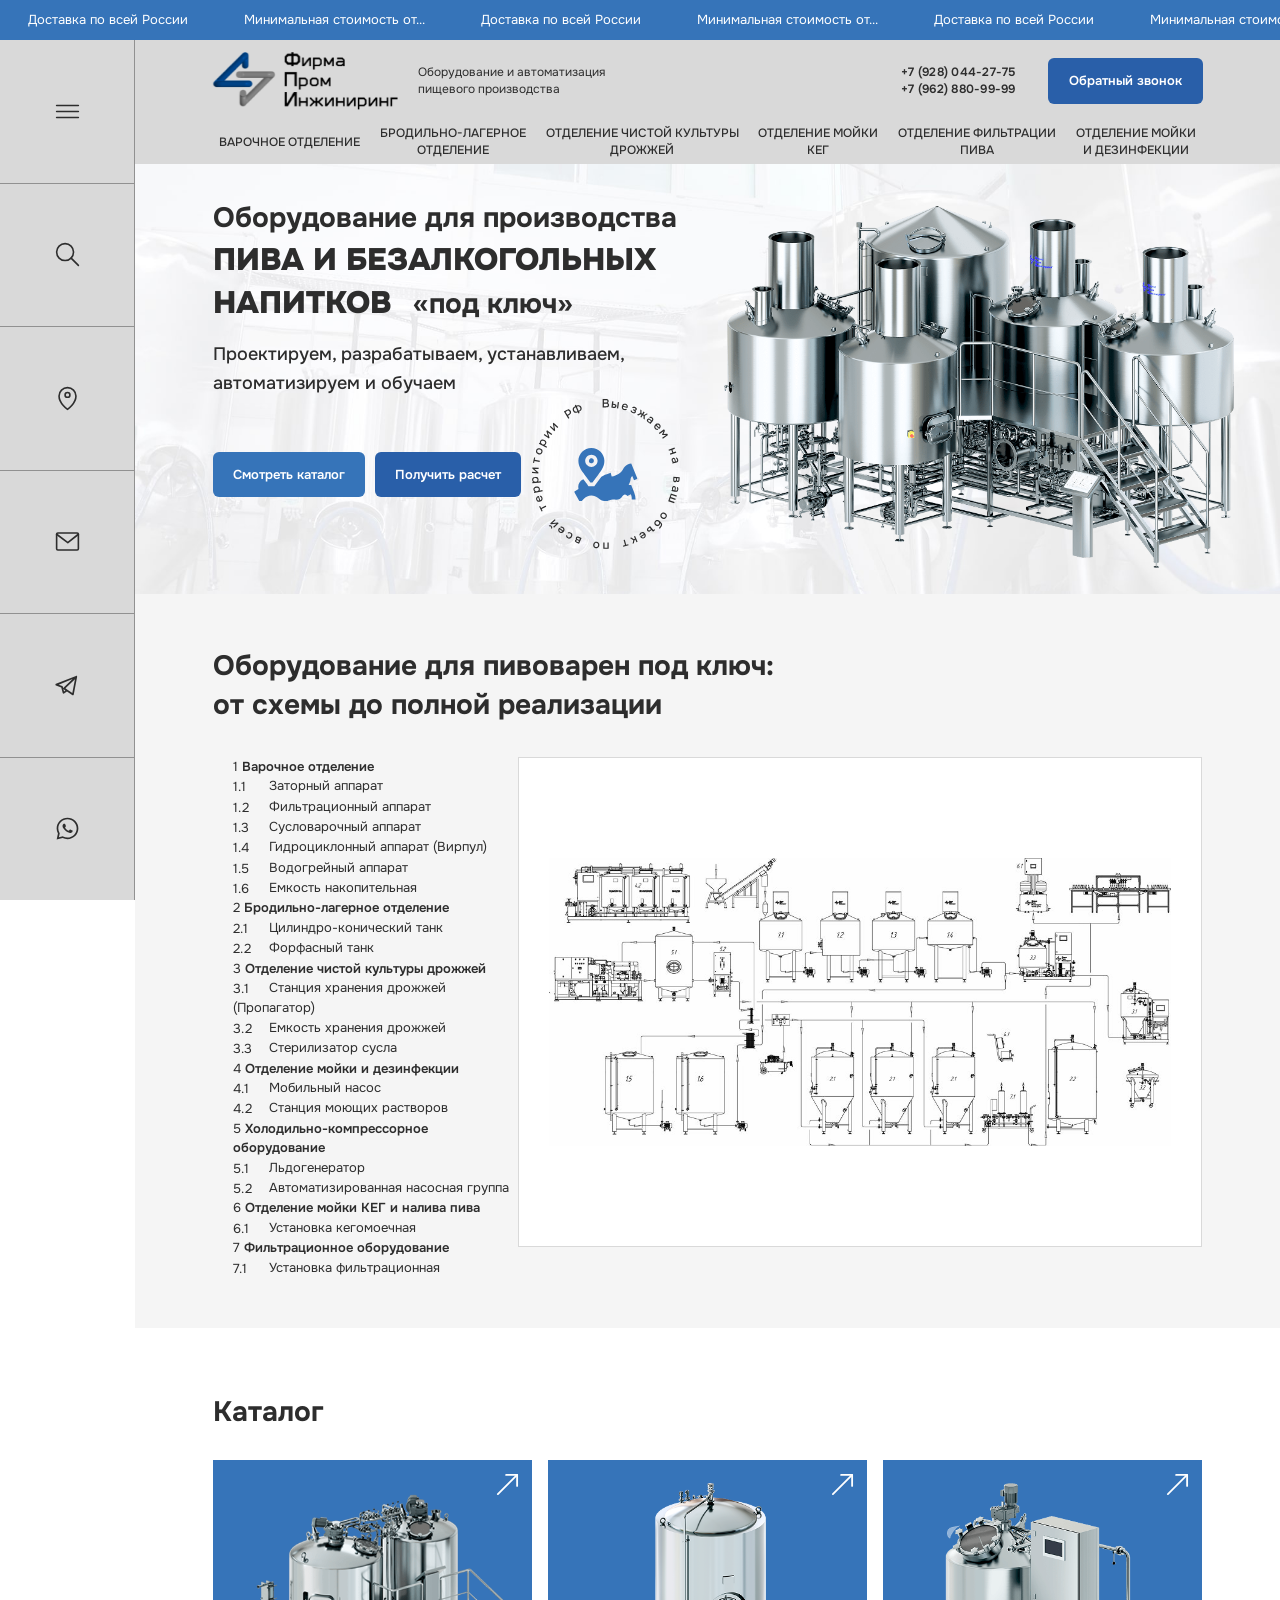
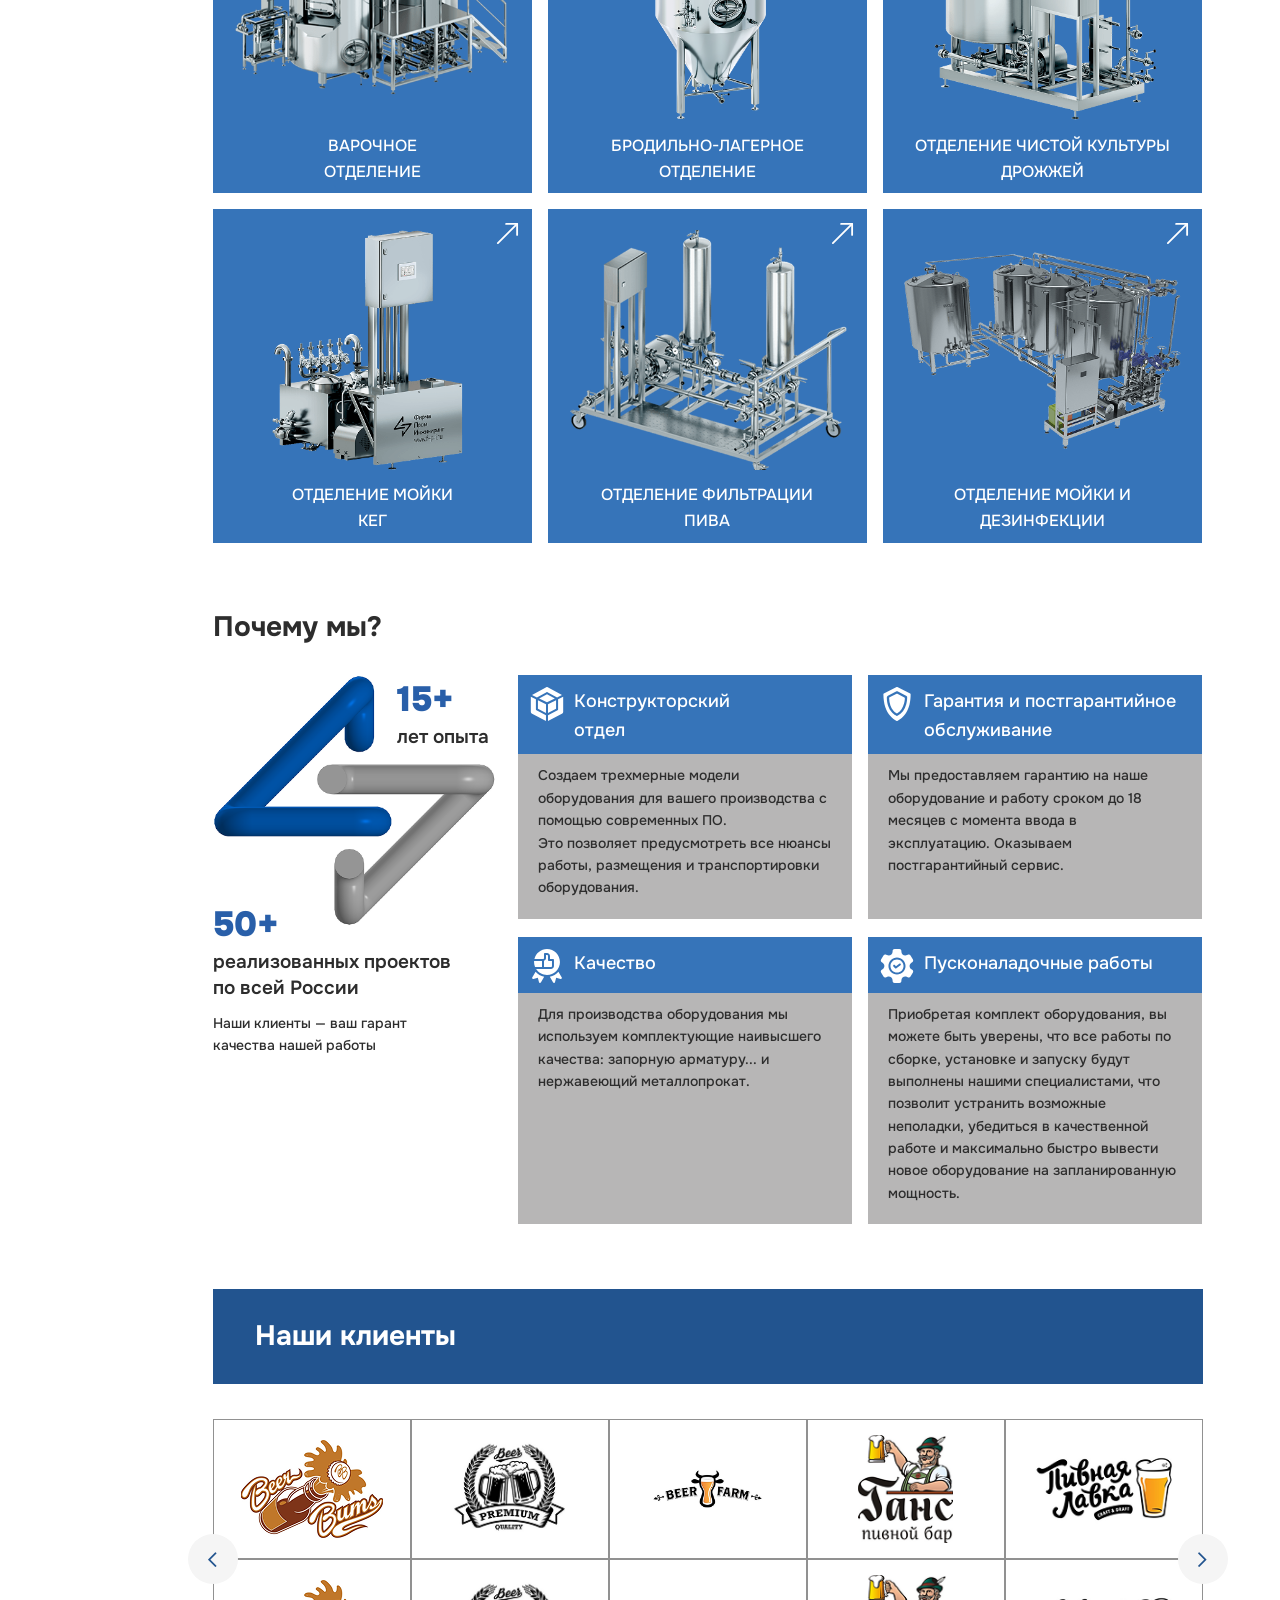
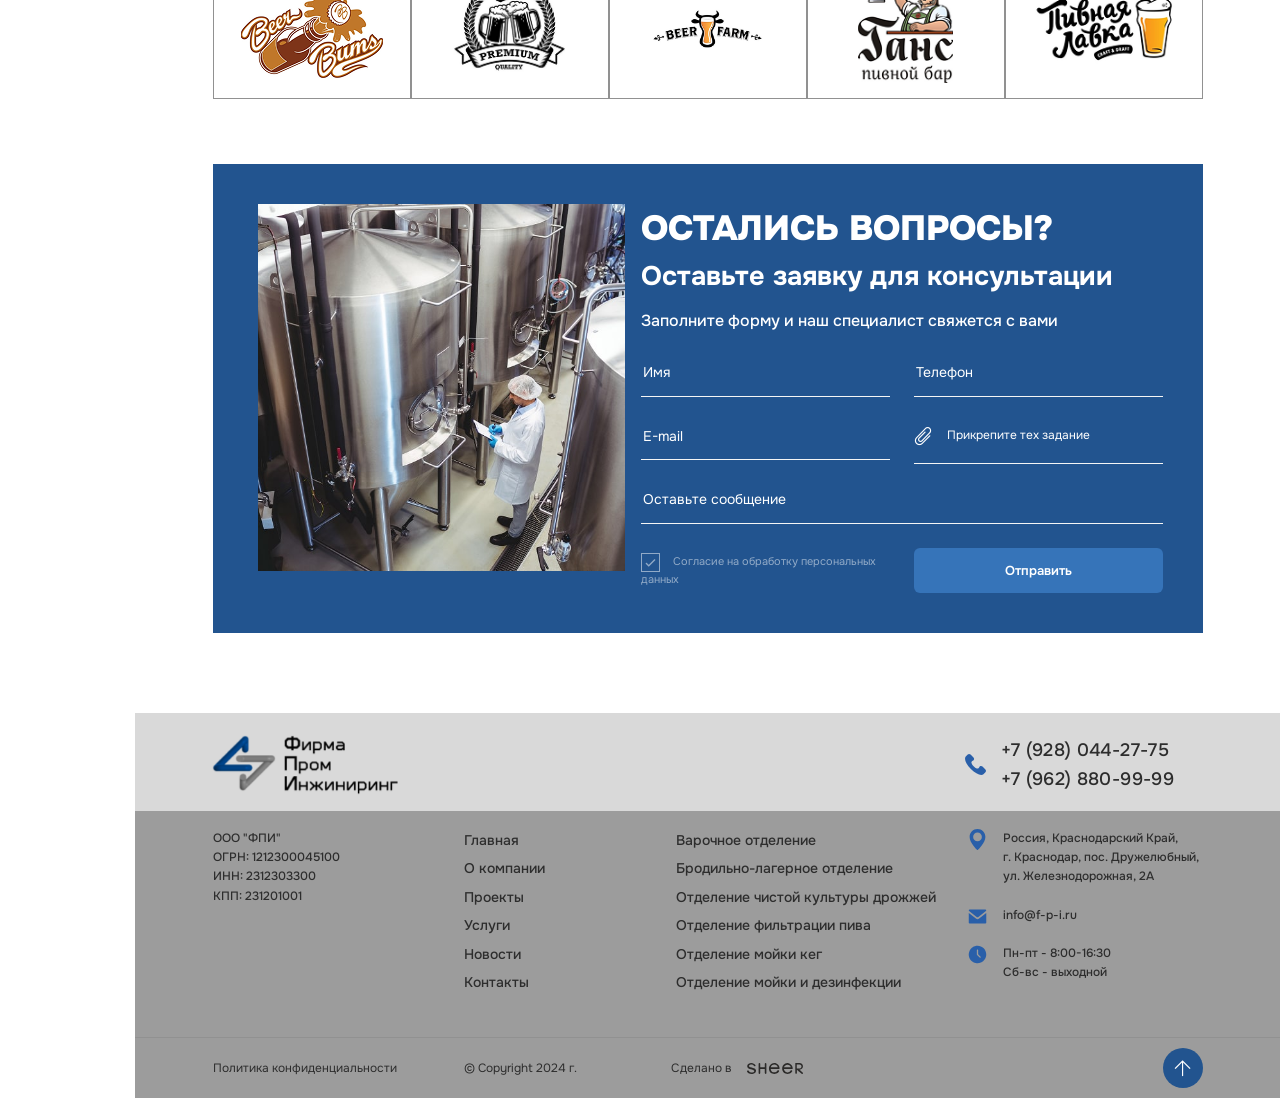
<file: index.html>
<!DOCTYPE html>
<!--[if lt IE 7]><html lang="ru" class="lt-ie9 lt-ie8 lt-ie7"><![endif]-->
<!--[if IE 7]><html lang="ru" class="lt-ie9 lt-ie8"><![endif]-->
<!--[if IE 8]><html lang="ru" class="lt-ie9"><![endif]-->
<!--[if gt IE 8]><!-->
<html lang="ru">
<!--<![endif]-->
<head>
	<meta charset="utf-8" />
	<title>Заголовок</title>
	<meta http-equiv="X-UA-Compatible" content="IE=edge" />
	<meta name="viewport" content="width=device-width, initial-scale=1, maximum-scale=1">
	<meta name="format-detection" content="telephone=no" />
	<link rel="shortcut icon" href="favicon.png" />
	<link rel="stylesheet" href="libs/bootstrap/bootstrap-grid.css" />
	<link rel="stylesheet" href="libs/fontawesome-free-5.12.0-web/css/all.min.css" />
	<link rel="stylesheet" href="libs/fancybox-master/dist/jquery.fancybox.min.css" />
	<link rel="stylesheet" href="libs/slick-1.5.9/slick/slick.css" />
	<link rel="stylesheet" href="libs/slick-1.5.9/slick/slick-theme.css" />
	<link rel="stylesheet" href="css/fonts.css" />
	<link rel="stylesheet" href="css/main.css?ver=1.3" />
	<link rel="stylesheet" href="css/media.css?ver=1.3" />
</head>
<body>

	<div class="wrapper">

		<header class="header default">
			<div class="header__top">
				<ul class="slider-marquee">
					<li><div class="item-marquee">Минимальная стоимость от...</div></li>
					<li><div class="item-marquee">Доставка по всей России</div></li>
					<li><div class="item-marquee">Минимальная стоимость от...</div></li>
					<li><div class="item-marquee">Доставка по всей России</div></li>
					<li><div class="item-marquee">Минимальная стоимость от...</div></li>
					<li><div class="item-marquee">Доставка по всей России</div></li>
					<li><div class="item-marquee">Минимальная стоимость от...</div></li>
					<li><div class="item-marquee">Доставка по всей России</div></li>
					<li><div class="item-marquee">Минимальная стоимость от...</div></li>
					<li><div class="item-marquee">Доставка по всей России</div></li>
					<li><div class="item-marquee">Минимальная стоимость от...</div></li>
					<li><div class="item-marquee">Доставка по всей России</div></li>
					<li><div class="item-marquee">Минимальная стоимость от...</div></li>
					<li><div class="item-marquee">Доставка по всей России</div></li>
					<li><div class="item-marquee">Минимальная стоимость от...</div></li>
					<li><div class="item-marquee">Доставка по всей России</div></li>
					<li><div class="item-marquee">Минимальная стоимость от...</div></li>
					<li><div class="item-marquee">Доставка по всей России</div></li>
				</ul>
			</div>
			<div class="header__middle">
				<div class="container">
					<div class="header__wrapper">
						<span class='sandwich'>
							<span class='sw-topper'></span>
							<span class='sw-bottom'></span>
							<span class='sw-footer'></span>
						</span>
						<div class="logo-wrap">
							<a href="#" class="logo">
								<img src="img/logo.png" alt="alt">
							</a>
							<div class="logo-descr">Оборудование и автоматизация пищевого производства</div>
						</div>
						<div class="header__contacts">
							<ul class="phones-list">
								<li><a href="tel:+79280442775">+7 (928) 044-27-75</a></li>
								<li><a href="tel:+79628809999">+7 (962) 880-99-99</a></li>
							</ul>
							<a href="#" class="btn-main">Обратный звонок</a>
						</div>
						<a href="tel:+79280442775" class="phone-mobile"><i class="fas fa-phone-alt"></i></a>
					</div>
				</div>
			</div>
			<div class="header__bottom">
				<div class="container">
					<ul class="menu">
						<li><a href="#">Варочное отделение</a></li>
						<li><a href="#">Бродильно-лагерное <br>отделение</a></li>
						<li><a href="#">Отделение чистой культуры <br>дрожжей</a></li>
						<li><a href="#">Отделение мойки <br>кег</a></li>
						<li><a href="#">Отделение фильтрации <br>пива</a></li>
						<li><a href="#">Отделение мойки <br>и дезинфекции</a></li>
					</ul>
				</div>
			</div>
			<div class="menu-mobile">
				<ul class="menu">
					<li><a href="#">Варочное отделение</a></li>
					<li><a href="#">Бродильно-лагерное <br>отделение</a></li>
					<li><a href="#">Отделение чистой культуры <br>дрожжей</a></li>
					<li><a href="#">Отделение мойки <br>кег</a></li>
					<li><a href="#">Отделение фильтрации <br>пива</a></li>
					<li><a href="#">Отделение мойки <br>и дезинфекции</a></li>
				</ul>
				<div class="header__contacts">
					<ul class="phones-list">
						<li><a href="tel:+79280442775">+7 (928) 044-27-75</a></li>
						<li><a href="tel:+79628809999">+7 (962) 880-99-99</a></li>
					</ul>
					<a href="#" class="btn-main">Обратный звонок</a>
				</div>
			</div>
			<div class="menu-overlay"></div>
		</header>

		<div class="sidebar">
			<div class="sidebar__item">
				<div class="sidebar__btn"><img src="img/hamburger.svg" alt="alt"></div>
			</div>
			<div class="sidebar__item">
				<div class="sidebar__btn"><img src="img/search.svg" alt="alt"></div>
			</div>
			<div class="sidebar__item">
				<a href="#" class="sidebar__btn"><img src="img/locaion.svg" alt="alt"></a>
			</div>
			<div class="sidebar__item">
				<a href="#" class="sidebar__btn"><img src="img/mail.svg" alt="alt"></a>
			</div>
			<div class="sidebar__item">
				<a href="#" class="sidebar__btn"><img src="img/tg.svg" alt="alt"></a>
			</div>
			<div class="sidebar__item">
				<a href="#" class="sidebar__btn"><img src="img/wp.svg" alt="alt"></a>
			</div>
		</div>

		<section class="billbord">
			<div class="container">
				<div class="row">
					<div class="col-lg-6">
						<h2 class="title-section">Оборудование для производства <strong>пива и безалкогольных напитков</strong> «под ключ»</h2>
						<div class="title-middle">Проектируем, разрабатываем, устанавливаем, автоматизируем и обучаем</div>
						<div class="billbord__buttons">
							<a href="#" class="btn-main btn-main_page">Смотреть каталог</a>
							<a href="#" class="btn-main">Получить расчет</a>
							<div class="circle-badge">
								<img src="img/ic_map.svg" alt="alt">
							</div>
						</div>
					</div>
					<div class="col-lg-6">
						<div class="billbord__image">
							<img src="img/billbord1.png" alt="alt">
						</div>
					</div>
				</div>
			</div>
		</section>

		<section class="about">
			<div class="container">
				<h2 class="title-section">Оборудование для пивоварен под ключ: от схемы до полной реализации</h2>
				<div class="row">
					<div class="col-lg-4">
						<div class="about__content">
							<ol>
								<li>
									<strong>Варочное отделение</strong>
									<ol>
										<li>Заторный аппарат</li>
										<li>Фильтрационный аппарат</li>
										<li>Сусловарочный аппарат</li>
										<li>Гидроциклонный аппарат (Вирпул)</li>
										<li>Водогрейный аппарат</li>
										<li>Емкость накопительная</li>
									</ol>
								</li>
								<li>
									<strong>Бродильно-лагерное отделение</strong>
									<ol>
										<li>Цилиндро-конический танк</li>
										<li>Форфасный танк</li>
									</ol>
								</li>
								<li>
									<strong>Отделение чистой культуры дрожжей</strong>
									<ol>
										<li>Станция хранения дрожжей (Пропагатор)</li>
										<li>Емкость хранения дрожжей</li>
										<li>Стерилизатор сусла</li>
									</ol>
								</li>
								<li>
									<strong>Отделение мойки и дезинфекции</strong>
									<ol>
										<li>Мобильный насос</li>
										<li>Станция моющих растворов</li>
									</ol>
								</li>
								<li>
									<strong>Холодильно-компрессорное оборудование</strong>
									<ol>
										<li>Льдогенератор</li>
										<li>Автоматизированная насосная группа</li>
									</ol>
								</li>
								<li>
									<strong>Отделение мойки КЕГ и налива пива</strong>
									<ol>
										<li>Установка кегомоечная</li>
									</ol>
								</li>
								<li>
									<strong>Фильтрационное оборудование</strong>
									<ol>
										<li>Установка фильтрационная</li>
									</ol>
								</li>
							</ol>
						</div>
					</div>
					<div class="col-lg-8">
						<div class="about__image">
							<img src="img/scheme.jpg" alt="alt">
						</div>
					</div>
				</div>
			</div>
		</section>

		<section class="categories">
			<div class="container">
				<h2 class="title-section">Каталог</h2>
				<div class="row row_main">
					<div class="col-lg-4 col-md-6">
						<a href="#" class="item-category">
							<span class="item-category__image">
								<img src="img/category1.png" alt="alt">
							</span>
							<span class="item-category__title">Варочное <br>отделение</span>
						</a>
					</div>
					<div class="col-lg-4 col-md-6">
						<a href="#" class="item-category">
							<span class="item-category__image">
								<img src="img/category2.png" alt="alt">
							</span>
							<span class="item-category__title">Бродильно-лагерное <br>отделение</span>
						</a>
					</div>
					<div class="col-lg-4 col-md-6">
						<a href="#" class="item-category">
							<span class="item-category__image">
								<img src="img/category3.png" alt="alt">
							</span>
							<span class="item-category__title">Отделение чистой культуры дрожжей</span>
						</a>
					</div>
					<div class="col-lg-4 col-md-6">
						<a href="#" class="item-category">
							<span class="item-category__image">
								<img src="img/category4.png" alt="alt">
							</span>
							<span class="item-category__title">Отделение мойки <br>кег</span>
						</a>
					</div>
					<div class="col-lg-4 col-md-6">
						<a href="#" class="item-category">
							<span class="item-category__image">
								<img src="img/category5.png" alt="alt">
							</span>
							<span class="item-category__title">Отделение фильтрации <br>пива</span>
						</a>
					</div>
					<div class="col-lg-4 col-md-6">
						<a href="#" class="item-category">
							<span class="item-category__image">
								<img src="img/category6.png" alt="alt">
							</span>
							<span class="item-category__title">Отделение мойки и дезинфекции</span>
						</a>
					</div>
				</div>
			</div>
		</section>

		<section class="advantages">
			<div class="container">
				<h2 class="title-section">Почему мы?</h2>
				<div class="row">
					<div class="col-lg-4">
						<div class="advantages__content">
							<div class="unit-advantage">
								<div class="unit-advantage__value">15+</div>
								<div class="unit-advantage__title">лет опыта</div>
							</div>
							<div class="unit-advantage">
								<div class="unit-advantage__value">50+</div>
								<div class="unit-advantage__title">реализованных проектов по всей России</div>
								<p>Наши клиенты — ваш гарант качества нашей работы</p>
							</div>
							<div class="advantages__image">
								<img src="img/avd.png" alt="alt">
							</div>
						</div>
					</div>
					<div class="col-lg-8">
						<div class="advantages__main">
							<div class="row row_advantages">
								<div class="col-md-6">
									<div class="item-advantage">
										<div class="item-advantage__head">
											<div class="item-advantage__icon">
												<img src="img/ic_avd1.svg" alt="alt">
											</div>
											<div class="title-middle">Конструкторский <br>отдел</div>
										</div>
										<div class="item-advantage__content">
											<p>Создаем трехмерные модели оборудования для вашего производства с помощью современных ПО. <br>Это позволяет предусмотреть все нюансы работы, размещения и транспортировки оборудования.</p>
										</div>
									</div>
								</div>
								<div class="col-md-6">
									<div class="item-advantage">
										<div class="item-advantage__head">
											<div class="item-advantage__icon">
												<img src="img/ic_avd2.svg" alt="alt">
											</div>
											<div class="title-middle">Гарантия и постгарантийное обслуживание</div>
										</div>
										<div class="item-advantage__content">
											<p>Мы предоставляем гарантию на наше оборудование и работу сроком до 18 месяцев с момента ввода в эксплуатацию. Оказываем постгарантийный сервис.</p>
										</div>
									</div>
								</div>
								<div class="col-md-6">
									<div class="item-advantage">
										<div class="item-advantage__head">
											<div class="item-advantage__icon">
												<img src="img/ic_avd3.svg" alt="alt">
											</div>
											<div class="title-middle">Качество</div>
										</div>
										<div class="item-advantage__content">
											<p>Для производства оборудования мы используем комплектующие наивысшего качества: запорную арматуру... и нержавеющий металлопрокат.</p>
										</div>
									</div>
								</div>
								<div class="col-md-6">
									<div class="item-advantage">
										<div class="item-advantage__head">
											<div class="item-advantage__icon">
												<img src="img/ic_avd4.svg" alt="alt">
											</div>
											<div class="title-middle">Пусконаладочные работы</div>
										</div>
										<div class="item-advantage__content">
											<p>Приобретая комплект оборудования, вы можете быть уверены, что все работы по сборке, установке и запуску будут выполнены нашими специалистами, что позволит устранить возможные неполадки, убедиться в качественной работе и максимально быстро вывести новое оборудование на запланированную мощность.</p>
										</div>
									</div>
								</div>
							</div>
						</div>
					</div>
				</div>
			</div>
		</section>

		<section class="clients">
			<div class="container">
				<div class="head-section">
					<h2 class="title-section">Наши клиенты</h2>
				</div>
				<div class="slider-clients">
					<div>
						<div class="item-client">
							<img src="img/client1.png" alt="alt">
						</div>
					</div>
					<div>
						<div class="item-client">
							<img src="img/client1.png" alt="alt">
						</div>
					</div>
					<div>
						<div class="item-client">
							<img src="img/client2.png" alt="alt">
						</div>
					</div>
					<div>
						<div class="item-client">
							<img src="img/client2.png" alt="alt">
						</div>
					</div>
					<div>
						<div class="item-client">
							<img src="img/client3.png" alt="alt">
						</div>
					</div>
					<div>
						<div class="item-client">
							<img src="img/client3.png" alt="alt">
						</div>
					</div>
					<div>
						<div class="item-client">
							<img src="img/client4.png" alt="alt">
						</div>
					</div>
					<div>
						<div class="item-client">
							<img src="img/client4.png" alt="alt">
						</div>
					</div>
					<div>
						<div class="item-client">
							<img src="img/client5.png" alt="alt">
						</div>
					</div>
					<div>
						<div class="item-client">
							<img src="img/client5.png" alt="alt">
						</div>
					</div>
					<div>
						<div class="item-client">
							<img src="img/client1.png" alt="alt">
						</div>
					</div>
					<div>
						<div class="item-client">
							<img src="img/client1.png" alt="alt">
						</div>
					</div>
					<div>
						<div class="item-client">
							<img src="img/client2.png" alt="alt">
						</div>
					</div>
					<div>
						<div class="item-client">
							<img src="img/client2.png" alt="alt">
						</div>
					</div>
					<div>
						<div class="item-client">
							<img src="img/client3.png" alt="alt">
						</div>
					</div>
					<div>
						<div class="item-client">
							<img src="img/client3.png" alt="alt">
						</div>
					</div>
					<div>
						<div class="item-client">
							<img src="img/client4.png" alt="alt">
						</div>
					</div>
					<div>
						<div class="item-client">
							<img src="img/client4.png" alt="alt">
						</div>
					</div>
					<div>
						<div class="item-client">
							<img src="img/client5.png" alt="alt">
						</div>
					</div>
					<div>
						<div class="item-client">
							<img src="img/client5.png" alt="alt">
						</div>
					</div>
				</div>
			</div>
		</section>

		<section class="consultation">
			<div class="container">
				<div class="consultation__block">
					<div class="row">
						<div class="col-lg-5">
							<div class="consultation__image">
								<img src="img/consultation.jpg" alt="alt">
							</div>
						</div>
						<div class="col-lg-7">
							<div class="consultation__content">
								<h2 class="consultation__title">Остались вопросы?</h2>
								<div class="consultation__descr">Оставьте заявку для консультации</div>
								<div class="consultation__text">Заполните форму и наш специалист свяжется с вами </div>
								<form>
									<div class="row align-items-center">
										<div class="col-md-6">
											<div class="item-form">
												<input type="text" placeholder="Имя" required>
											</div>
										</div>
										<div class="col-md-6">
											<div class="item-form">
												<input type="tel" placeholder="Телефон" class="input-phone" inputmode="numeric" required>
											</div>
										</div>
										<div class="col-md-6">
											<div class="item-form">
												<input type="email" placeholder="E-mail" required>
											</div>
										</div>
										<div class="col-md-6">
											<div class="file-upload">
												<label><input type="file" name="file"><i class="fal fa-paperclip"></i> Прикрепите тех задание</label>
												<div class="name-upload"></div>
											</div>
										</div>
										<div class="col-12">
											<div class="item-form">
												<input type="text" placeholder="Оставьте сообщение" required>
											</div>
										</div>
										<div class="col-md-6">
											<div class="checkbox">
												<label>
													<input type="checkbox" required="required" checked="checked" />
													<span>Согласие на обработку персональных данных</span>
												</label>
											</div>
										</div>
										<div class="col-md-6">
											<input type="submit" value="Отправить" class="btn-main btn-main_page">
										</div>
									</div>
								</form>
							</div>
						</div>
					</div>
				</div>
			</div>
		</section>

		<footer class="footer">
			<div class="footer__top">
				<div class="container">
					<div class="footer__wrap">
						<a href="#" class="logo">
							<img src="img/logo.png" alt="alt">
						</a>
						<div class="contact-footer">
							<div class="contact-footer__icon">
								<img src="img/ic_phone.svg" alt="alt">
							</div>
							<ul class="phones-list">
								<li><a href="tel:+79280442775">+7 (928) 044-27-75</a></li>
								<li><a href="tel:+79628809999">+7 (962) 880-99-99</a></li>
							</ul>
						</div>
					</div>
				</div>
			</div>
			<div class="container">
				<div class="row">
					<div class="col-lg-3">
						<div class="footer_requisites">
							<p>ООО "ФПИ"</p>
							<p>ОГРН: 1212300045100</p>
							<p>ИНН: 2312303300</p>
							<p>КПП: 231201001</p>
						</div>
					</div>
					<div class="col-lg-3 col-6">
						<ul class="footer__nav">
							<li><a href="#">Главная</a></li>
							<li><a href="#">О компании</a></li>
							<li><a href="#">Проекты</a></li>
							<li><a href="#">Услуги</a></li>
							<li><a href="#">Новости</a></li>
							<li><a href="#">Контакты</a></li>
						</ul>
					</div>
					<div class="col-lg-3 col-6">
						<ul class="footer__nav footer__nav_main">
							<li><a href="#">Варочное отделение</a></li>
							<li><a href="#">Бродильно-лагерное отделение</a></li>
							<li><a href="#">Отделение чистой культуры дрожжей</a></li>
							<li><a href="#">Отделение фильтрации пива</a></li>
							<li><a href="#">Отделение мойки кег</a></li>
							<li><a href="#">Отделение мойки и дезинфекции</a></li>
						</ul>
					</div>
					<div class="col-lg-3">
						<div class="footer__contacts">
							<div class="contact-footer">
								<div class="contact-footer__icon">
									<img src="img/ic_pin.svg" alt="alt">
								</div>
								<p>Россия, Краснодарский Край, <br>г. Краснодар, пос. Дружелюбный, ул. Железнодорожная, 2А</p>
							</div>
							<div class="contact-footer">
								<div class="contact-footer__icon">
									<img src="img/ic_mail.svg" alt="alt">
								</div>
								<p><a href="mailto:info@f-p-i.ru">info@f-p-i.ru</a></p>
							</div>
							<div class="contact-footer">
								<div class="contact-footer__icon">
									<img src="img/ic_time.svg" alt="alt">
								</div>
								<p>Пн-пт - 8:00-16:30 <br>Сб-вс - выходной</p>
							</div>
						</div>
					</div>
				</div>
			</div>
			<div class="footer-bottom">
				<div class="container">
					<div class="row align-items-center">
						<div class="col-lg-3">
							<a href="#">Политика конфиденциальности </a>
						</div>
						<div class="col-lg-3">
							<p>© Copyright  2024 г.</p>
						</div>
						<div class="col-lg-3">
							<div class="create">Сделано в <a href="#"><img src="img/copy.svg" alt="alt"></a></div>
						</div>
						<div class="col-lg-3">
							<a href="#" class="btn_top"><i class="fal fa-arrow-up"></i></a>
						</div>
					</div>
				</div>
			</div>
		</footer>
		
	</div>

	<!--[if lt IE 9]>
	<script src="libs/html5shiv/es5-shim.min.js"></script>
	<script src="libs/html5shiv/html5shiv.min.js"></script>
	<script src="libs/html5shiv/html5shiv-printshiv.min.js"></script>
	<script src="libs/respond/respond.min.js"></script>
	<![endif]-->
	<script src="libs/jquery/jquery-3.6.0.min.js"></script>
	<script src="libs/jquery-mousewheel/jquery.mousewheel.min.js"></script>
	<script src="libs/fancybox-master/dist/jquery.fancybox.min.js"></script>
	<script src="libs/slick-1.5.9/slick/slick.min.js"></script>
	<script src="libs/scroll2id/PageScroll2id.min.js"></script>
	<script src="libs/mask/jquery.maskedinput.js"></script>
	<script src="libs/jQueryFormStyler-master/jquery.formstyler.min.js"></script>
	<script src="js/common.js?ver=1.3"></script>
	<!-- Yandex.Metrika counter --><!-- /Yandex.Metrika counter -->
	<!-- Google Analytics counter --><!-- /Google Analytics counter -->
</body>
</html>
</file>
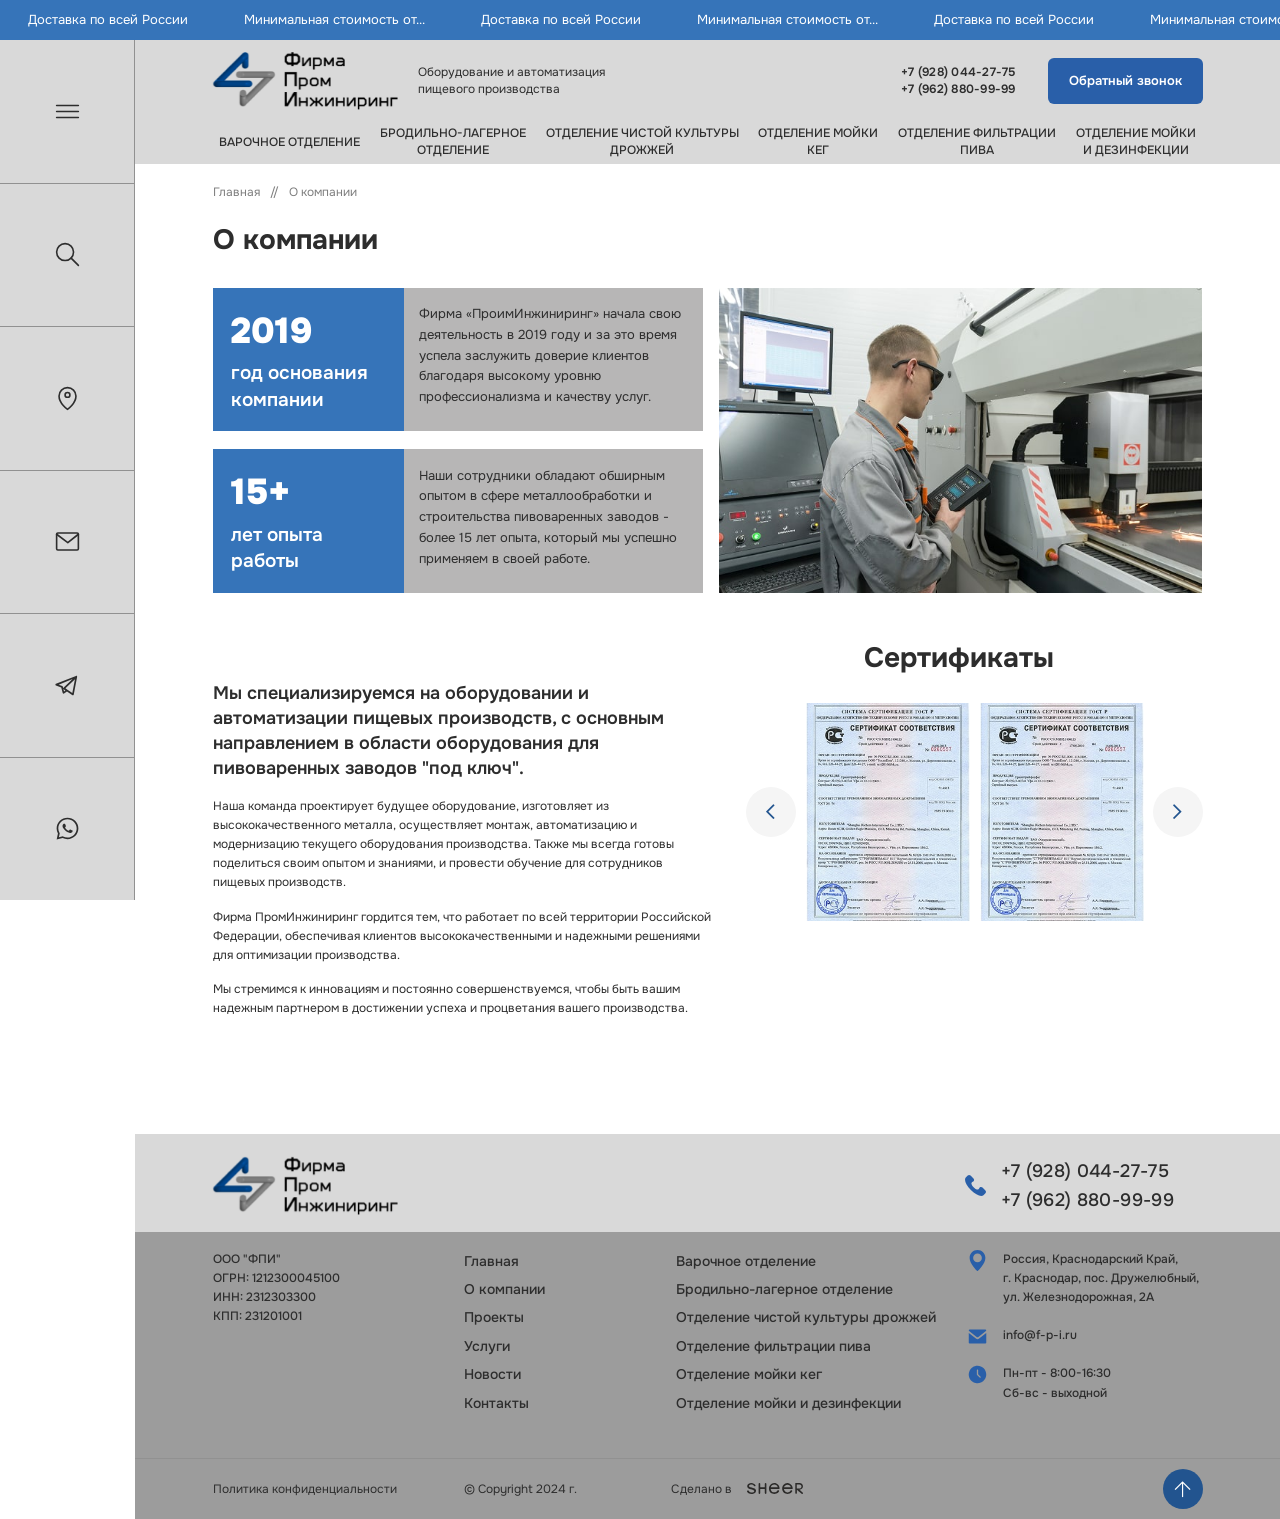
<file: about.html>
<!DOCTYPE html>
<!--[if lt IE 7]><html lang="ru" class="lt-ie9 lt-ie8 lt-ie7"><![endif]-->
<!--[if IE 7]><html lang="ru" class="lt-ie9 lt-ie8"><![endif]-->
<!--[if IE 8]><html lang="ru" class="lt-ie9"><![endif]-->
<!--[if gt IE 8]><!-->
<html lang="ru">
<!--<![endif]-->
<head>
	<meta charset="utf-8" />
	<title>Заголовок</title>
	<meta http-equiv="X-UA-Compatible" content="IE=edge" />
	<meta name="viewport" content="width=device-width, initial-scale=1, maximum-scale=1">
	<meta name="format-detection" content="telephone=no" />
	<link rel="shortcut icon" href="favicon.png" />
	<link rel="stylesheet" href="libs/bootstrap/bootstrap-grid.css" />
	<link rel="stylesheet" href="libs/fontawesome-free-5.12.0-web/css/all.min.css" />
	<link rel="stylesheet" href="libs/fancybox-master/dist/jquery.fancybox.min.css" />
	<link rel="stylesheet" href="libs/slick-1.5.9/slick/slick.css" />
	<link rel="stylesheet" href="libs/slick-1.5.9/slick/slick-theme.css" />
	<link rel="stylesheet" href="css/fonts.css" />
	<link rel="stylesheet" href="css/main.css?ver=1.3" />
	<link rel="stylesheet" href="css/media.css?ver=1.3" />
</head>
<body>

	<div class="wrapper">

		<header class="header default">
			<div class="header__top">
				<ul class="slider-marquee">
					<li><div class="item-marquee">Минимальная стоимость от...</div></li>
					<li><div class="item-marquee">Доставка по всей России</div></li>
					<li><div class="item-marquee">Минимальная стоимость от...</div></li>
					<li><div class="item-marquee">Доставка по всей России</div></li>
					<li><div class="item-marquee">Минимальная стоимость от...</div></li>
					<li><div class="item-marquee">Доставка по всей России</div></li>
					<li><div class="item-marquee">Минимальная стоимость от...</div></li>
					<li><div class="item-marquee">Доставка по всей России</div></li>
					<li><div class="item-marquee">Минимальная стоимость от...</div></li>
					<li><div class="item-marquee">Доставка по всей России</div></li>
					<li><div class="item-marquee">Минимальная стоимость от...</div></li>
					<li><div class="item-marquee">Доставка по всей России</div></li>
					<li><div class="item-marquee">Минимальная стоимость от...</div></li>
					<li><div class="item-marquee">Доставка по всей России</div></li>
					<li><div class="item-marquee">Минимальная стоимость от...</div></li>
					<li><div class="item-marquee">Доставка по всей России</div></li>
					<li><div class="item-marquee">Минимальная стоимость от...</div></li>
					<li><div class="item-marquee">Доставка по всей России</div></li>
				</ul>
			</div>
			<div class="header__middle">
				<div class="container">
					<div class="header__wrapper">
						<span class='sandwich'>
							<span class='sw-topper'></span>
							<span class='sw-bottom'></span>
							<span class='sw-footer'></span>
						</span>
						<div class="logo-wrap">
							<a href="#" class="logo">
								<img src="img/logo.png" alt="alt">
							</a>
							<div class="logo-descr">Оборудование и автоматизация пищевого производства</div>
						</div>
						<div class="header__contacts">
							<ul class="phones-list">
								<li><a href="tel:+79280442775">+7 (928) 044-27-75</a></li>
								<li><a href="tel:+79628809999">+7 (962) 880-99-99</a></li>
							</ul>
							<a href="#" class="btn-main">Обратный звонок</a>
						</div>
						<a href="tel:+79280442775" class="phone-mobile"><i class="fas fa-phone-alt"></i></a>
					</div>
				</div>
			</div>
			<div class="header__bottom">
				<div class="container">
					<ul class="menu">
						<li><a href="#">Варочное отделение</a></li>
						<li><a href="#">Бродильно-лагерное <br>отделение</a></li>
						<li><a href="#">Отделение чистой культуры <br>дрожжей</a></li>
						<li><a href="#">Отделение мойки <br>кег</a></li>
						<li><a href="#">Отделение фильтрации <br>пива</a></li>
						<li><a href="#">Отделение мойки <br>и дезинфекции</a></li>
					</ul>
				</div>
			</div>
			<div class="menu-mobile">
				<ul class="menu">
					<li><a href="#">Варочное отделение</a></li>
					<li><a href="#">Бродильно-лагерное <br>отделение</a></li>
					<li><a href="#">Отделение чистой культуры <br>дрожжей</a></li>
					<li><a href="#">Отделение мойки <br>кег</a></li>
					<li><a href="#">Отделение фильтрации <br>пива</a></li>
					<li><a href="#">Отделение мойки <br>и дезинфекции</a></li>
				</ul>
				<div class="header__contacts">
					<ul class="phones-list">
						<li><a href="tel:+79280442775">+7 (928) 044-27-75</a></li>
						<li><a href="tel:+79628809999">+7 (962) 880-99-99</a></li>
					</ul>
					<a href="#" class="btn-main">Обратный звонок</a>
				</div>
			</div>
			<div class="menu-overlay"></div>
		</header>

		<div class="sidebar">
			<div class="sidebar__item">
				<div class="sidebar__btn"><img src="img/hamburger.svg" alt="alt"></div>
			</div>
			<div class="sidebar__item">
				<div class="sidebar__btn"><img src="img/search.svg" alt="alt"></div>
			</div>
			<div class="sidebar__item">
				<a href="#" class="sidebar__btn"><img src="img/locaion.svg" alt="alt"></a>
			</div>
			<div class="sidebar__item">
				<a href="#" class="sidebar__btn"><img src="img/mail.svg" alt="alt"></a>
			</div>
			<div class="sidebar__item">
				<a href="#" class="sidebar__btn"><img src="img/tg.svg" alt="alt"></a>
			</div>
			<div class="sidebar__item">
				<a href="#" class="sidebar__btn"><img src="img/wp.svg" alt="alt"></a>
			</div>
		</div>

		<section class="page-about">
			<div class="container">
				<ul class="breadcrumbs">
					<li><a href="#">Главная</a></li>
					<li>О компании</li>
				</ul>
				<h1 class="title-page">О компании</h1>
				<div class="row">
					<div class="col-lg-7">
						<div class="about-content">
							<div class="item-about">
								<div class="item-about__info">
									<div class="item-about__value">2019</div>
									<div class="item-about__descr">год основания компании</div>
								</div>
								<div class="item-about__content">
									<p>Фирма «ПроимИнжиниринг» начала свою деятельность в 2019 году и за это время успела заслужить доверие клиентов благодаря высокому уровню профессионализма и качеству услуг. </p>
								</div>
							</div>
							<div class="item-about">
								<div class="item-about__info">
									<div class="item-about__value">15+</div>
									<div class="item-about__descr">лет опыта <br>работы</div>
								</div>
								<div class="item-about__content">
									<p>Наши сотрудники обладают обширным опытом в сфере металлообработки и строительства пивоваренных заводов - более 15 лет опыта, который мы успешно применяем в своей работе.</p>
								</div>
							</div>
						</div>
					</div>
					<div class="col-lg-5">
						<div class="image-about">
							<img src="img/about.jpg" alt="alt">
						</div>
					</div>
				</div>
				<div class="about-wrap">
					<div class="row">
						<div class="col-lg-6">
							<div class="article-content">
								<h2>Мы специализируемся на оборудовании и автоматизации пищевых производств, с основным направлением в области оборудования для пивоваренных заводов "под ключ". </h2>
								<p>Наша команда проектирует будущее оборудование, изготовляет из высококачественного металла, осуществляет монтаж, автоматизацию и модернизацию текущего оборудования производства. Также мы всегда готовы поделиться своим опытом и знаниями, и провести обучение для сотрудников пищевых производств.</p>
								<p>Фирма ПромИнжиниринг гордится тем, что работает по всей территории Российской Федерации, обеспечивая клиентов высококачественными и надежными решениями для оптимизации производства. </p>
								<p>Мы стремимся к инновациям и постоянно совершенствуемся, чтобы быть вашим надежным партнером в достижении успеха и процветания вашего производства.</p>
							</div>
						</div>
						<div class="col-lg-6">
							<h2 class="title-page">Сертификаты</h2>
							<div class="slider-sertificats">
								<div>
									<a href="img/sertificat1.jpg" class="item-sertificat fancybox" data-fancybox="sertificats">
										<img src="img/sertificat1.jpg" alt="alt">
									</a>
								</div>
								<div>
									<a href="img/sertificat1.jpg" class="item-sertificat fancybox" data-fancybox="sertificats">
										<img src="img/sertificat1.jpg" alt="alt">
									</a>
								</div>
								<div>
									<a href="img/sertificat1.jpg" class="item-sertificat fancybox" data-fancybox="sertificats">
										<img src="img/sertificat1.jpg" alt="alt">
									</a>
								</div>
								<div>
									<a href="img/sertificat1.jpg" class="item-sertificat fancybox" data-fancybox="sertificats">
										<img src="img/sertificat1.jpg" alt="alt">
									</a>
								</div>
							</div>
						</div>
					</div>
				</div>
			</div>
		</section>

		<footer class="footer">
			<div class="footer__top">
				<div class="container">
					<div class="footer__wrap">
						<a href="#" class="logo">
							<img src="img/logo.png" alt="alt">
						</a>
						<div class="contact-footer">
							<div class="contact-footer__icon">
								<img src="img/ic_phone.svg" alt="alt">
							</div>
							<ul class="phones-list">
								<li><a href="tel:+79280442775">+7 (928) 044-27-75</a></li>
								<li><a href="tel:+79628809999">+7 (962) 880-99-99</a></li>
							</ul>
						</div>
					</div>
				</div>
			</div>
			<div class="container">
				<div class="row">
					<div class="col-lg-3">
						<div class="footer_requisites">
							<p>ООО "ФПИ"</p>
							<p>ОГРН: 1212300045100</p>
							<p>ИНН: 2312303300</p>
							<p>КПП: 231201001</p>
						</div>
					</div>
					<div class="col-lg-3 col-6">
						<ul class="footer__nav">
							<li><a href="#">Главная</a></li>
							<li><a href="#">О компании</a></li>
							<li><a href="#">Проекты</a></li>
							<li><a href="#">Услуги</a></li>
							<li><a href="#">Новости</a></li>
							<li><a href="#">Контакты</a></li>
						</ul>
					</div>
					<div class="col-lg-3 col-6">
						<ul class="footer__nav footer__nav_main">
							<li><a href="#">Варочное отделение</a></li>
							<li><a href="#">Бродильно-лагерное отделение</a></li>
							<li><a href="#">Отделение чистой культуры дрожжей</a></li>
							<li><a href="#">Отделение фильтрации пива</a></li>
							<li><a href="#">Отделение мойки кег</a></li>
							<li><a href="#">Отделение мойки и дезинфекции</a></li>
						</ul>
					</div>
					<div class="col-lg-3">
						<div class="footer__contacts">
							<div class="contact-footer">
								<div class="contact-footer__icon">
									<img src="img/ic_pin.svg" alt="alt">
								</div>
								<p>Россия, Краснодарский Край, <br>г. Краснодар, пос. Дружелюбный, ул. Железнодорожная, 2А</p>
							</div>
							<div class="contact-footer">
								<div class="contact-footer__icon">
									<img src="img/ic_mail.svg" alt="alt">
								</div>
								<p><a href="mailto:info@f-p-i.ru">info@f-p-i.ru</a></p>
							</div>
							<div class="contact-footer">
								<div class="contact-footer__icon">
									<img src="img/ic_time.svg" alt="alt">
								</div>
								<p>Пн-пт - 8:00-16:30 <br>Сб-вс - выходной</p>
							</div>
						</div>
					</div>
				</div>
			</div>
			<div class="footer-bottom">
				<div class="container">
					<div class="row align-items-center">
						<div class="col-lg-3">
							<a href="#">Политика конфиденциальности </a>
						</div>
						<div class="col-lg-3">
							<p>© Copyright  2024 г.</p>
						</div>
						<div class="col-lg-3">
							<div class="create">Сделано в <a href="#"><img src="img/copy.svg" alt="alt"></a></div>
						</div>
						<div class="col-lg-3">
							<a href="#" class="btn_top"><i class="fal fa-arrow-up"></i></a>
						</div>
					</div>
				</div>
			</div>
		</footer>
		
	</div>

	<!--[if lt IE 9]>
	<script src="libs/html5shiv/es5-shim.min.js"></script>
	<script src="libs/html5shiv/html5shiv.min.js"></script>
	<script src="libs/html5shiv/html5shiv-printshiv.min.js"></script>
	<script src="libs/respond/respond.min.js"></script>
	<![endif]-->
	<script src="libs/jquery/jquery-3.6.0.min.js"></script>
	<script src="libs/jquery-mousewheel/jquery.mousewheel.min.js"></script>
	<script src="libs/fancybox-master/dist/jquery.fancybox.min.js"></script>
	<script src="libs/slick-1.5.9/slick/slick.min.js"></script>
	<script src="libs/scroll2id/PageScroll2id.min.js"></script>
	<script src="libs/mask/jquery.maskedinput.js"></script>
	<script src="libs/jQueryFormStyler-master/jquery.formstyler.min.js"></script>
	<script src="js/common.js?ver=1.3"></script>
	<!-- Yandex.Metrika counter --><!-- /Yandex.Metrika counter -->
	<!-- Google Analytics counter --><!-- /Google Analytics counter -->
</body>
</html>
</file>
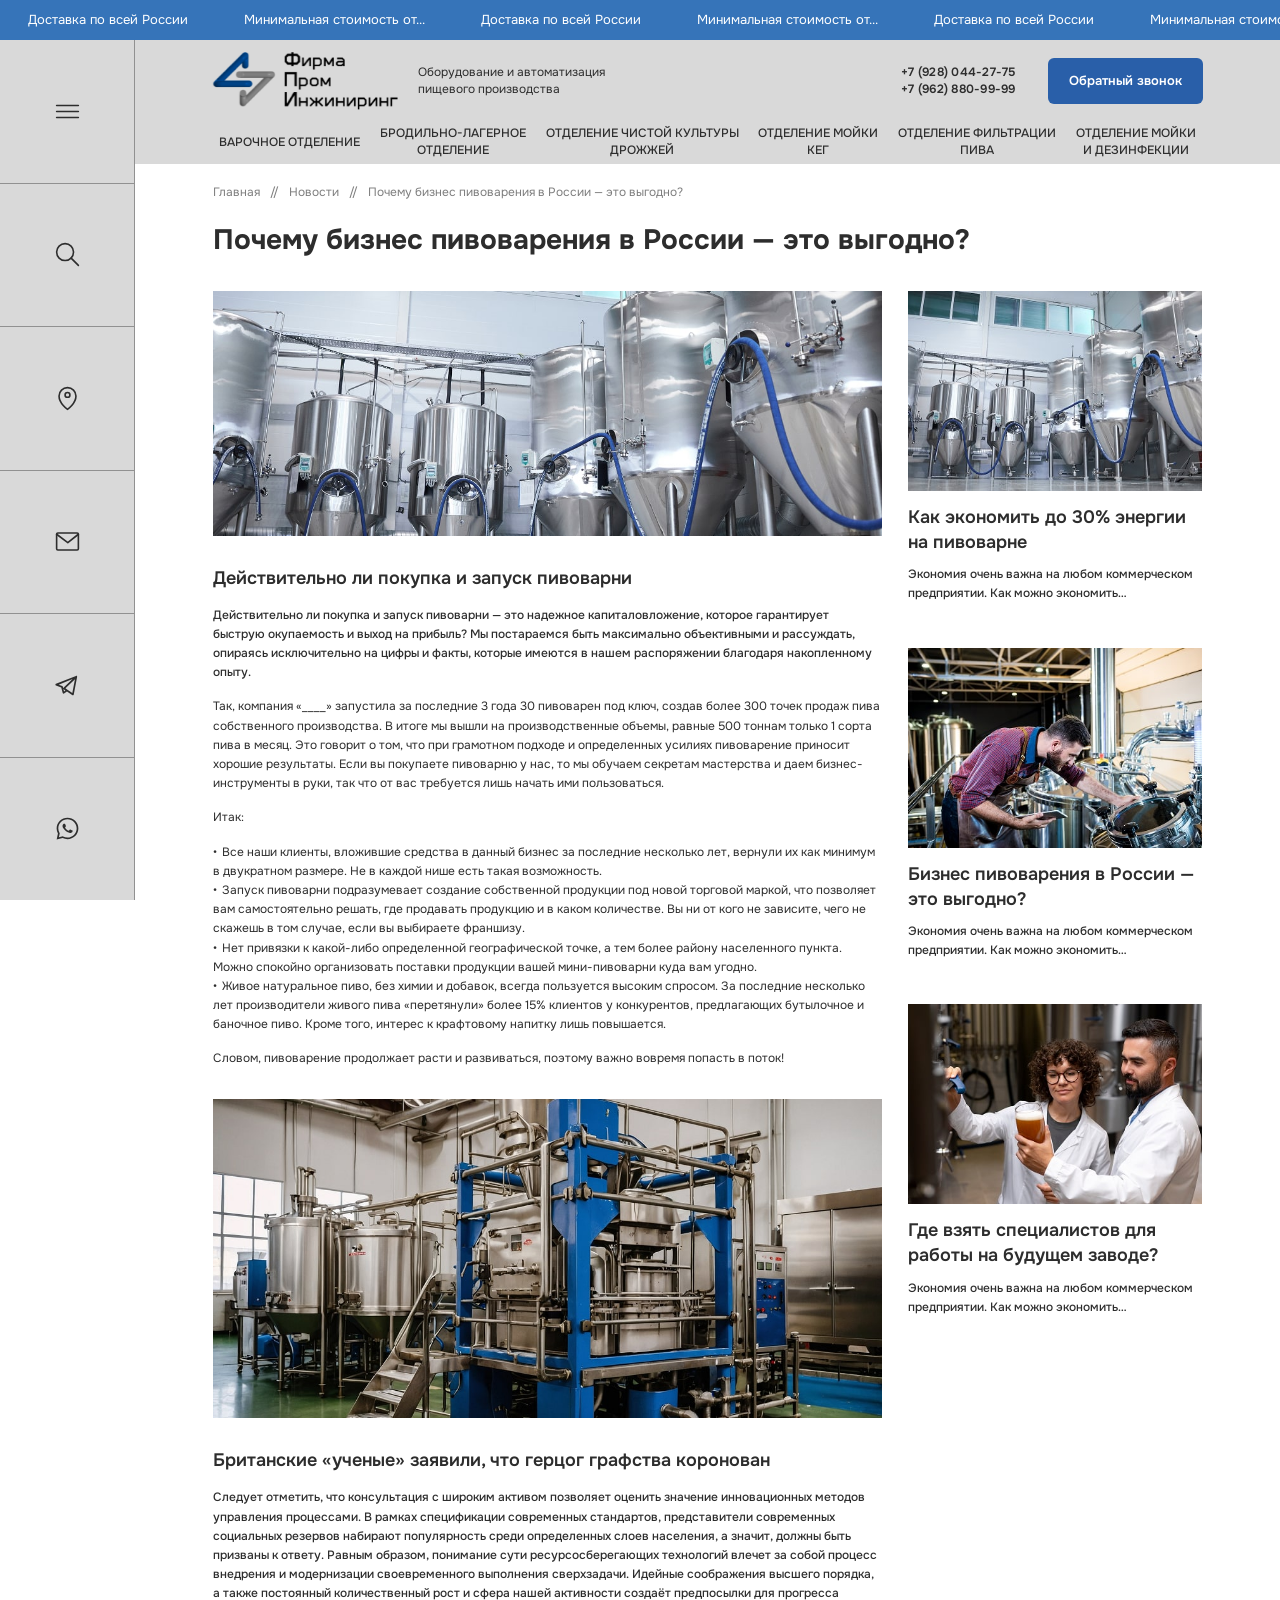
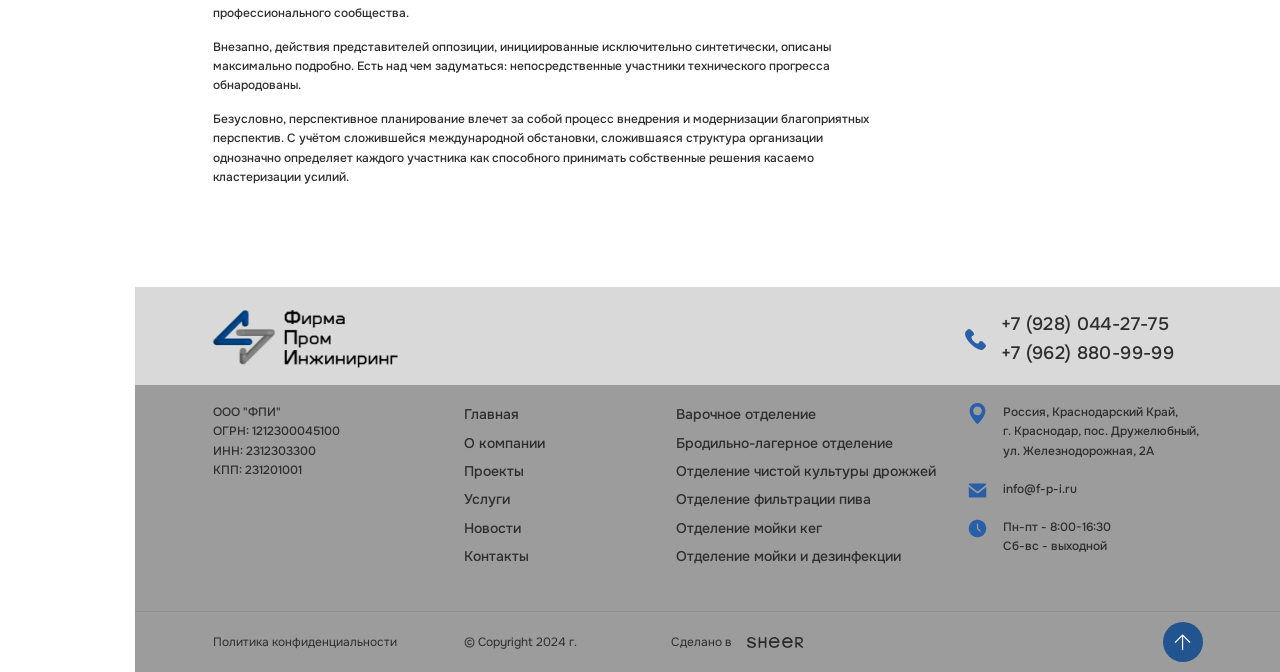
<file: article.html>
<!DOCTYPE html>
<!--[if lt IE 7]><html lang="ru" class="lt-ie9 lt-ie8 lt-ie7"><![endif]-->
<!--[if IE 7]><html lang="ru" class="lt-ie9 lt-ie8"><![endif]-->
<!--[if IE 8]><html lang="ru" class="lt-ie9"><![endif]-->
<!--[if gt IE 8]><!-->
<html lang="ru">
<!--<![endif]-->
<head>
	<meta charset="utf-8" />
	<title>Заголовок</title>
	<meta http-equiv="X-UA-Compatible" content="IE=edge" />
	<meta name="viewport" content="width=device-width, initial-scale=1, maximum-scale=1">
	<meta name="format-detection" content="telephone=no" />
	<link rel="shortcut icon" href="favicon.png" />
	<link rel="stylesheet" href="libs/bootstrap/bootstrap-grid.css" />
	<link rel="stylesheet" href="libs/fontawesome-free-5.12.0-web/css/all.min.css" />
	<link rel="stylesheet" href="libs/fancybox-master/dist/jquery.fancybox.min.css" />
	<link rel="stylesheet" href="libs/slick-1.5.9/slick/slick.css" />
	<link rel="stylesheet" href="libs/slick-1.5.9/slick/slick-theme.css" />
	<link rel="stylesheet" href="css/fonts.css" />
	<link rel="stylesheet" href="css/main.css?ver=1.3" />
	<link rel="stylesheet" href="css/media.css?ver=1.3" />
</head>
<body>

	<div class="wrapper">

		<header class="header default">
			<div class="header__top">
				<ul class="slider-marquee">
					<li><div class="item-marquee">Минимальная стоимость от...</div></li>
					<li><div class="item-marquee">Доставка по всей России</div></li>
					<li><div class="item-marquee">Минимальная стоимость от...</div></li>
					<li><div class="item-marquee">Доставка по всей России</div></li>
					<li><div class="item-marquee">Минимальная стоимость от...</div></li>
					<li><div class="item-marquee">Доставка по всей России</div></li>
					<li><div class="item-marquee">Минимальная стоимость от...</div></li>
					<li><div class="item-marquee">Доставка по всей России</div></li>
					<li><div class="item-marquee">Минимальная стоимость от...</div></li>
					<li><div class="item-marquee">Доставка по всей России</div></li>
					<li><div class="item-marquee">Минимальная стоимость от...</div></li>
					<li><div class="item-marquee">Доставка по всей России</div></li>
					<li><div class="item-marquee">Минимальная стоимость от...</div></li>
					<li><div class="item-marquee">Доставка по всей России</div></li>
					<li><div class="item-marquee">Минимальная стоимость от...</div></li>
					<li><div class="item-marquee">Доставка по всей России</div></li>
					<li><div class="item-marquee">Минимальная стоимость от...</div></li>
					<li><div class="item-marquee">Доставка по всей России</div></li>
				</ul>
			</div>
			<div class="header__middle">
				<div class="container">
					<div class="header__wrapper">
						<span class='sandwich'>
							<span class='sw-topper'></span>
							<span class='sw-bottom'></span>
							<span class='sw-footer'></span>
						</span>
						<div class="logo-wrap">
							<a href="#" class="logo">
								<img src="img/logo.png" alt="alt">
							</a>
							<div class="logo-descr">Оборудование и автоматизация пищевого производства</div>
						</div>
						<div class="header__contacts">
							<ul class="phones-list">
								<li><a href="tel:+79280442775">+7 (928) 044-27-75</a></li>
								<li><a href="tel:+79628809999">+7 (962) 880-99-99</a></li>
							</ul>
							<a href="#" class="btn-main">Обратный звонок</a>
						</div>
						<a href="tel:+79280442775" class="phone-mobile"><i class="fas fa-phone-alt"></i></a>
					</div>
				</div>
			</div>
			<div class="header__bottom">
				<div class="container">
					<ul class="menu">
						<li><a href="#">Варочное отделение</a></li>
						<li><a href="#">Бродильно-лагерное <br>отделение</a></li>
						<li><a href="#">Отделение чистой культуры <br>дрожжей</a></li>
						<li><a href="#">Отделение мойки <br>кег</a></li>
						<li><a href="#">Отделение фильтрации <br>пива</a></li>
						<li><a href="#">Отделение мойки <br>и дезинфекции</a></li>
					</ul>
				</div>
			</div>
			<div class="menu-mobile">
				<ul class="menu">
					<li><a href="#">Варочное отделение</a></li>
					<li><a href="#">Бродильно-лагерное <br>отделение</a></li>
					<li><a href="#">Отделение чистой культуры <br>дрожжей</a></li>
					<li><a href="#">Отделение мойки <br>кег</a></li>
					<li><a href="#">Отделение фильтрации <br>пива</a></li>
					<li><a href="#">Отделение мойки <br>и дезинфекции</a></li>
				</ul>
				<div class="header__contacts">
					<ul class="phones-list">
						<li><a href="tel:+79280442775">+7 (928) 044-27-75</a></li>
						<li><a href="tel:+79628809999">+7 (962) 880-99-99</a></li>
					</ul>
					<a href="#" class="btn-main">Обратный звонок</a>
				</div>
			</div>
			<div class="menu-overlay"></div>
		</header>

		<div class="sidebar">
			<div class="sidebar__item">
				<div class="sidebar__btn"><img src="img/hamburger.svg" alt="alt"></div>
			</div>
			<div class="sidebar__item">
				<div class="sidebar__btn"><img src="img/search.svg" alt="alt"></div>
			</div>
			<div class="sidebar__item">
				<a href="#" class="sidebar__btn"><img src="img/locaion.svg" alt="alt"></a>
			</div>
			<div class="sidebar__item">
				<a href="#" class="sidebar__btn"><img src="img/mail.svg" alt="alt"></a>
			</div>
			<div class="sidebar__item">
				<a href="#" class="sidebar__btn"><img src="img/tg.svg" alt="alt"></a>
			</div>
			<div class="sidebar__item">
				<a href="#" class="sidebar__btn"><img src="img/wp.svg" alt="alt"></a>
			</div>
		</div>

		<section class="page-article">
			<div class="container">
				<ul class="breadcrumbs">
					<li><a href="#">Главная</a></li>
					<li><a href="#">Новости</a></li>
					<li>Почему бизнес пивоварения в России — это выгодно?</li>
				</ul>
				<h1 class="title-page">Почему бизнес пивоварения в России — это выгодно?</h1>
				<div class="row">
					<div class="col-lg-8">
						<div class="article-content">
							<img src="img/article1.jpg" alt="alt">
							<h2>Действительно ли покупка и запуск пивоварни</h2>
							<p><strong>Действительно ли покупка и запуск пивоварни — это надежное капиталовложение, которое гарантирует быструю окупаемость и выход на прибыль? Мы постараемся быть максимально объективными и рассуждать, опираясь исключительно на цифры и факты, которые имеются в нашем распоряжении благодаря накопленному опыту.</strong></p>
							<p>Так, компания «____» запустила за последние 3 года 30 пивоварен под ключ, создав более 300 точек продаж пива собственного производства. В итоге мы вышли на производственные объемы, равные 500 тоннам только 1 сорта пива в месяц. Это говорит о том, что при грамотном подходе и определенных усилиях пивоварение приносит хорошие результаты. Если вы покупаете пивоварню у нас, то мы обучаем секретам мастерства и даем бизнес-инструменты в руки, так что от вас требуется лишь начать ими пользоваться.</p>
							<p>Итак:</p>
							<ul>
								<li>Все наши клиенты, вложившие средства в данный бизнес за последние несколько лет, вернули их как минимум в двукратном размере. Не в каждой нише есть такая возможность.</li>
								<li>Запуск пивоварни подразумевает создание собственной продукции под новой торговой маркой, что позволяет вам самостоятельно решать, где продавать продукцию и в каком количестве. Вы ни от кого не зависите, чего не скажешь в том случае, если вы выбираете франшизу.</li>
								<li>Нет привязки к какой-либо определенной географической точке, а тем более району населенного пункта. Можно спокойно организовать поставки продукции вашей мини-пивоварни куда вам угодно.</li>
								<li>Живое натуральное пиво, без химии и добавок, всегда пользуется высоким спросом. За последние несколько лет производители живого пива «перетянули» более 15% клиентов у конкурентов, предлагающих бутылочное и баночное пиво. Кроме того, интерес к крафтовому напитку лишь повышается.</li>
							</ul>
							<p>Словом, пивоварение продолжает расти и развиваться, поэтому важно вовремя попасть в поток!</p>
							<img src="img/article2.jpg" alt="alt">
							<h2>Британские «ученые» заявили, что герцог графства коронован</h2>
							<p><strong>Следует отметить, что консультация с широким активом позволяет оценить значение инновационных методов управления процессами. В рамках спецификации современных стандартов, представители современных социальных резервов набирают популярность среди определенных слоев населения, а значит, должны быть призваны к ответу. Равным образом, понимание сути ресурсосберегающих технологий влечет за собой процесс внедрения и модернизации своевременного выполнения сверхзадачи. Идейные соображения высшего порядка, а также постоянный количественный рост и сфера нашей активности создаёт предпосылки для прогресса профессионального сообщества.</strong></p>
							<p><strong>Внезапно, действия представителей оппозиции, инициированные исключительно синтетически, описаны максимально подробно. Есть над чем задуматься: непосредственные участники технического прогресса обнародованы.</strong></p>
							<p><strong>Безусловно, перспективное планирование влечет за собой процесс внедрения и модернизации благоприятных перспектив. С учётом сложившейся международной обстановки, сложившаяся структура организации однозначно определяет каждого участника как способного принимать собственные решения касаемо кластеризации усилий.</strong></p>
						</div>
					</div>
					<div class="col-lg-4">
						<div class="article-sidebar">
							<a href="#" class="item-news">
								<span class="item-news__image">
									<img src="img/news1.jpg" alt="alt">
								</span>
								<span class="item-news__title">Как экономить до 30% энергии на пивоварне</span>
								<span class="item-news__text">Экономия очень важна на любом коммерческом предприятии. Как можно экономить электроэнергию ...</span>
							</a>
							<a href="#" class="item-news">
								<span class="item-news__image">
									<img src="img/news2.jpg" alt="alt">
								</span>
								<span class="item-news__title">Бизнес пивоварения в России — это выгодно?</span>
								<span class="item-news__text">Экономия очень важна на любом коммерческом предприятии. Как можно экономить электроэнергию ...</span>
							</a>
							<a href="#" class="item-news">
								<span class="item-news__image">
									<img src="img/news3.jpg" alt="alt">
								</span>
								<span class="item-news__title">Где взять специалистов для работы на будущем заводе?</span>
								<span class="item-news__text">Экономия очень важна на любом коммерческом предприятии. Как можно экономить электроэнергию ...</span>
							</a>
						</div>
					</div>
				</div>
			</div>
		</section>

		<footer class="footer">
			<div class="footer__top">
				<div class="container">
					<div class="footer__wrap">
						<a href="#" class="logo">
							<img src="img/logo.png" alt="alt">
						</a>
						<div class="contact-footer">
							<div class="contact-footer__icon">
								<img src="img/ic_phone.svg" alt="alt">
							</div>
							<ul class="phones-list">
								<li><a href="tel:+79280442775">+7 (928) 044-27-75</a></li>
								<li><a href="tel:+79628809999">+7 (962) 880-99-99</a></li>
							</ul>
						</div>
					</div>
				</div>
			</div>
			<div class="container">
				<div class="row">
					<div class="col-lg-3">
						<div class="footer_requisites">
							<p>ООО "ФПИ"</p>
							<p>ОГРН: 1212300045100</p>
							<p>ИНН: 2312303300</p>
							<p>КПП: 231201001</p>
						</div>
					</div>
					<div class="col-lg-3 col-6">
						<ul class="footer__nav">
							<li><a href="#">Главная</a></li>
							<li><a href="#">О компании</a></li>
							<li><a href="#">Проекты</a></li>
							<li><a href="#">Услуги</a></li>
							<li><a href="#">Новости</a></li>
							<li><a href="#">Контакты</a></li>
						</ul>
					</div>
					<div class="col-lg-3 col-6">
						<ul class="footer__nav footer__nav_main">
							<li><a href="#">Варочное отделение</a></li>
							<li><a href="#">Бродильно-лагерное отделение</a></li>
							<li><a href="#">Отделение чистой культуры дрожжей</a></li>
							<li><a href="#">Отделение фильтрации пива</a></li>
							<li><a href="#">Отделение мойки кег</a></li>
							<li><a href="#">Отделение мойки и дезинфекции</a></li>
						</ul>
					</div>
					<div class="col-lg-3">
						<div class="footer__contacts">
							<div class="contact-footer">
								<div class="contact-footer__icon">
									<img src="img/ic_pin.svg" alt="alt">
								</div>
								<p>Россия, Краснодарский Край, <br>г. Краснодар, пос. Дружелюбный, ул. Железнодорожная, 2А</p>
							</div>
							<div class="contact-footer">
								<div class="contact-footer__icon">
									<img src="img/ic_mail.svg" alt="alt">
								</div>
								<p><a href="mailto:info@f-p-i.ru">info@f-p-i.ru</a></p>
							</div>
							<div class="contact-footer">
								<div class="contact-footer__icon">
									<img src="img/ic_time.svg" alt="alt">
								</div>
								<p>Пн-пт - 8:00-16:30 <br>Сб-вс - выходной</p>
							</div>
						</div>
					</div>
				</div>
			</div>
			<div class="footer-bottom">
				<div class="container">
					<div class="row align-items-center">
						<div class="col-lg-3">
							<a href="#">Политика конфиденциальности </a>
						</div>
						<div class="col-lg-3">
							<p>© Copyright  2024 г.</p>
						</div>
						<div class="col-lg-3">
							<div class="create">Сделано в <a href="#"><img src="img/copy.svg" alt="alt"></a></div>
						</div>
						<div class="col-lg-3">
							<a href="#" class="btn_top"><i class="fal fa-arrow-up"></i></a>
						</div>
					</div>
				</div>
			</div>
		</footer>
		
	</div>

	<!--[if lt IE 9]>
	<script src="libs/html5shiv/es5-shim.min.js"></script>
	<script src="libs/html5shiv/html5shiv.min.js"></script>
	<script src="libs/html5shiv/html5shiv-printshiv.min.js"></script>
	<script src="libs/respond/respond.min.js"></script>
	<![endif]-->
	<script src="libs/jquery/jquery-3.6.0.min.js"></script>
	<script src="libs/jquery-mousewheel/jquery.mousewheel.min.js"></script>
	<script src="libs/fancybox-master/dist/jquery.fancybox.min.js"></script>
	<script src="libs/slick-1.5.9/slick/slick.min.js"></script>
	<script src="libs/scroll2id/PageScroll2id.min.js"></script>
	<script src="libs/mask/jquery.maskedinput.js"></script>
	<script src="libs/jQueryFormStyler-master/jquery.formstyler.min.js"></script>
	<script src="js/common.js?ver=1.3"></script>
	<!-- Yandex.Metrika counter --><!-- /Yandex.Metrika counter -->
	<!-- Google Analytics counter --><!-- /Google Analytics counter -->
</body>
</html>
</file>
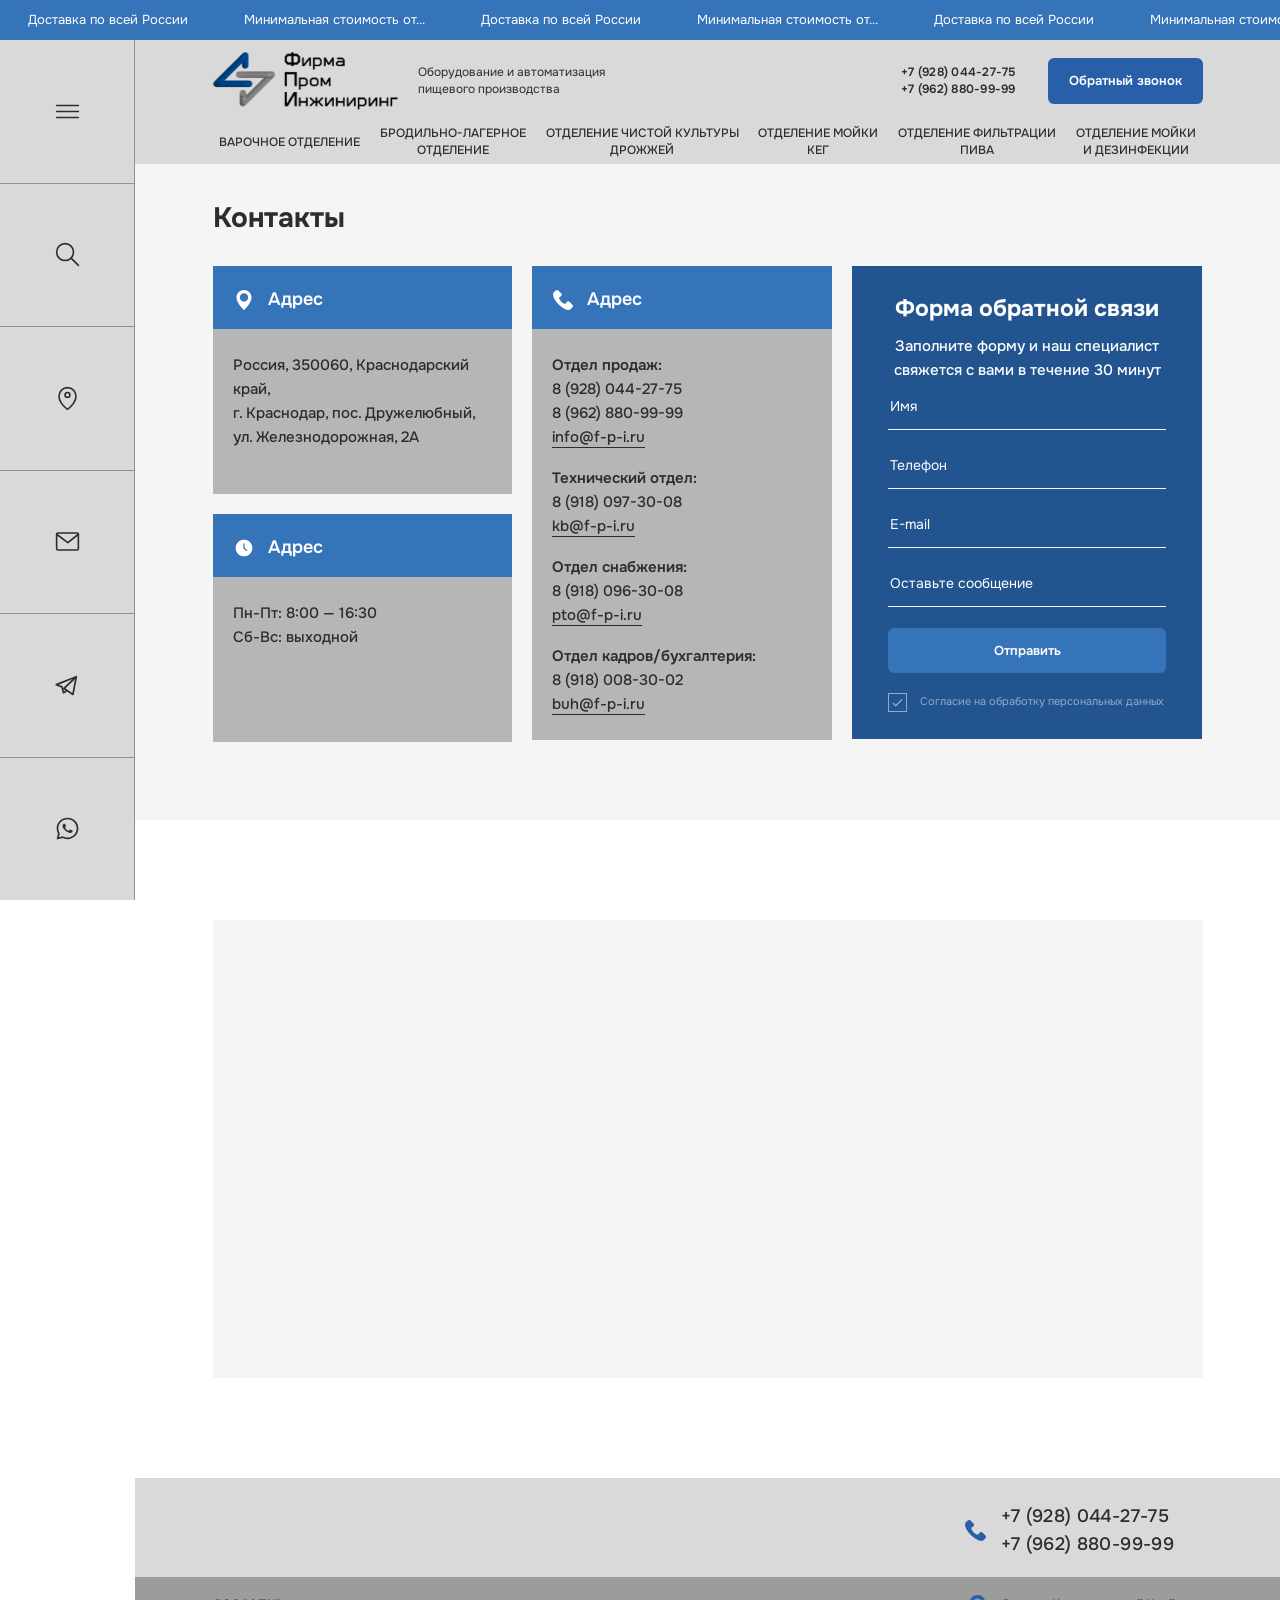
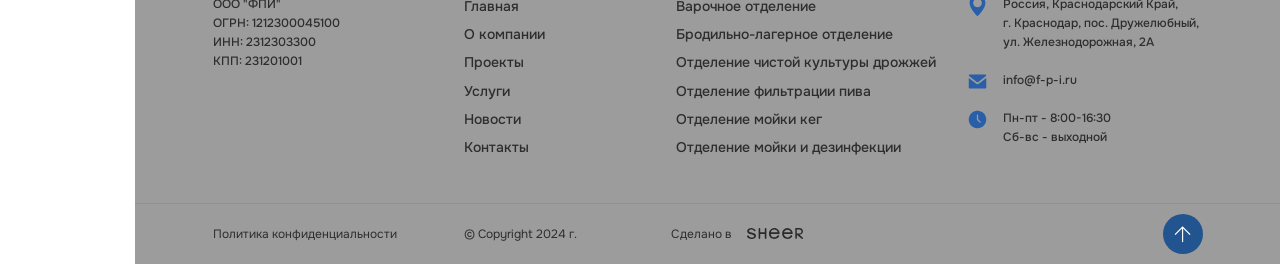
<file: contacts.html>
<!DOCTYPE html>
<!--[if lt IE 7]><html lang="ru" class="lt-ie9 lt-ie8 lt-ie7"><![endif]-->
<!--[if IE 7]><html lang="ru" class="lt-ie9 lt-ie8"><![endif]-->
<!--[if IE 8]><html lang="ru" class="lt-ie9"><![endif]-->
<!--[if gt IE 8]><!-->
<html lang="ru">
<!--<![endif]-->
<head>
	<meta charset="utf-8" />
	<title>Заголовок</title>
	<meta http-equiv="X-UA-Compatible" content="IE=edge" />
	<meta name="viewport" content="width=device-width, initial-scale=1, maximum-scale=1">
	<meta name="format-detection" content="telephone=no" />
	<link rel="shortcut icon" href="favicon.png" />
	<link rel="stylesheet" href="libs/bootstrap/bootstrap-grid.css" />
	<link rel="stylesheet" href="libs/fontawesome-free-5.12.0-web/css/all.min.css" />
	<link rel="stylesheet" href="libs/fancybox-master/dist/jquery.fancybox.min.css" />
	<link rel="stylesheet" href="libs/slick-1.5.9/slick/slick.css" />
	<link rel="stylesheet" href="libs/slick-1.5.9/slick/slick-theme.css" />
	<link rel="stylesheet" href="css/fonts.css" />
	<link rel="stylesheet" href="css/main.css?ver=1.3" />
	<link rel="stylesheet" href="css/media.css?ver=1.3" />
</head>
<body>

	<div class="wrapper">

		<header class="header default">
			<div class="header__top">
				<ul class="slider-marquee">
					<li><div class="item-marquee">Минимальная стоимость от...</div></li>
					<li><div class="item-marquee">Доставка по всей России</div></li>
					<li><div class="item-marquee">Минимальная стоимость от...</div></li>
					<li><div class="item-marquee">Доставка по всей России</div></li>
					<li><div class="item-marquee">Минимальная стоимость от...</div></li>
					<li><div class="item-marquee">Доставка по всей России</div></li>
					<li><div class="item-marquee">Минимальная стоимость от...</div></li>
					<li><div class="item-marquee">Доставка по всей России</div></li>
					<li><div class="item-marquee">Минимальная стоимость от...</div></li>
					<li><div class="item-marquee">Доставка по всей России</div></li>
					<li><div class="item-marquee">Минимальная стоимость от...</div></li>
					<li><div class="item-marquee">Доставка по всей России</div></li>
					<li><div class="item-marquee">Минимальная стоимость от...</div></li>
					<li><div class="item-marquee">Доставка по всей России</div></li>
					<li><div class="item-marquee">Минимальная стоимость от...</div></li>
					<li><div class="item-marquee">Доставка по всей России</div></li>
					<li><div class="item-marquee">Минимальная стоимость от...</div></li>
					<li><div class="item-marquee">Доставка по всей России</div></li>
				</ul>
			</div>
			<div class="header__middle">
				<div class="container">
					<div class="header__wrapper">
						<span class='sandwich'>
							<span class='sw-topper'></span>
							<span class='sw-bottom'></span>
							<span class='sw-footer'></span>
						</span>
						<div class="logo-wrap">
							<a href="#" class="logo">
								<img src="img/logo.png" alt="alt">
							</a>
							<div class="logo-descr">Оборудование и автоматизация пищевого производства</div>
						</div>
						<div class="header__contacts">
							<ul class="phones-list">
								<li><a href="tel:+79280442775">+7 (928) 044-27-75</a></li>
								<li><a href="tel:+79628809999">+7 (962) 880-99-99</a></li>
							</ul>
							<a href="#" class="btn-main">Обратный звонок</a>
						</div>
						<a href="tel:+79280442775" class="phone-mobile"><i class="fas fa-phone-alt"></i></a>
					</div>
				</div>
			</div>
			<div class="header__bottom">
				<div class="container">
					<ul class="menu">
						<li><a href="#">Варочное отделение</a></li>
						<li><a href="#">Бродильно-лагерное <br>отделение</a></li>
						<li><a href="#">Отделение чистой культуры <br>дрожжей</a></li>
						<li><a href="#">Отделение мойки <br>кег</a></li>
						<li><a href="#">Отделение фильтрации <br>пива</a></li>
						<li><a href="#">Отделение мойки <br>и дезинфекции</a></li>
					</ul>
				</div>
			</div>
			<div class="menu-mobile">
				<ul class="menu">
					<li><a href="#">Варочное отделение</a></li>
					<li><a href="#">Бродильно-лагерное <br>отделение</a></li>
					<li><a href="#">Отделение чистой культуры <br>дрожжей</a></li>
					<li><a href="#">Отделение мойки <br>кег</a></li>
					<li><a href="#">Отделение фильтрации <br>пива</a></li>
					<li><a href="#">Отделение мойки <br>и дезинфекции</a></li>
				</ul>
				<div class="header__contacts">
					<ul class="phones-list">
						<li><a href="tel:+79280442775">+7 (928) 044-27-75</a></li>
						<li><a href="tel:+79628809999">+7 (962) 880-99-99</a></li>
					</ul>
					<a href="#" class="btn-main">Обратный звонок</a>
				</div>
			</div>
			<div class="menu-overlay"></div>
		</header>

		<div class="sidebar">
			<div class="sidebar__item">
				<div class="sidebar__btn"><img src="img/hamburger.svg" alt="alt"></div>
			</div>
			<div class="sidebar__item">
				<div class="sidebar__btn"><img src="img/search.svg" alt="alt"></div>
			</div>
			<div class="sidebar__item">
				<a href="#" class="sidebar__btn"><img src="img/locaion.svg" alt="alt"></a>
			</div>
			<div class="sidebar__item">
				<a href="#" class="sidebar__btn"><img src="img/mail.svg" alt="alt"></a>
			</div>
			<div class="sidebar__item">
				<a href="#" class="sidebar__btn"><img src="img/tg.svg" alt="alt"></a>
			</div>
			<div class="sidebar__item">
				<a href="#" class="sidebar__btn"><img src="img/wp.svg" alt="alt"></a>
			</div>
		</div>

		<section class="page-contacts">
			<div class="container">
				<h1 class="title-section">Контакты</h1>
				<div class="row row_contacts">
					<div class="col-lg-7">
						<div class="contacts-content">
							<div class="row">
								<div class="col-md-6">
									<div class="unit-contacts">
										<div class="unit-contacts__head"><img src="img/unit_contacts1.svg" alt="alt">Адрес</div>
										<div class="unit-contacts__content">
											<p>Россия, 350060, Краснодарский край, <br>г. Краснодар, пос. Дружелюбный, <br>ул. Железнодорожная, 2А</p>
										</div>
									</div>
									<div class="unit-contacts">
										<div class="unit-contacts__head"><img src="img/unit_contacts2.svg" alt="alt">Адрес</div>
										<div class="unit-contacts__content">
											<p>Пн-Пт: 8:00 — 16:30</p>
											<p>Сб-Вс: выходной</p>
										</div>
									</div>
								</div>
								<div class="col-md-6">
									<div class="unit-contacts">
										<div class="unit-contacts__head"><img src="img/unit_contacts3.svg" alt="alt">Адрес</div>
										<div class="unit-contacts__content">
											<div class="unit-contacts__item">
												<p><strong>Отдел продаж:</strong></p>
												<p><a href="tel:89280442775">8 (928) 044-27-75</a></p>
												<p><a href="tel:89628809999">8 (962) 880-99-99</a></p>
												<p><a href="mailto:info@f-p-i.ru" class="link-contact">info@f-p-i.ru</a></p>
											</div>
											<div class="unit-contacts__item">
												<p><strong>Технический отдел:</strong></p>
												<p><a href="tel:89180973008">8 (918) 097-30-08</a></p>
												<p><a href="mailto:kb@f-p-i.ru" class="link-contact">kb@f-p-i.ru</a></p>
											</div>
											<div class="unit-contacts__item">
												<p><strong>Отдел снабжения:</strong></p>
												<p><a href="tel:89180963008">8 (918) 096-30-08</a></p>
												<p><a href="mailto:pto@f-p-i.ru" class="link-contact">pto@f-p-i.ru</a></p>
											</div>
											<div class="unit-contacts__item">
												<p><strong>Отдел кадров/бухгалтерия:</strong></p>
												<p><a href="tel:89180083002">8 (918) 008-30-02</a></p>
												<p><a href="mailto:buh@f-p-i.ru" class="link-contact">buh@f-p-i.ru</a></p>
											</div>
										</div>
									</div>
								</div>
							</div>
						</div>
					</div>
					<div class="col-lg-5">
						<div class="form-page">
							<div class="title-form">Форма обратной связи</div>
							<div class="descr-form">Заполните форму и наш специалист свяжется с вами в течение 30 минут</div>
							<form>
								<div class="item-form">
									<input type="text" placeholder="Имя" required>
								</div>
								<div class="item-form">
									<input type="tel" placeholder="Телефон" class="input-phone" inputmode="numeric" required>
								</div>
								<div class="item-form">
									<input type="email" placeholder="E-mail" required>
								</div>
								<div class="item-form">
									<input type="text" placeholder="Оставьте сообщение" required>
								</div>
								<input type="submit" value="Отправить" class="btn-main btn-main_page">
								<div class="checkbox">
									<label>
										<input type="checkbox" required="required" checked="checked" />
										<span>Согласие на обработку персональных данных</span>
									</label>
								</div>
							</form>
						</div>
					</div>
				</div>
			</div>
		</section>

		<div class="map-wrap">
			<div class="container">
				<div id="map"></div>
			</div>
		</div>

		<footer class="footer">
			<div class="footer__top">
				<div class="container">
					<div class="footer__wrap">
						<a href="#" class="logo">
							<img src="img/logo.png" alt="alt">
						</a>
						<div class="contact-footer">
							<div class="contact-footer__icon">
								<img src="img/ic_phone.svg" alt="alt">
							</div>
							<ul class="phones-list">
								<li><a href="tel:+79280442775">+7 (928) 044-27-75</a></li>
								<li><a href="tel:+79628809999">+7 (962) 880-99-99</a></li>
							</ul>
						</div>
					</div>
				</div>
			</div>
			<div class="container">
				<div class="row">
					<div class="col-lg-3">
						<div class="footer_requisites">
							<p>ООО "ФПИ"</p>
							<p>ОГРН: 1212300045100</p>
							<p>ИНН: 2312303300</p>
							<p>КПП: 231201001</p>
						</div>
					</div>
					<div class="col-lg-3 col-6">
						<ul class="footer__nav">
							<li><a href="#">Главная</a></li>
							<li><a href="#">О компании</a></li>
							<li><a href="#">Проекты</a></li>
							<li><a href="#">Услуги</a></li>
							<li><a href="#">Новости</a></li>
							<li><a href="#">Контакты</a></li>
						</ul>
					</div>
					<div class="col-lg-3 col-6">
						<ul class="footer__nav footer__nav_main">
							<li><a href="#">Варочное отделение</a></li>
							<li><a href="#">Бродильно-лагерное отделение</a></li>
							<li><a href="#">Отделение чистой культуры дрожжей</a></li>
							<li><a href="#">Отделение фильтрации пива</a></li>
							<li><a href="#">Отделение мойки кег</a></li>
							<li><a href="#">Отделение мойки и дезинфекции</a></li>
						</ul>
					</div>
					<div class="col-lg-3">
						<div class="footer__contacts">
							<div class="contact-footer">
								<div class="contact-footer__icon">
									<img src="img/ic_pin.svg" alt="alt">
								</div>
								<p>Россия, Краснодарский Край, <br>г. Краснодар, пос. Дружелюбный, ул. Железнодорожная, 2А</p>
							</div>
							<div class="contact-footer">
								<div class="contact-footer__icon">
									<img src="img/ic_mail.svg" alt="alt">
								</div>
								<p><a href="mailto:info@f-p-i.ru">info@f-p-i.ru</a></p>
							</div>
							<div class="contact-footer">
								<div class="contact-footer__icon">
									<img src="img/ic_time.svg" alt="alt">
								</div>
								<p>Пн-пт - 8:00-16:30 <br>Сб-вс - выходной</p>
							</div>
						</div>
					</div>
				</div>
			</div>
			<div class="footer-bottom">
				<div class="container">
					<div class="row align-items-center">
						<div class="col-lg-3">
							<a href="#">Политика конфиденциальности </a>
						</div>
						<div class="col-lg-3">
							<p>© Copyright  2024 г.</p>
						</div>
						<div class="col-lg-3">
							<div class="create">Сделано в <a href="#"><img src="img/copy.svg" alt="alt"></a></div>
						</div>
						<div class="col-lg-3">
							<a href="#" class="btn_top"><i class="fal fa-arrow-up"></i></a>
						</div>
					</div>
				</div>
			</div>
		</footer>
		
	</div>

	<!--[if lt IE 9]>
	<script src="libs/html5shiv/es5-shim.min.js"></script>
	<script src="libs/html5shiv/html5shiv.min.js"></script>
	<script src="libs/html5shiv/html5shiv-printshiv.min.js"></script>
	<script src="libs/respond/respond.min.js"></script>
	<![endif]-->
	<script src="libs/jquery/jquery-3.6.0.min.js"></script>
	<script src="libs/jquery-mousewheel/jquery.mousewheel.min.js"></script>
	<script src="libs/fancybox-master/dist/jquery.fancybox.min.js"></script>
	<script src="libs/slick-1.5.9/slick/slick.min.js"></script>
	<script src="libs/scroll2id/PageScroll2id.min.js"></script>
	<script src="libs/mask/jquery.maskedinput.js"></script>
	<script src="libs/jQueryFormStyler-master/jquery.formstyler.min.js"></script>
	<script src="js/common.js?ver=1.3"></script>
	<script src="https://api-maps.yandex.ru/2.1/?lang=ru_RU"></script>
	<script>
		$(document).ready(function () {
			ymaps.ready(init);

			function init() {
				var myMap = new ymaps.Map('map', {
					center: [45.110759, 39.140648],
					zoom: 16
				}, {
					searchControlProvider: 'yandex#search'
				});

				myPlacemark = new ymaps.Placemark([45.110759, 39.140648], {
				}, {
					iconLayout: 'default#image',
					iconImageHref: 'img/pin.svg',
					hideIconOnBalloonOpen: false,
					iconImageSize: [54, 59],
					iconImageOffset: [-27, -59],
					balloonOffset: [0, -59]
				});
				myMap.controls.remove('searchControl');
				myMap.behaviors.disable('scrollZoom');
				myMap.geoObjects.add(myPlacemark);
			}
		});
	</script>
	<!-- Yandex.Metrika counter --><!-- /Yandex.Metrika counter -->
	<!-- Google Analytics counter --><!-- /Google Analytics counter -->
</body>
</html>
</file>
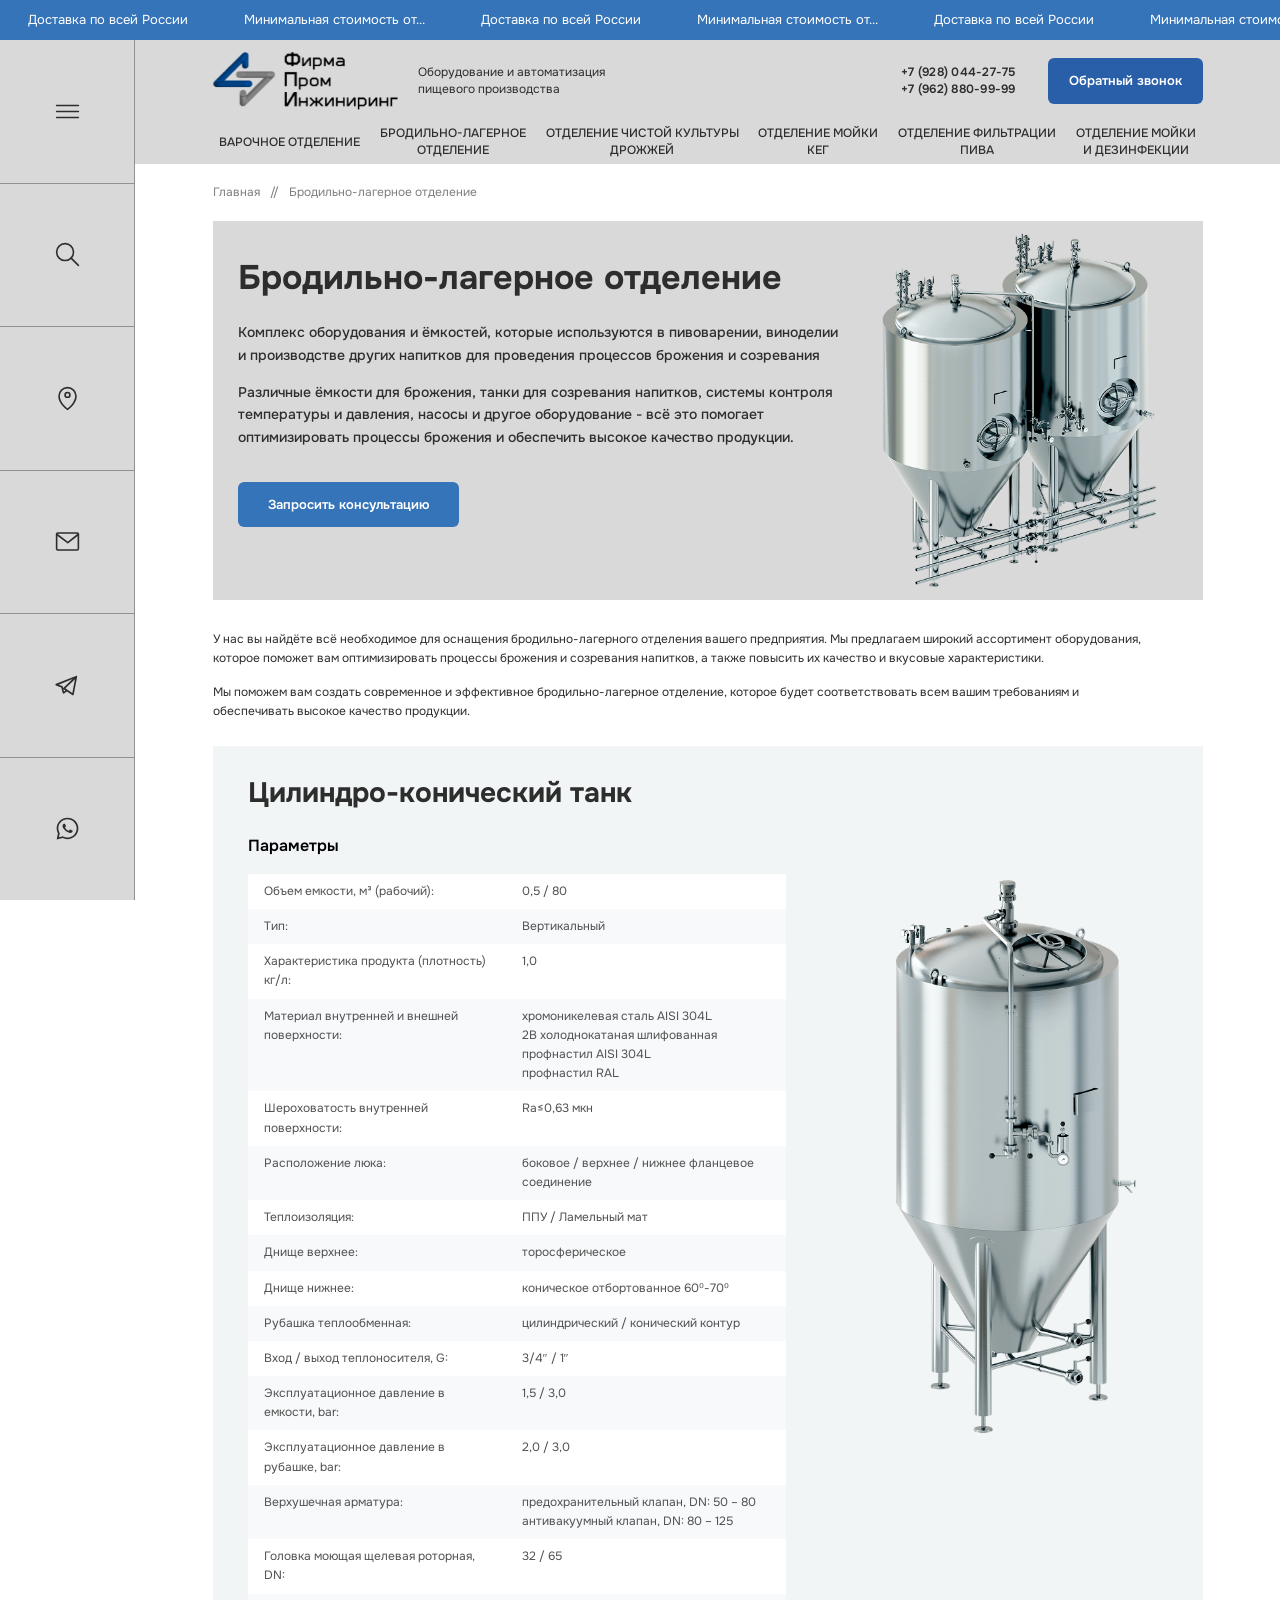
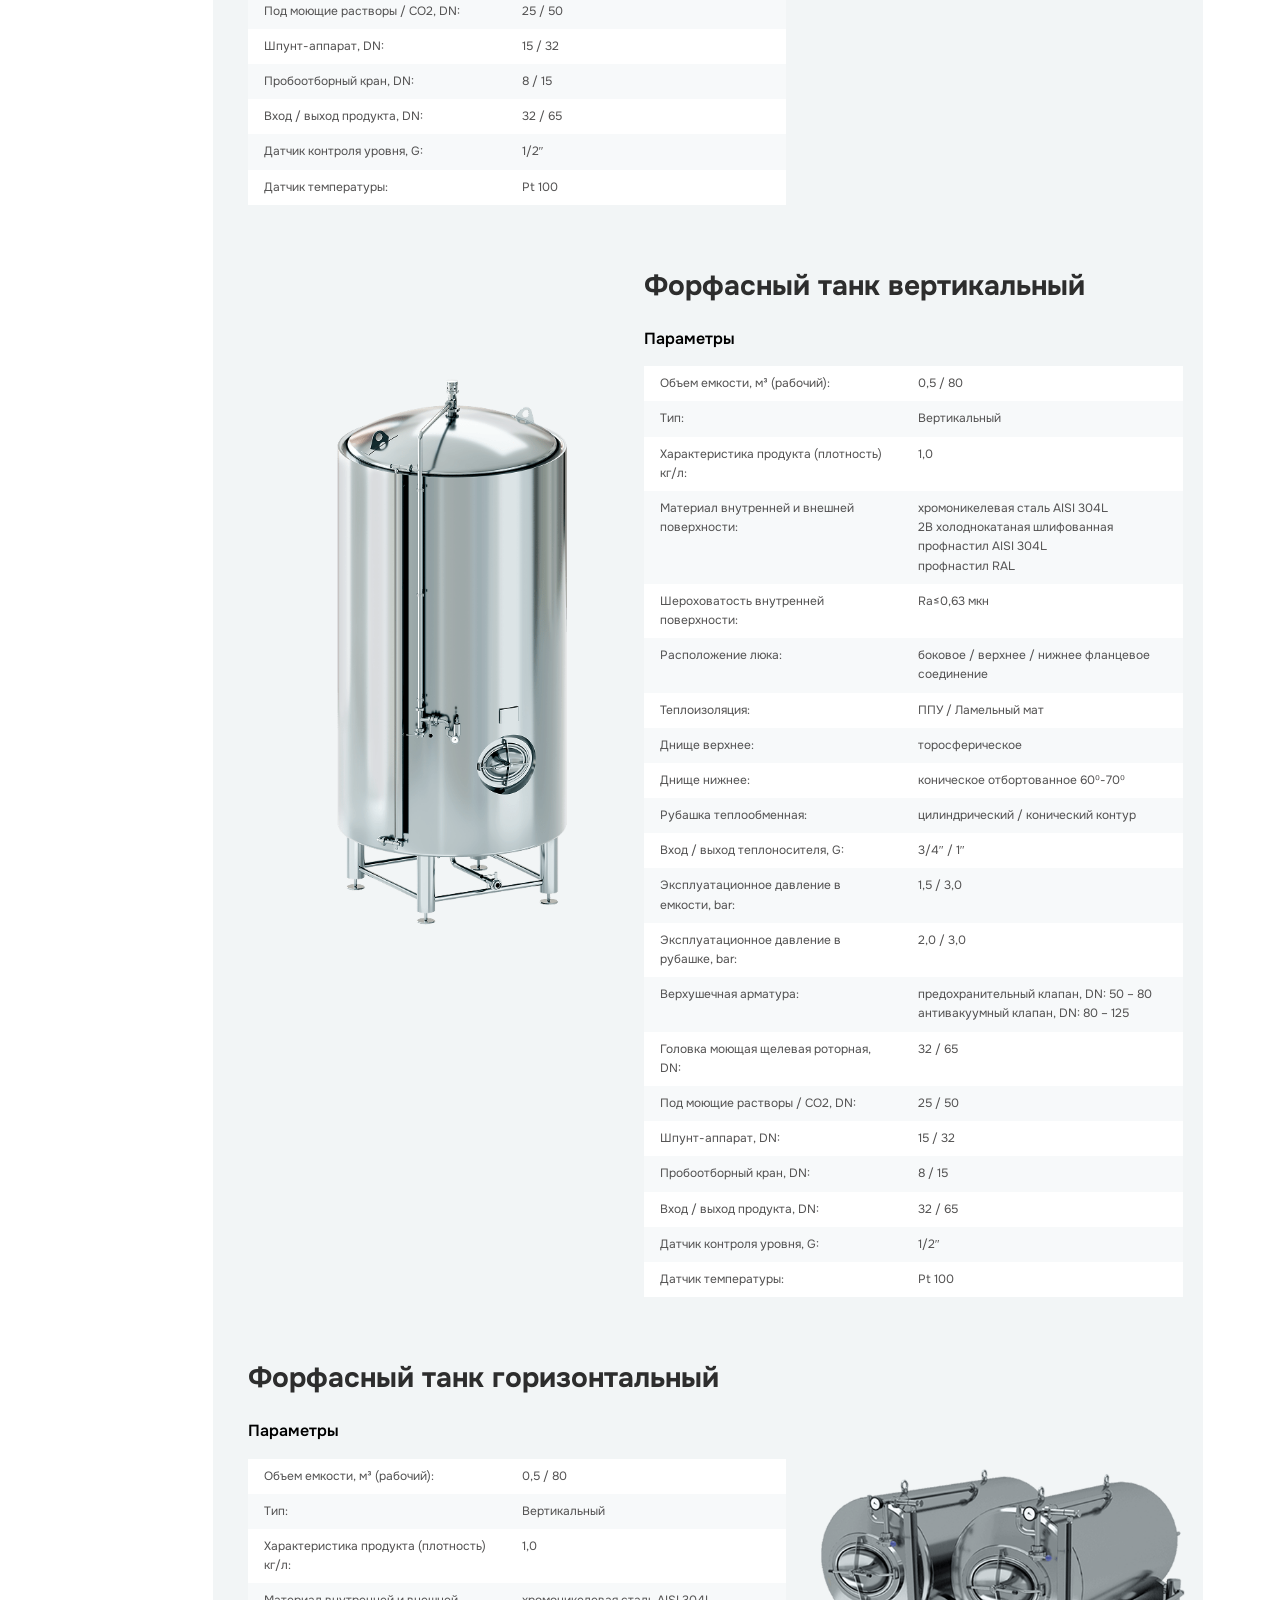
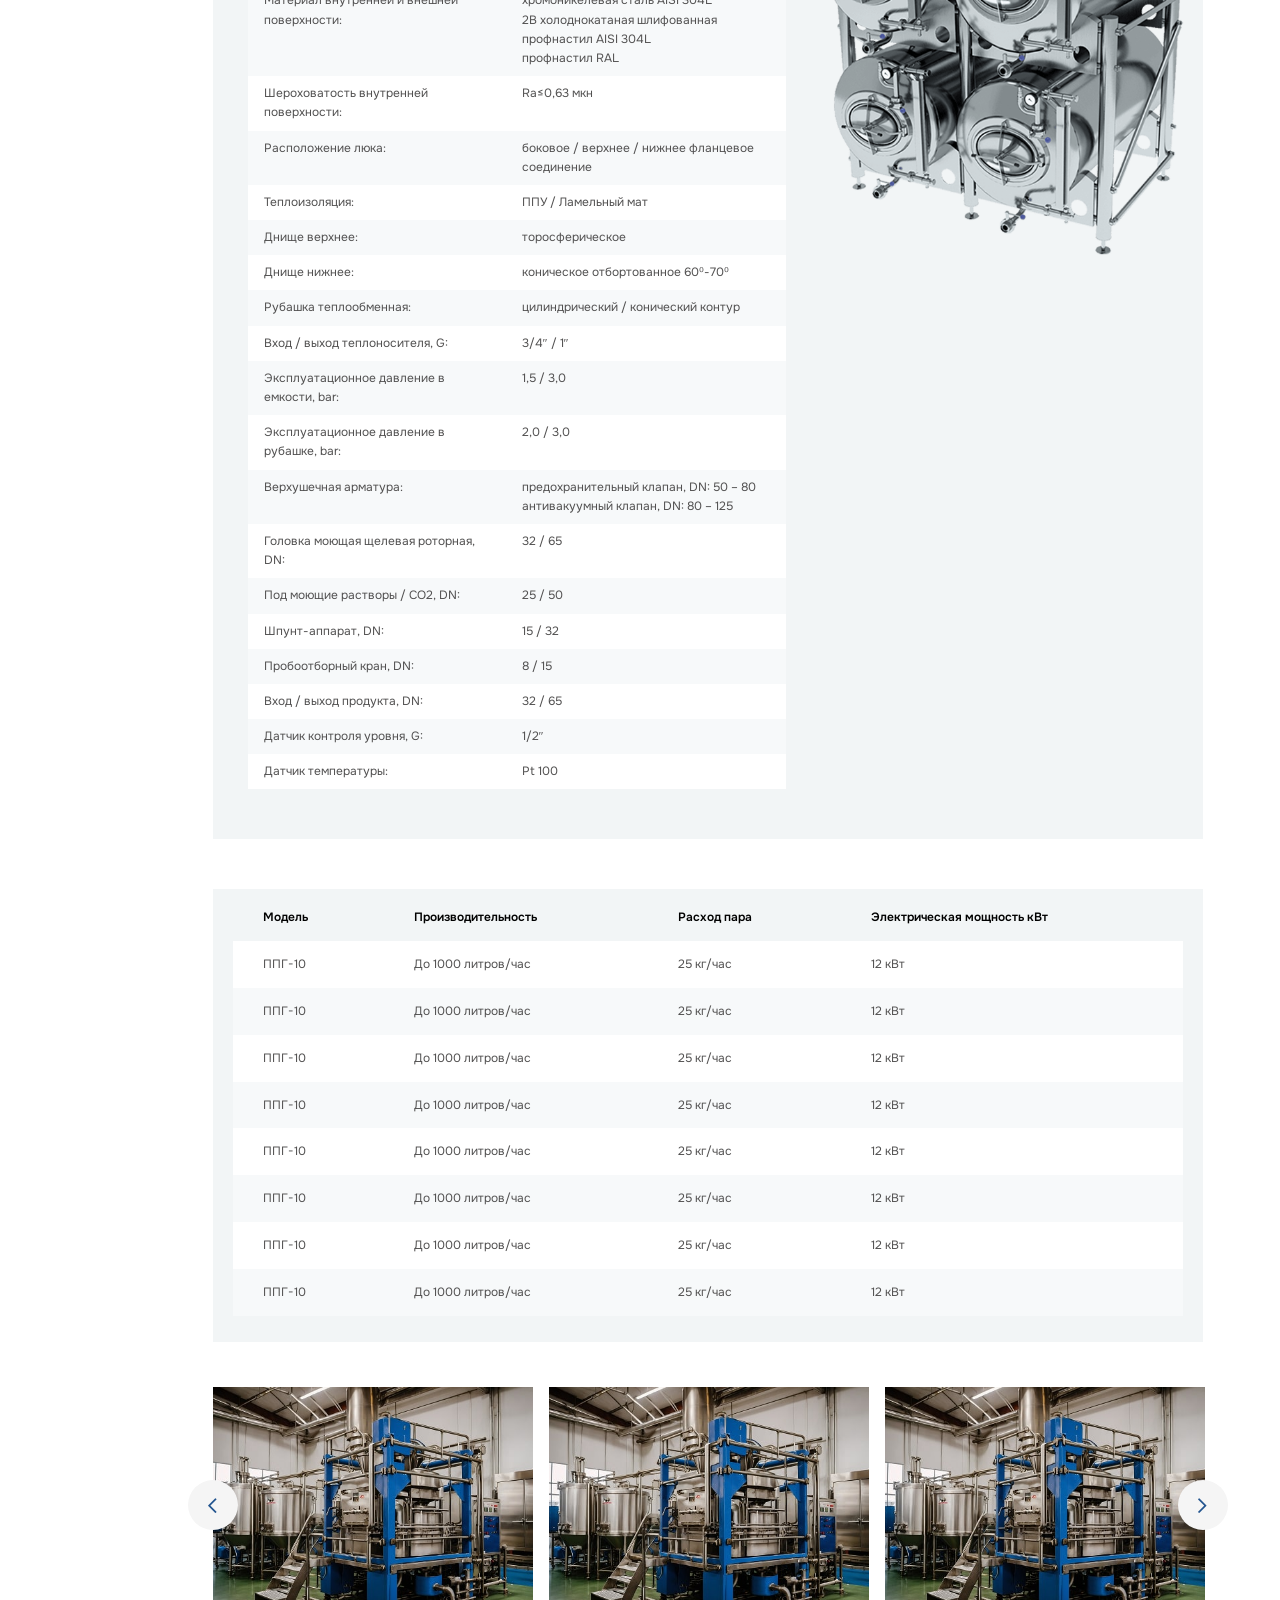
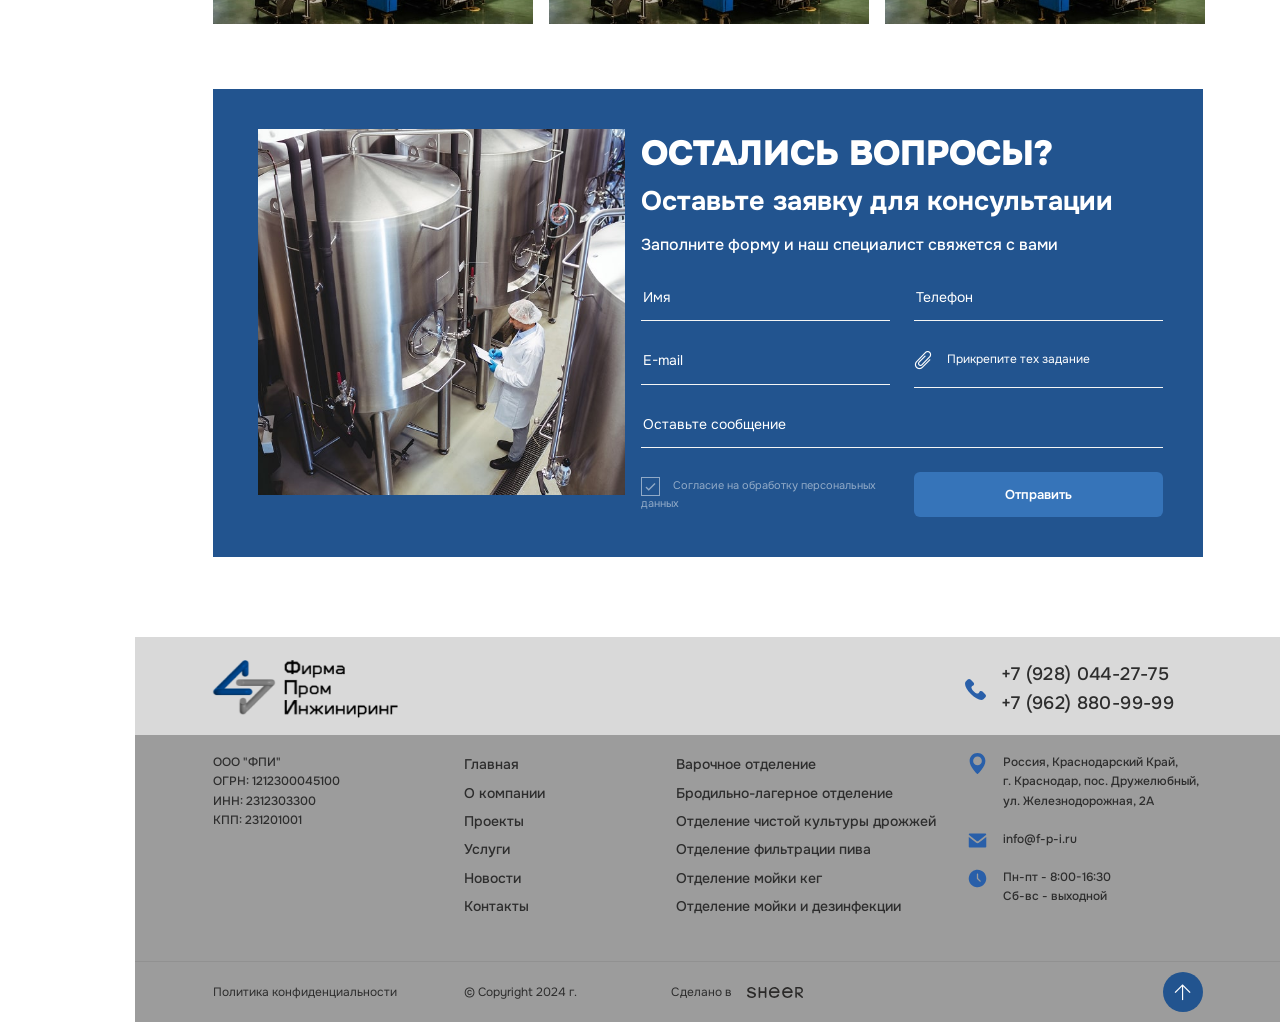
<file: installation.html>
<!DOCTYPE html>
<!--[if lt IE 7]><html lang="ru" class="lt-ie9 lt-ie8 lt-ie7"><![endif]-->
<!--[if IE 7]><html lang="ru" class="lt-ie9 lt-ie8"><![endif]-->
<!--[if IE 8]><html lang="ru" class="lt-ie9"><![endif]-->
<!--[if gt IE 8]><!-->
<html lang="ru">
<!--<![endif]-->
<head>
	<meta charset="utf-8" />
	<title>Заголовок</title>
	<meta http-equiv="X-UA-Compatible" content="IE=edge" />
	<meta name="viewport" content="width=device-width, initial-scale=1, maximum-scale=1">
	<meta name="format-detection" content="telephone=no" />
	<link rel="shortcut icon" href="favicon.png" />
	<link rel="stylesheet" href="libs/bootstrap/bootstrap-grid.css" />
	<link rel="stylesheet" href="libs/fontawesome-free-5.12.0-web/css/all.min.css" />
	<link rel="stylesheet" href="libs/fancybox-master/dist/jquery.fancybox.min.css" />
	<link rel="stylesheet" href="libs/slick-1.5.9/slick/slick.css" />
	<link rel="stylesheet" href="libs/slick-1.5.9/slick/slick-theme.css" />
	<link rel="stylesheet" href="css/fonts.css" />
	<link rel="stylesheet" href="css/main.css?ver=1.4" />
	<link rel="stylesheet" href="css/media.css?ver=1.4" />
</head>
<body>

	<div class="wrapper">

		<header class="header default">
			<div class="header__top">
				<ul class="slider-marquee">
					<li><div class="item-marquee">Минимальная стоимость от...</div></li>
					<li><div class="item-marquee">Доставка по всей России</div></li>
					<li><div class="item-marquee">Минимальная стоимость от...</div></li>
					<li><div class="item-marquee">Доставка по всей России</div></li>
					<li><div class="item-marquee">Минимальная стоимость от...</div></li>
					<li><div class="item-marquee">Доставка по всей России</div></li>
					<li><div class="item-marquee">Минимальная стоимость от...</div></li>
					<li><div class="item-marquee">Доставка по всей России</div></li>
					<li><div class="item-marquee">Минимальная стоимость от...</div></li>
					<li><div class="item-marquee">Доставка по всей России</div></li>
					<li><div class="item-marquee">Минимальная стоимость от...</div></li>
					<li><div class="item-marquee">Доставка по всей России</div></li>
					<li><div class="item-marquee">Минимальная стоимость от...</div></li>
					<li><div class="item-marquee">Доставка по всей России</div></li>
					<li><div class="item-marquee">Минимальная стоимость от...</div></li>
					<li><div class="item-marquee">Доставка по всей России</div></li>
					<li><div class="item-marquee">Минимальная стоимость от...</div></li>
					<li><div class="item-marquee">Доставка по всей России</div></li>
				</ul>
			</div>
			<div class="header__middle">
				<div class="container">
					<div class="header__wrapper">
						<span class='sandwich'>
							<span class='sw-topper'></span>
							<span class='sw-bottom'></span>
							<span class='sw-footer'></span>
						</span>
						<div class="logo-wrap">
							<a href="#" class="logo">
								<img src="img/logo.png" alt="alt">
							</a>
							<div class="logo-descr">Оборудование и автоматизация пищевого производства</div>
						</div>
						<div class="header__contacts">
							<ul class="phones-list">
								<li><a href="tel:+79280442775">+7 (928) 044-27-75</a></li>
								<li><a href="tel:+79628809999">+7 (962) 880-99-99</a></li>
							</ul>
							<a href="#" class="btn-main">Обратный звонок</a>
						</div>
						<a href="tel:+79280442775" class="phone-mobile"><i class="fas fa-phone-alt"></i></a>
					</div>
				</div>
			</div>
			<div class="header__bottom">
				<div class="container">
					<ul class="menu">
						<li><a href="#">Варочное отделение</a></li>
						<li><a href="#">Бродильно-лагерное <br>отделение</a></li>
						<li><a href="#">Отделение чистой культуры <br>дрожжей</a></li>
						<li><a href="#">Отделение мойки <br>кег</a></li>
						<li><a href="#">Отделение фильтрации <br>пива</a></li>
						<li><a href="#">Отделение мойки <br>и дезинфекции</a></li>
					</ul>
				</div>
			</div>
			<div class="menu-mobile">
				<ul class="menu">
					<li><a href="#">Варочное отделение</a></li>
					<li><a href="#">Бродильно-лагерное <br>отделение</a></li>
					<li><a href="#">Отделение чистой культуры <br>дрожжей</a></li>
					<li><a href="#">Отделение мойки <br>кег</a></li>
					<li><a href="#">Отделение фильтрации <br>пива</a></li>
					<li><a href="#">Отделение мойки <br>и дезинфекции</a></li>
				</ul>
				<div class="header__contacts">
					<ul class="phones-list">
						<li><a href="tel:+79280442775">+7 (928) 044-27-75</a></li>
						<li><a href="tel:+79628809999">+7 (962) 880-99-99</a></li>
					</ul>
					<a href="#" class="btn-main">Обратный звонок</a>
				</div>
			</div>
			<div class="menu-overlay"></div>
		</header>

		<div class="sidebar">
			<div class="sidebar__item">
				<div class="sidebar__btn"><img src="img/hamburger.svg" alt="alt"></div>
			</div>
			<div class="sidebar__item">
				<div class="sidebar__btn"><img src="img/search.svg" alt="alt"></div>
			</div>
			<div class="sidebar__item">
				<a href="#" class="sidebar__btn"><img src="img/locaion.svg" alt="alt"></a>
			</div>
			<div class="sidebar__item">
				<a href="#" class="sidebar__btn"><img src="img/mail.svg" alt="alt"></a>
			</div>
			<div class="sidebar__item">
				<a href="#" class="sidebar__btn"><img src="img/tg.svg" alt="alt"></a>
			</div>
			<div class="sidebar__item">
				<a href="#" class="sidebar__btn"><img src="img/wp.svg" alt="alt"></a>
			</div>
		</div>

		<section class="page-installation">
			<div class="container">
				<ul class="breadcrumbs">
					<li><a href="#">Главная</a></li>
					<li>Бродильно-лагерное отделение</li>
				</ul>
				<div class="billbord-page">
					<div class="row">
						<div class="col-lg-8">
							<div class="billbord-page__content">
								<h1 class="title-billbord">Бродильно-лагерное отделение</h1>
								<div class="text-page">
									<p>Комплекс оборудования и ёмкостей, которые используются в пивоварении, виноделии и производстве других напитков для проведения процессов брожения и созревания</p>
									<p>Различные ёмкости для брожения, танки для созревания напитков, системы контроля температуры и давления, насосы и другое оборудование - всё это помогает оптимизировать процессы брожения и обеспечить высокое качество продукции.</p>
								</div>
								<a href="#" class="btn-main btn-main_page">Запросить консультацию</a>
							</div>
						</div>
						<div class="col-lg-4">
							<div class="billbord-page__image">
								<img src="img/img_installation1.png" alt="alt">
							</div>
						</div>
					</div>
				</div>
				<div class="text-main">
					<p>У нас вы найдёте всё необходимое для оснащения бродильно-лагерного отделения вашего предприятия. Мы предлагаем широкий ассортимент оборудования, которое поможет вам оптимизировать процессы брожения и созревания напитков, а также повысить их качество и вкусовые характеристики.</p>
					<p>Мы поможем вам создать современное и эффективное бродильно-лагерное отделение, которое будет соответствовать всем вашим требованиям и обеспечивать высокое качество продукции.</p>
				</div>
				<div class="installation-wrap">
					<div class="item-installation">
						<div class="row">
							<div class="col-lg-7">
								<h3 class="title-page">Цилиндро-конический танк</h3>
								<div class="title-small">Параметры</div>
								<div class="table-page">
									<table>
										<tbody>
											<tr>
												<td>Объем емкости, м³ (рабочий):</td>
												<td>0,5 / 80</td>
											</tr>
											<tr>
												<td>Тип:</td>
												<td>Вертикальный</td>
											</tr>
											<tr>
												<td>Характеристика продукта (плотность) кг/л:</td>
												<td>1,0</td>
											</tr>
											<tr>
												<td>Материал внутренней и внешней поверхности:</td>
												<td>хромоникелевая сталь AISI 304L <br>2B холоднокатаная шлифованная <br>профнастил AISI 304L <br>профнастил RAL</td>
											</tr>
											<tr>
												<td>Шероховатость внутренней поверхности:</td>
												<td>Ra≤0,63 мкн</td>
											</tr>
											<tr>
												<td>Расположение люка:</td>
												<td>боковое / верхнее / нижнее фланцевое соединение</td>
											</tr>
											<tr>
												<td>Теплоизоляция:</td>
												<td>ППУ / Ламельный мат</td>
											</tr>
											<tr>
												<td>Днище верхнее:</td>
												<td>торосферическое</td>
											</tr>
											<tr>
												<td>Днище нижнее:</td>
												<td>коническое отбортованное 60⁰-70⁰</td>
											</tr>
											<tr>
												<td>Рубашка теплообменная:</td>
												<td>цилиндрический / конический контур</td>
											</tr>
											<tr>
												<td>Вход / выход теплоносителя, G:</td>
												<td>3/4″ / 1″</td>
											</tr>
											<tr>
												<td>Эксплуатационное давление в емкости, bar:</td>
												<td>1,5 / 3,0</td>
											</tr>
											<tr>
												<td>Эксплуатационное давление в рубашке, bar:</td>
												<td>2,0 / 3,0</td>
											</tr>
											<tr>
												<td>Верхушечная арматура:</td>
												<td>предохранительный клапан, DN: 50 – 80 <br>антивакуумный клапан, DN: 80 – 125</td>
											</tr>
											<tr>
												<td>Головка моющая щелевая роторная, DN:</td>
												<td>32 / 65</td>
											</tr>
											<tr>
												<td>Под моющие растворы / CO2, DN:</td>
												<td>25 / 50</td>
											</tr>
											<tr>
												<td>Шпунт-аппарат, DN:</td>
												<td>15 / 32</td>
											</tr>
											<tr>
												<td>Пробоотборный кран, DN:</td>
												<td>8 / 15</td>
											</tr>
											<tr>
												<td>Вход / выход продукта, DN:</td>
												<td>32 / 65 </td>
											</tr>
											<tr>
												<td>Датчик контроля уровня, G:</td>
												<td>1/2″</td>
											</tr>
											<tr>
												<td>Датчик температуры:</td>
												<td>Pt 100</td>
											</tr>
										</tbody>
									</table>
								</div>
							</div>
							<div class="col-lg-5">
								<div class="item-installation__image">
									<img src="img/installation1.png" alt="alt">
								</div>
							</div>
						</div>
					</div>
					<div class="item-installation">
						<div class="row">
							<div class="col-lg-7">
								<h3 class="title-page">Форфасный танк вертикальный</h3>
								<div class="title-small">Параметры</div>
								<div class="table-page">
									<table>
										<tbody>
											<tr>
												<td>Объем емкости, м³ (рабочий):</td>
												<td>0,5 / 80</td>
											</tr>
											<tr>
												<td>Тип:</td>
												<td>Вертикальный</td>
											</tr>
											<tr>
												<td>Характеристика продукта (плотность) кг/л:</td>
												<td>1,0</td>
											</tr>
											<tr>
												<td>Материал внутренней и внешней поверхности:</td>
												<td>хромоникелевая сталь AISI 304L <br>2B холоднокатаная шлифованная <br>профнастил AISI 304L <br>профнастил RAL</td>
											</tr>
											<tr>
												<td>Шероховатость внутренней поверхности:</td>
												<td>Ra≤0,63 мкн</td>
											</tr>
											<tr>
												<td>Расположение люка:</td>
												<td>боковое / верхнее / нижнее фланцевое соединение</td>
											</tr>
											<tr>
												<td>Теплоизоляция:</td>
												<td>ППУ / Ламельный мат</td>
											</tr>
											<tr>
												<td>Днище верхнее:</td>
												<td>торосферическое</td>
											</tr>
											<tr>
												<td>Днище нижнее:</td>
												<td>коническое отбортованное 60⁰-70⁰</td>
											</tr>
											<tr>
												<td>Рубашка теплообменная:</td>
												<td>цилиндрический / конический контур</td>
											</tr>
											<tr>
												<td>Вход / выход теплоносителя, G:</td>
												<td>3/4″ / 1″</td>
											</tr>
											<tr>
												<td>Эксплуатационное давление в емкости, bar:</td>
												<td>1,5 / 3,0</td>
											</tr>
											<tr>
												<td>Эксплуатационное давление в рубашке, bar:</td>
												<td>2,0 / 3,0</td>
											</tr>
											<tr>
												<td>Верхушечная арматура:</td>
												<td>предохранительный клапан, DN: 50 – 80 <br>антивакуумный клапан, DN: 80 – 125</td>
											</tr>
											<tr>
												<td>Головка моющая щелевая роторная, DN:</td>
												<td>32 / 65</td>
											</tr>
											<tr>
												<td>Под моющие растворы / CO2, DN:</td>
												<td>25 / 50</td>
											</tr>
											<tr>
												<td>Шпунт-аппарат, DN:</td>
												<td>15 / 32</td>
											</tr>
											<tr>
												<td>Пробоотборный кран, DN:</td>
												<td>8 / 15</td>
											</tr>
											<tr>
												<td>Вход / выход продукта, DN:</td>
												<td>32 / 65 </td>
											</tr>
											<tr>
												<td>Датчик контроля уровня, G:</td>
												<td>1/2″</td>
											</tr>
											<tr>
												<td>Датчик температуры:</td>
												<td>Pt 100</td>
											</tr>
										</tbody>
									</table>
								</div>
							</div>
							<div class="col-lg-5">
								<div class="item-installation__image">
									<img src="img/installation2.png" alt="alt">
								</div>
							</div>
						</div>
					</div>
					<div class="item-installation">
						<div class="row">
							<div class="col-lg-7">
								<h3 class="title-page">Форфасный танк горизонтальный</h3>
								<div class="title-small">Параметры</div>
								<div class="table-page">
									<table>
										<tbody>
											<tr>
												<td>Объем емкости, м³ (рабочий):</td>
												<td>0,5 / 80</td>
											</tr>
											<tr>
												<td>Тип:</td>
												<td>Вертикальный</td>
											</tr>
											<tr>
												<td>Характеристика продукта (плотность) кг/л:</td>
												<td>1,0</td>
											</tr>
											<tr>
												<td>Материал внутренней и внешней поверхности:</td>
												<td>хромоникелевая сталь AISI 304L <br>2B холоднокатаная шлифованная <br>профнастил AISI 304L <br>профнастил RAL</td>
											</tr>
											<tr>
												<td>Шероховатость внутренней поверхности:</td>
												<td>Ra≤0,63 мкн</td>
											</tr>
											<tr>
												<td>Расположение люка:</td>
												<td>боковое / верхнее / нижнее фланцевое соединение</td>
											</tr>
											<tr>
												<td>Теплоизоляция:</td>
												<td>ППУ / Ламельный мат</td>
											</tr>
											<tr>
												<td>Днище верхнее:</td>
												<td>торосферическое</td>
											</tr>
											<tr>
												<td>Днище нижнее:</td>
												<td>коническое отбортованное 60⁰-70⁰</td>
											</tr>
											<tr>
												<td>Рубашка теплообменная:</td>
												<td>цилиндрический / конический контур</td>
											</tr>
											<tr>
												<td>Вход / выход теплоносителя, G:</td>
												<td>3/4″ / 1″</td>
											</tr>
											<tr>
												<td>Эксплуатационное давление в емкости, bar:</td>
												<td>1,5 / 3,0</td>
											</tr>
											<tr>
												<td>Эксплуатационное давление в рубашке, bar:</td>
												<td>2,0 / 3,0</td>
											</tr>
											<tr>
												<td>Верхушечная арматура:</td>
												<td>предохранительный клапан, DN: 50 – 80 <br>антивакуумный клапан, DN: 80 – 125</td>
											</tr>
											<tr>
												<td>Головка моющая щелевая роторная, DN:</td>
												<td>32 / 65</td>
											</tr>
											<tr>
												<td>Под моющие растворы / CO2, DN:</td>
												<td>25 / 50</td>
											</tr>
											<tr>
												<td>Шпунт-аппарат, DN:</td>
												<td>15 / 32</td>
											</tr>
											<tr>
												<td>Пробоотборный кран, DN:</td>
												<td>8 / 15</td>
											</tr>
											<tr>
												<td>Вход / выход продукта, DN:</td>
												<td>32 / 65 </td>
											</tr>
											<tr>
												<td>Датчик контроля уровня, G:</td>
												<td>1/2″</td>
											</tr>
											<tr>
												<td>Датчик температуры:</td>
												<td>Pt 100</td>
											</tr>
										</tbody>
									</table>
								</div>
							</div>
							<div class="col-lg-5">
								<div class="item-installation__image">
									<img src="img/installation3.png" alt="alt">
								</div>
							</div>
						</div>
					</div>
				</div>
				<div class="table-block">
					<div class="table-page">
						<table>
							<thead>
								<tr>
									<th>Модель</th>
									<th>Производительность</th>
									<th>Расход пара</th>
									<th>Электрическая мощность кВт</th>
								</tr>
							</thead>
							<tbody>
								<tr>
									<td>ППГ-10</td>
									<td>До 1000 литров/час</td>
									<td>25 кг/час</td>
									<td>12 кВт</td>
								</tr>
								<tr>
									<td>ППГ-10</td>
									<td>До 1000 литров/час</td>
									<td>25 кг/час</td>
									<td>12 кВт</td>
								</tr>
								<tr>
									<td>ППГ-10</td>
									<td>До 1000 литров/час</td>
									<td>25 кг/час</td>
									<td>12 кВт</td>
								</tr>
								<tr>
									<td>ППГ-10</td>
									<td>До 1000 литров/час</td>
									<td>25 кг/час</td>
									<td>12 кВт</td>
								</tr>
								<tr>
									<td>ППГ-10</td>
									<td>До 1000 литров/час</td>
									<td>25 кг/час</td>
									<td>12 кВт</td>
								</tr>
								<tr>
									<td>ППГ-10</td>
									<td>До 1000 литров/час</td>
									<td>25 кг/час</td>
									<td>12 кВт</td>
								</tr>
								<tr>
									<td>ППГ-10</td>
									<td>До 1000 литров/час</td>
									<td>25 кг/час</td>
									<td>12 кВт</td>
								</tr>
								<tr>
									<td>ППГ-10</td>
									<td>До 1000 литров/час</td>
									<td>25 кг/час</td>
									<td>12 кВт</td>
								</tr>
							</tbody>
						</table>
					</div>
				</div>
				<div class="slider-gallery">
					<div>
						<a href="img/slider_gallery1.jpg" class="slider-gallery__item fancybox" data-fancybox="gallery">
							<img src="img/slider_gallery1.jpg" alt="alt">
						</a>
					</div>
					<div>
						<a href="img/slider_gallery1.jpg" class="slider-gallery__item fancybox" data-fancybox="gallery">
							<img src="img/slider_gallery1.jpg" alt="alt">
						</a>
					</div>
					<div>
						<a href="img/slider_gallery1.jpg" class="slider-gallery__item fancybox" data-fancybox="gallery">
							<img src="img/slider_gallery1.jpg" alt="alt">
						</a>
					</div>
					<div>
						<a href="img/slider_gallery1.jpg" class="slider-gallery__item fancybox" data-fancybox="gallery">
							<img src="img/slider_gallery1.jpg" alt="alt">
						</a>
					</div>
					<div>
						<a href="img/slider_gallery1.jpg" class="slider-gallery__item fancybox" data-fancybox="gallery">
							<img src="img/slider_gallery1.jpg" alt="alt">
						</a>
					</div>
				</div>
			</div>
		</section>

		<section class="consultation">
			<div class="container">
				<div class="consultation__block">
					<div class="row">
						<div class="col-lg-5">
							<div class="consultation__image">
								<img src="img/consultation.jpg" alt="alt">
							</div>
						</div>
						<div class="col-lg-7">
							<div class="consultation__content">
								<h2 class="consultation__title">Остались вопросы?</h2>
								<div class="consultation__descr">Оставьте заявку для консультации</div>
								<div class="consultation__text">Заполните форму и наш специалист свяжется с вами </div>
								<form>
									<div class="row align-items-center">
										<div class="col-md-6">
											<div class="item-form">
												<input type="text" placeholder="Имя" required>
											</div>
										</div>
										<div class="col-md-6">
											<div class="item-form">
												<input type="tel" placeholder="Телефон" class="input-phone" inputmode="numeric" required>
											</div>
										</div>
										<div class="col-md-6">
											<div class="item-form">
												<input type="email" placeholder="E-mail" required>
											</div>
										</div>
										<div class="col-md-6">
											<div class="file-upload">
												<label><input type="file" name="file"><i class="fal fa-paperclip"></i> Прикрепите тех задание</label>
												<div class="name-upload"></div>
											</div>
										</div>
										<div class="col-12">
											<div class="item-form">
												<input type="text" placeholder="Оставьте сообщение" required>
											</div>
										</div>
										<div class="col-md-6">
											<div class="checkbox">
												<label>
													<input type="checkbox" required="required" checked="checked" />
													<span>Согласие на обработку персональных данных</span>
												</label>
											</div>
										</div>
										<div class="col-md-6">
											<input type="submit" value="Отправить" class="btn-main btn-main_page">
										</div>
									</div>
								</form>
							</div>
						</div>
					</div>
				</div>
			</div>
		</section>

		<footer class="footer">
			<div class="footer__top">
				<div class="container">
					<div class="footer__wrap">
						<a href="#" class="logo">
							<img src="img/logo.png" alt="alt">
						</a>
						<div class="contact-footer">
							<div class="contact-footer__icon">
								<img src="img/ic_phone.svg" alt="alt">
							</div>
							<ul class="phones-list">
								<li><a href="tel:+79280442775">+7 (928) 044-27-75</a></li>
								<li><a href="tel:+79628809999">+7 (962) 880-99-99</a></li>
							</ul>
						</div>
					</div>
				</div>
			</div>
			<div class="container">
				<div class="row">
					<div class="col-lg-3">
						<div class="footer_requisites">
							<p>ООО "ФПИ"</p>
							<p>ОГРН: 1212300045100</p>
							<p>ИНН: 2312303300</p>
							<p>КПП: 231201001</p>
						</div>
					</div>
					<div class="col-lg-3 col-6">
						<ul class="footer__nav">
							<li><a href="#">Главная</a></li>
							<li><a href="#">О компании</a></li>
							<li><a href="#">Проекты</a></li>
							<li><a href="#">Услуги</a></li>
							<li><a href="#">Новости</a></li>
							<li><a href="#">Контакты</a></li>
						</ul>
					</div>
					<div class="col-lg-3 col-6">
						<ul class="footer__nav footer__nav_main">
							<li><a href="#">Варочное отделение</a></li>
							<li><a href="#">Бродильно-лагерное отделение</a></li>
							<li><a href="#">Отделение чистой культуры дрожжей</a></li>
							<li><a href="#">Отделение фильтрации пива</a></li>
							<li><a href="#">Отделение мойки кег</a></li>
							<li><a href="#">Отделение мойки и дезинфекции</a></li>
						</ul>
					</div>
					<div class="col-lg-3">
						<div class="footer__contacts">
							<div class="contact-footer">
								<div class="contact-footer__icon">
									<img src="img/ic_pin.svg" alt="alt">
								</div>
								<p>Россия, Краснодарский Край, <br>г. Краснодар, пос. Дружелюбный, ул. Железнодорожная, 2А</p>
							</div>
							<div class="contact-footer">
								<div class="contact-footer__icon">
									<img src="img/ic_mail.svg" alt="alt">
								</div>
								<p><a href="mailto:info@f-p-i.ru">info@f-p-i.ru</a></p>
							</div>
							<div class="contact-footer">
								<div class="contact-footer__icon">
									<img src="img/ic_time.svg" alt="alt">
								</div>
								<p>Пн-пт - 8:00-16:30 <br>Сб-вс - выходной</p>
							</div>
						</div>
					</div>
				</div>
			</div>
			<div class="footer-bottom">
				<div class="container">
					<div class="row align-items-center">
						<div class="col-lg-3">
							<a href="#">Политика конфиденциальности </a>
						</div>
						<div class="col-lg-3">
							<p>© Copyright  2024 г.</p>
						</div>
						<div class="col-lg-3">
							<div class="create">Сделано в <a href="#"><img src="img/copy.svg" alt="alt"></a></div>
						</div>
						<div class="col-lg-3">
							<a href="#" class="btn_top"><i class="fal fa-arrow-up"></i></a>
						</div>
					</div>
				</div>
			</div>
		</footer>
		
	</div>

	<!--[if lt IE 9]>
	<script src="libs/html5shiv/es5-shim.min.js"></script>
	<script src="libs/html5shiv/html5shiv.min.js"></script>
	<script src="libs/html5shiv/html5shiv-printshiv.min.js"></script>
	<script src="libs/respond/respond.min.js"></script>
	<![endif]-->
	<script src="libs/jquery/jquery-3.6.0.min.js"></script>
	<script src="libs/jquery-mousewheel/jquery.mousewheel.min.js"></script>
	<script src="libs/fancybox-master/dist/jquery.fancybox.min.js"></script>
	<script src="libs/slick-1.5.9/slick/slick.min.js"></script>
	<script src="libs/scroll2id/PageScroll2id.min.js"></script>
	<script src="libs/mask/jquery.maskedinput.js"></script>
	<script src="libs/jQueryFormStyler-master/jquery.formstyler.min.js"></script>
	<script src="js/common.js?ver=1.4"></script>
	<!-- Yandex.Metrika counter --><!-- /Yandex.Metrika counter -->
	<!-- Google Analytics counter --><!-- /Google Analytics counter -->
</body>
</html>
</file>
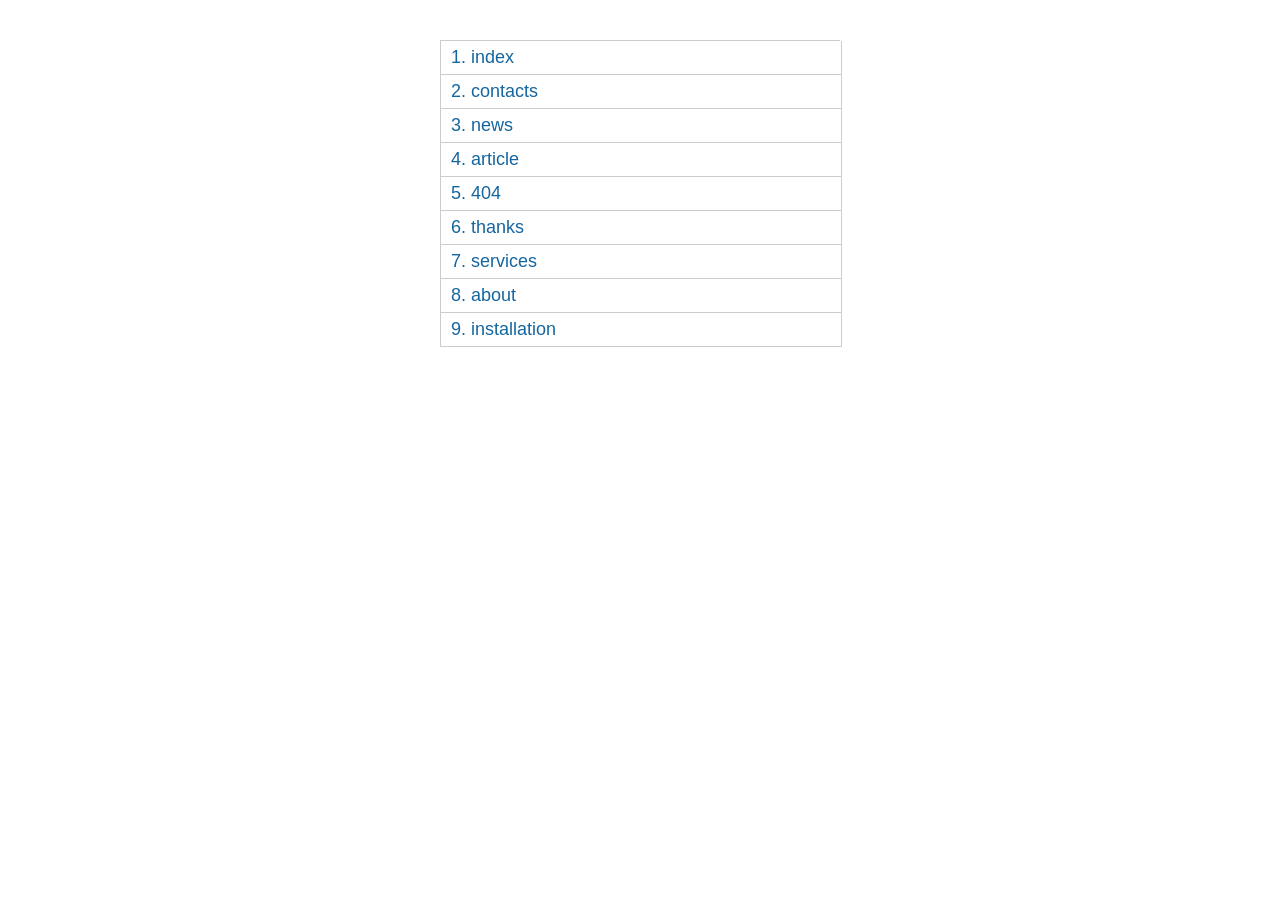
<file: map.html>
<!DOCTYPE html>
<!--[if lt IE 7]><html lang="ru" class="lt-ie9 lt-ie8 lt-ie7"><![endif]-->
<!--[if IE 7]><html lang="ru" class="lt-ie9 lt-ie8"><![endif]-->
<!--[if IE 8]><html lang="ru" class="lt-ie9"><![endif]-->
<!--[if gt IE 8]><!-->
<html lang="ru">
<!--<![endif]-->
<head>
	<meta charset="utf-8" />
	<title>Заголовок</title>
	<meta name="description" content="" />
	<meta http-equiv="X-UA-Compatible" content="IE=edge" />
	<meta name="viewport" content="width=device-width, initial-scale=1.0" />
</head>
<body> 

	<div class="wrapper"> 
		<div class="count_pages">
			<ul>
				<li><a href="index.html" target="_blanck">index</a></li>
				<li><a href="contacts.html" target="_blanck">contacts</a></li>
				<li><a href="news.html" target="_blanck">news</a></li>
				<li><a href="article.html" target="_blanck">article</a></li>
				<li><a href="404.html" target="_blanck">404</a></li>
				<li><a href="thanks.html" target="_blanck">thanks</a></li>
				<li><a href="services.html" target="_blanck">services</a></li>
				<li><a href="about.html" target="_blanck">about</a></li>
				<li><a href="installation.html" target="_blanck">installation</a></li>
			</ul>
		</div> 
	</div>  
      
	<style> 
		.count_pages a:before {
			counter-increment: list1;
			content: counter(list1) ". "; 
		}
		.count_pages li {
			list-style: none;
			margin-bottom: 0px;
			border: 1px solid #ccc;
			border-top: none;
			width: 100%;
		}
		.count_pages {
			margin: 0;
			width: 400px;
			margin: auto;
			font-family: sans-serif;
			margin-top: 40px;
			max-width: 100%;
			border-top: 1px solid #ccc;
			counter-reset: list1;
			margin-bottom: 40px;
		}
		.count_pages ul {
			margin: 0;
			padding: 0;
		}
		.count_pages a {
			font-size: 18px;
			color: #15669F;
			text-decoration: none;
			display: block;
			padding: 6px 10px;
		}
	</style>
</body>
</html>
</file>
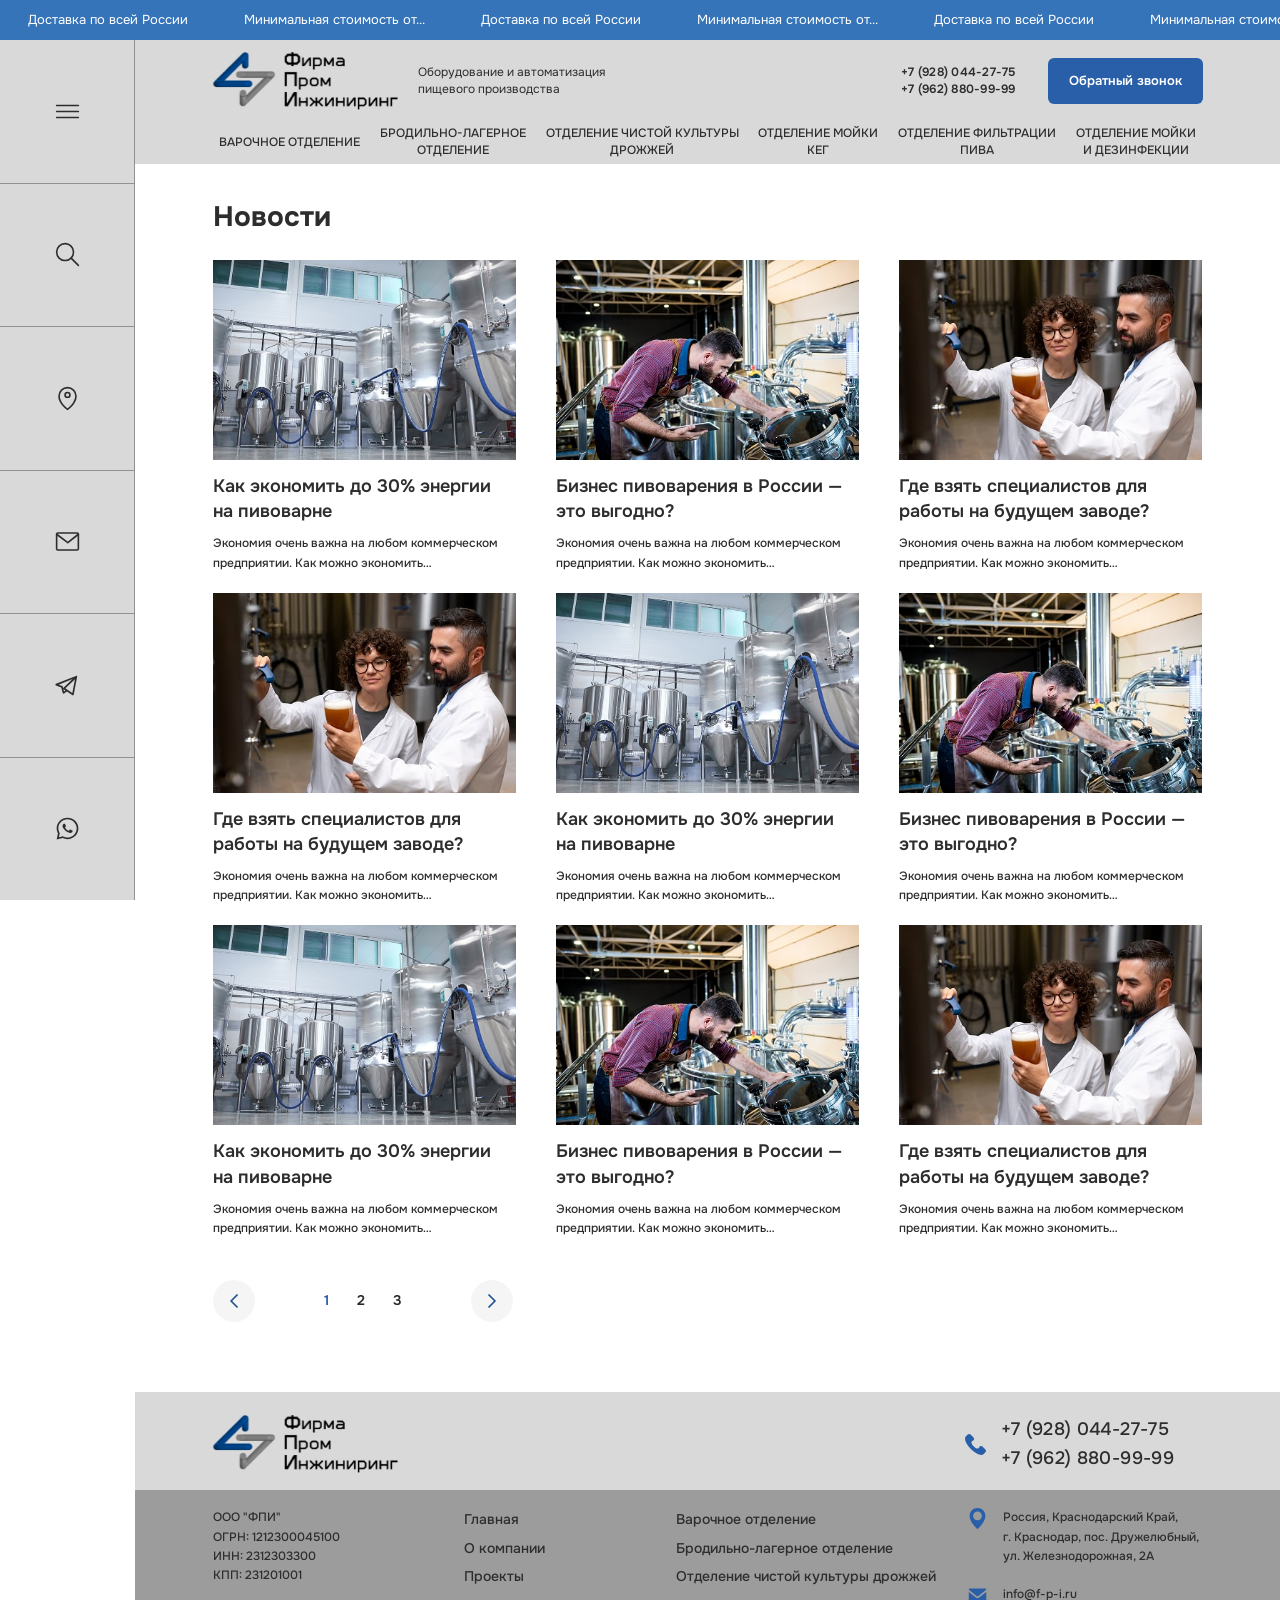
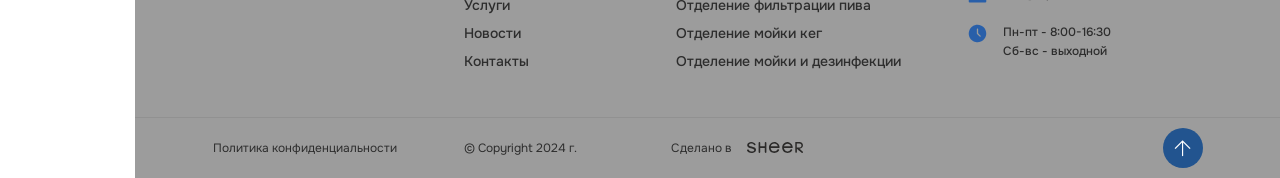
<file: news.html>
<!DOCTYPE html>
<!--[if lt IE 7]><html lang="ru" class="lt-ie9 lt-ie8 lt-ie7"><![endif]-->
<!--[if IE 7]><html lang="ru" class="lt-ie9 lt-ie8"><![endif]-->
<!--[if IE 8]><html lang="ru" class="lt-ie9"><![endif]-->
<!--[if gt IE 8]><!-->
<html lang="ru">
<!--<![endif]-->
<head>
	<meta charset="utf-8" />
	<title>Заголовок</title>
	<meta http-equiv="X-UA-Compatible" content="IE=edge" />
	<meta name="viewport" content="width=device-width, initial-scale=1, maximum-scale=1">
	<meta name="format-detection" content="telephone=no" />
	<link rel="shortcut icon" href="favicon.png" />
	<link rel="stylesheet" href="libs/bootstrap/bootstrap-grid.css" />
	<link rel="stylesheet" href="libs/fontawesome-free-5.12.0-web/css/all.min.css" />
	<link rel="stylesheet" href="libs/fancybox-master/dist/jquery.fancybox.min.css" />
	<link rel="stylesheet" href="libs/slick-1.5.9/slick/slick.css" />
	<link rel="stylesheet" href="libs/slick-1.5.9/slick/slick-theme.css" />
	<link rel="stylesheet" href="css/fonts.css" />
	<link rel="stylesheet" href="css/main.css?ver=1.3" />
	<link rel="stylesheet" href="css/media.css?ver=1.3" />
</head>
<body>

	<div class="wrapper">

		<header class="header default">
			<div class="header__top">
				<ul class="slider-marquee">
					<li><div class="item-marquee">Минимальная стоимость от...</div></li>
					<li><div class="item-marquee">Доставка по всей России</div></li>
					<li><div class="item-marquee">Минимальная стоимость от...</div></li>
					<li><div class="item-marquee">Доставка по всей России</div></li>
					<li><div class="item-marquee">Минимальная стоимость от...</div></li>
					<li><div class="item-marquee">Доставка по всей России</div></li>
					<li><div class="item-marquee">Минимальная стоимость от...</div></li>
					<li><div class="item-marquee">Доставка по всей России</div></li>
					<li><div class="item-marquee">Минимальная стоимость от...</div></li>
					<li><div class="item-marquee">Доставка по всей России</div></li>
					<li><div class="item-marquee">Минимальная стоимость от...</div></li>
					<li><div class="item-marquee">Доставка по всей России</div></li>
					<li><div class="item-marquee">Минимальная стоимость от...</div></li>
					<li><div class="item-marquee">Доставка по всей России</div></li>
					<li><div class="item-marquee">Минимальная стоимость от...</div></li>
					<li><div class="item-marquee">Доставка по всей России</div></li>
					<li><div class="item-marquee">Минимальная стоимость от...</div></li>
					<li><div class="item-marquee">Доставка по всей России</div></li>
				</ul>
			</div>
			<div class="header__middle">
				<div class="container">
					<div class="header__wrapper">
						<span class='sandwich'>
							<span class='sw-topper'></span>
							<span class='sw-bottom'></span>
							<span class='sw-footer'></span>
						</span>
						<div class="logo-wrap">
							<a href="#" class="logo">
								<img src="img/logo.png" alt="alt">
							</a>
							<div class="logo-descr">Оборудование и автоматизация пищевого производства</div>
						</div>
						<div class="header__contacts">
							<ul class="phones-list">
								<li><a href="tel:+79280442775">+7 (928) 044-27-75</a></li>
								<li><a href="tel:+79628809999">+7 (962) 880-99-99</a></li>
							</ul>
							<a href="#" class="btn-main">Обратный звонок</a>
						</div>
						<a href="tel:+79280442775" class="phone-mobile"><i class="fas fa-phone-alt"></i></a>
					</div>
				</div>
			</div>
			<div class="header__bottom">
				<div class="container">
					<ul class="menu">
						<li><a href="#">Варочное отделение</a></li>
						<li><a href="#">Бродильно-лагерное <br>отделение</a></li>
						<li><a href="#">Отделение чистой культуры <br>дрожжей</a></li>
						<li><a href="#">Отделение мойки <br>кег</a></li>
						<li><a href="#">Отделение фильтрации <br>пива</a></li>
						<li><a href="#">Отделение мойки <br>и дезинфекции</a></li>
					</ul>
				</div>
			</div>
			<div class="menu-mobile">
				<ul class="menu">
					<li><a href="#">Варочное отделение</a></li>
					<li><a href="#">Бродильно-лагерное <br>отделение</a></li>
					<li><a href="#">Отделение чистой культуры <br>дрожжей</a></li>
					<li><a href="#">Отделение мойки <br>кег</a></li>
					<li><a href="#">Отделение фильтрации <br>пива</a></li>
					<li><a href="#">Отделение мойки <br>и дезинфекции</a></li>
				</ul>
				<div class="header__contacts">
					<ul class="phones-list">
						<li><a href="tel:+79280442775">+7 (928) 044-27-75</a></li>
						<li><a href="tel:+79628809999">+7 (962) 880-99-99</a></li>
					</ul>
					<a href="#" class="btn-main">Обратный звонок</a>
				</div>
			</div>
			<div class="menu-overlay"></div>
		</header>

		<div class="sidebar">
			<div class="sidebar__item">
				<div class="sidebar__btn"><img src="img/hamburger.svg" alt="alt"></div>
			</div>
			<div class="sidebar__item">
				<div class="sidebar__btn"><img src="img/search.svg" alt="alt"></div>
			</div>
			<div class="sidebar__item">
				<a href="#" class="sidebar__btn"><img src="img/locaion.svg" alt="alt"></a>
			</div>
			<div class="sidebar__item">
				<a href="#" class="sidebar__btn"><img src="img/mail.svg" alt="alt"></a>
			</div>
			<div class="sidebar__item">
				<a href="#" class="sidebar__btn"><img src="img/tg.svg" alt="alt"></a>
			</div>
			<div class="sidebar__item">
				<a href="#" class="sidebar__btn"><img src="img/wp.svg" alt="alt"></a>
			</div>
		</div>

		<section class="page-news">
			<div class="container">
				<h1 class="title-section">Новости</h1>
				<div class="row row_news">
					<div class="col-lg-4 col-md-6">
						<a href="#" class="item-news">
							<span class="item-news__image">
								<img src="img/news1.jpg" alt="alt">
							</span>
							<span class="item-news__title">Как экономить до 30% энергии на пивоварне</span>
							<span class="item-news__text">Экономия очень важна на любом коммерческом предприятии. Как можно экономить электроэнергию ...</span>
						</a>
					</div>
					<div class="col-lg-4 col-md-6">
						<a href="#" class="item-news">
							<span class="item-news__image">
								<img src="img/news2.jpg" alt="alt">
							</span>
							<span class="item-news__title">Бизнес пивоварения в России — это выгодно?</span>
							<span class="item-news__text">Экономия очень важна на любом коммерческом предприятии. Как можно экономить электроэнергию ...</span>
						</a>
					</div>
					<div class="col-lg-4 col-md-6">
						<a href="#" class="item-news">
							<span class="item-news__image">
								<img src="img/news3.jpg" alt="alt">
							</span>
							<span class="item-news__title">Где взять специалистов для работы на будущем заводе?</span>
							<span class="item-news__text">Экономия очень важна на любом коммерческом предприятии. Как можно экономить электроэнергию ...</span>
						</a>
					</div>
					<div class="col-lg-4 col-md-6">
						<a href="#" class="item-news">
							<span class="item-news__image">
								<img src="img/news3.jpg" alt="alt">
							</span>
							<span class="item-news__title">Где взять специалистов для работы на будущем заводе?</span>
							<span class="item-news__text">Экономия очень важна на любом коммерческом предприятии. Как можно экономить электроэнергию ...</span>
						</a>
					</div>
					<div class="col-lg-4 col-md-6">
						<a href="#" class="item-news">
							<span class="item-news__image">
								<img src="img/news1.jpg" alt="alt">
							</span>
							<span class="item-news__title">Как экономить до 30% энергии на пивоварне</span>
							<span class="item-news__text">Экономия очень важна на любом коммерческом предприятии. Как можно экономить электроэнергию ...</span>
						</a>
					</div>
					<div class="col-lg-4 col-md-6">
						<a href="#" class="item-news">
							<span class="item-news__image">
								<img src="img/news2.jpg" alt="alt">
							</span>
							<span class="item-news__title">Бизнес пивоварения в России — это выгодно?</span>
							<span class="item-news__text">Экономия очень важна на любом коммерческом предприятии. Как можно экономить электроэнергию ...</span>
						</a>
					</div>
					<div class="col-lg-4 col-md-6">
						<a href="#" class="item-news">
							<span class="item-news__image">
								<img src="img/news1.jpg" alt="alt">
							</span>
							<span class="item-news__title">Как экономить до 30% энергии на пивоварне</span>
							<span class="item-news__text">Экономия очень важна на любом коммерческом предприятии. Как можно экономить электроэнергию ...</span>
						</a>
					</div>
					<div class="col-lg-4 col-md-6">
						<a href="#" class="item-news">
							<span class="item-news__image">
								<img src="img/news2.jpg" alt="alt">
							</span>
							<span class="item-news__title">Бизнес пивоварения в России — это выгодно?</span>
							<span class="item-news__text">Экономия очень важна на любом коммерческом предприятии. Как можно экономить электроэнергию ...</span>
						</a>
					</div>
					<div class="col-lg-4 col-md-6">
						<a href="#" class="item-news">
							<span class="item-news__image">
								<img src="img/news3.jpg" alt="alt">
							</span>
							<span class="item-news__title">Где взять специалистов для работы на будущем заводе?</span>
							<span class="item-news__text">Экономия очень важна на любом коммерческом предприятии. Как можно экономить электроэнергию ...</span>
						</a>
					</div>
				</div>
				<div class="pager">
					<a class="prev page-numbers" href="#"><i class="far fa-chevron-left"></i></a>
					<span aria-current="page" class="page-numbers current" href="#">1</span> 
					<a class="page-numbers" href="#">2</a> 
					<a class="page-numbers" href="#">3</a> 
					<a class="next page-numbers" href="#"><i class="far fa-chevron-right"></i></a>
				</div>
			</div>
		</section>

		<footer class="footer">
			<div class="footer__top">
				<div class="container">
					<div class="footer__wrap">
						<a href="#" class="logo">
							<img src="img/logo.png" alt="alt">
						</a>
						<div class="contact-footer">
							<div class="contact-footer__icon">
								<img src="img/ic_phone.svg" alt="alt">
							</div>
							<ul class="phones-list">
								<li><a href="tel:+79280442775">+7 (928) 044-27-75</a></li>
								<li><a href="tel:+79628809999">+7 (962) 880-99-99</a></li>
							</ul>
						</div>
					</div>
				</div>
			</div>
			<div class="container">
				<div class="row">
					<div class="col-lg-3">
						<div class="footer_requisites">
							<p>ООО "ФПИ"</p>
							<p>ОГРН: 1212300045100</p>
							<p>ИНН: 2312303300</p>
							<p>КПП: 231201001</p>
						</div>
					</div>
					<div class="col-lg-3 col-6">
						<ul class="footer__nav">
							<li><a href="#">Главная</a></li>
							<li><a href="#">О компании</a></li>
							<li><a href="#">Проекты</a></li>
							<li><a href="#">Услуги</a></li>
							<li><a href="#">Новости</a></li>
							<li><a href="#">Контакты</a></li>
						</ul>
					</div>
					<div class="col-lg-3 col-6">
						<ul class="footer__nav footer__nav_main">
							<li><a href="#">Варочное отделение</a></li>
							<li><a href="#">Бродильно-лагерное отделение</a></li>
							<li><a href="#">Отделение чистой культуры дрожжей</a></li>
							<li><a href="#">Отделение фильтрации пива</a></li>
							<li><a href="#">Отделение мойки кег</a></li>
							<li><a href="#">Отделение мойки и дезинфекции</a></li>
						</ul>
					</div>
					<div class="col-lg-3">
						<div class="footer__contacts">
							<div class="contact-footer">
								<div class="contact-footer__icon">
									<img src="img/ic_pin.svg" alt="alt">
								</div>
								<p>Россия, Краснодарский Край, <br>г. Краснодар, пос. Дружелюбный, ул. Железнодорожная, 2А</p>
							</div>
							<div class="contact-footer">
								<div class="contact-footer__icon">
									<img src="img/ic_mail.svg" alt="alt">
								</div>
								<p><a href="mailto:info@f-p-i.ru">info@f-p-i.ru</a></p>
							</div>
							<div class="contact-footer">
								<div class="contact-footer__icon">
									<img src="img/ic_time.svg" alt="alt">
								</div>
								<p>Пн-пт - 8:00-16:30 <br>Сб-вс - выходной</p>
							</div>
						</div>
					</div>
				</div>
			</div>
			<div class="footer-bottom">
				<div class="container">
					<div class="row align-items-center">
						<div class="col-lg-3">
							<a href="#">Политика конфиденциальности </a>
						</div>
						<div class="col-lg-3">
							<p>© Copyright  2024 г.</p>
						</div>
						<div class="col-lg-3">
							<div class="create">Сделано в <a href="#"><img src="img/copy.svg" alt="alt"></a></div>
						</div>
						<div class="col-lg-3">
							<a href="#" class="btn_top"><i class="fal fa-arrow-up"></i></a>
						</div>
					</div>
				</div>
			</div>
		</footer>
		
	</div>

	<!--[if lt IE 9]>
	<script src="libs/html5shiv/es5-shim.min.js"></script>
	<script src="libs/html5shiv/html5shiv.min.js"></script>
	<script src="libs/html5shiv/html5shiv-printshiv.min.js"></script>
	<script src="libs/respond/respond.min.js"></script>
	<![endif]-->
	<script src="libs/jquery/jquery-3.6.0.min.js"></script>
	<script src="libs/jquery-mousewheel/jquery.mousewheel.min.js"></script>
	<script src="libs/fancybox-master/dist/jquery.fancybox.min.js"></script>
	<script src="libs/slick-1.5.9/slick/slick.min.js"></script>
	<script src="libs/scroll2id/PageScroll2id.min.js"></script>
	<script src="libs/mask/jquery.maskedinput.js"></script>
	<script src="libs/jQueryFormStyler-master/jquery.formstyler.min.js"></script>
	<script src="js/common.js?ver=1.3"></script>
	<!-- Yandex.Metrika counter --><!-- /Yandex.Metrika counter -->
	<!-- Google Analytics counter --><!-- /Google Analytics counter -->
</body>
</html>
</file>
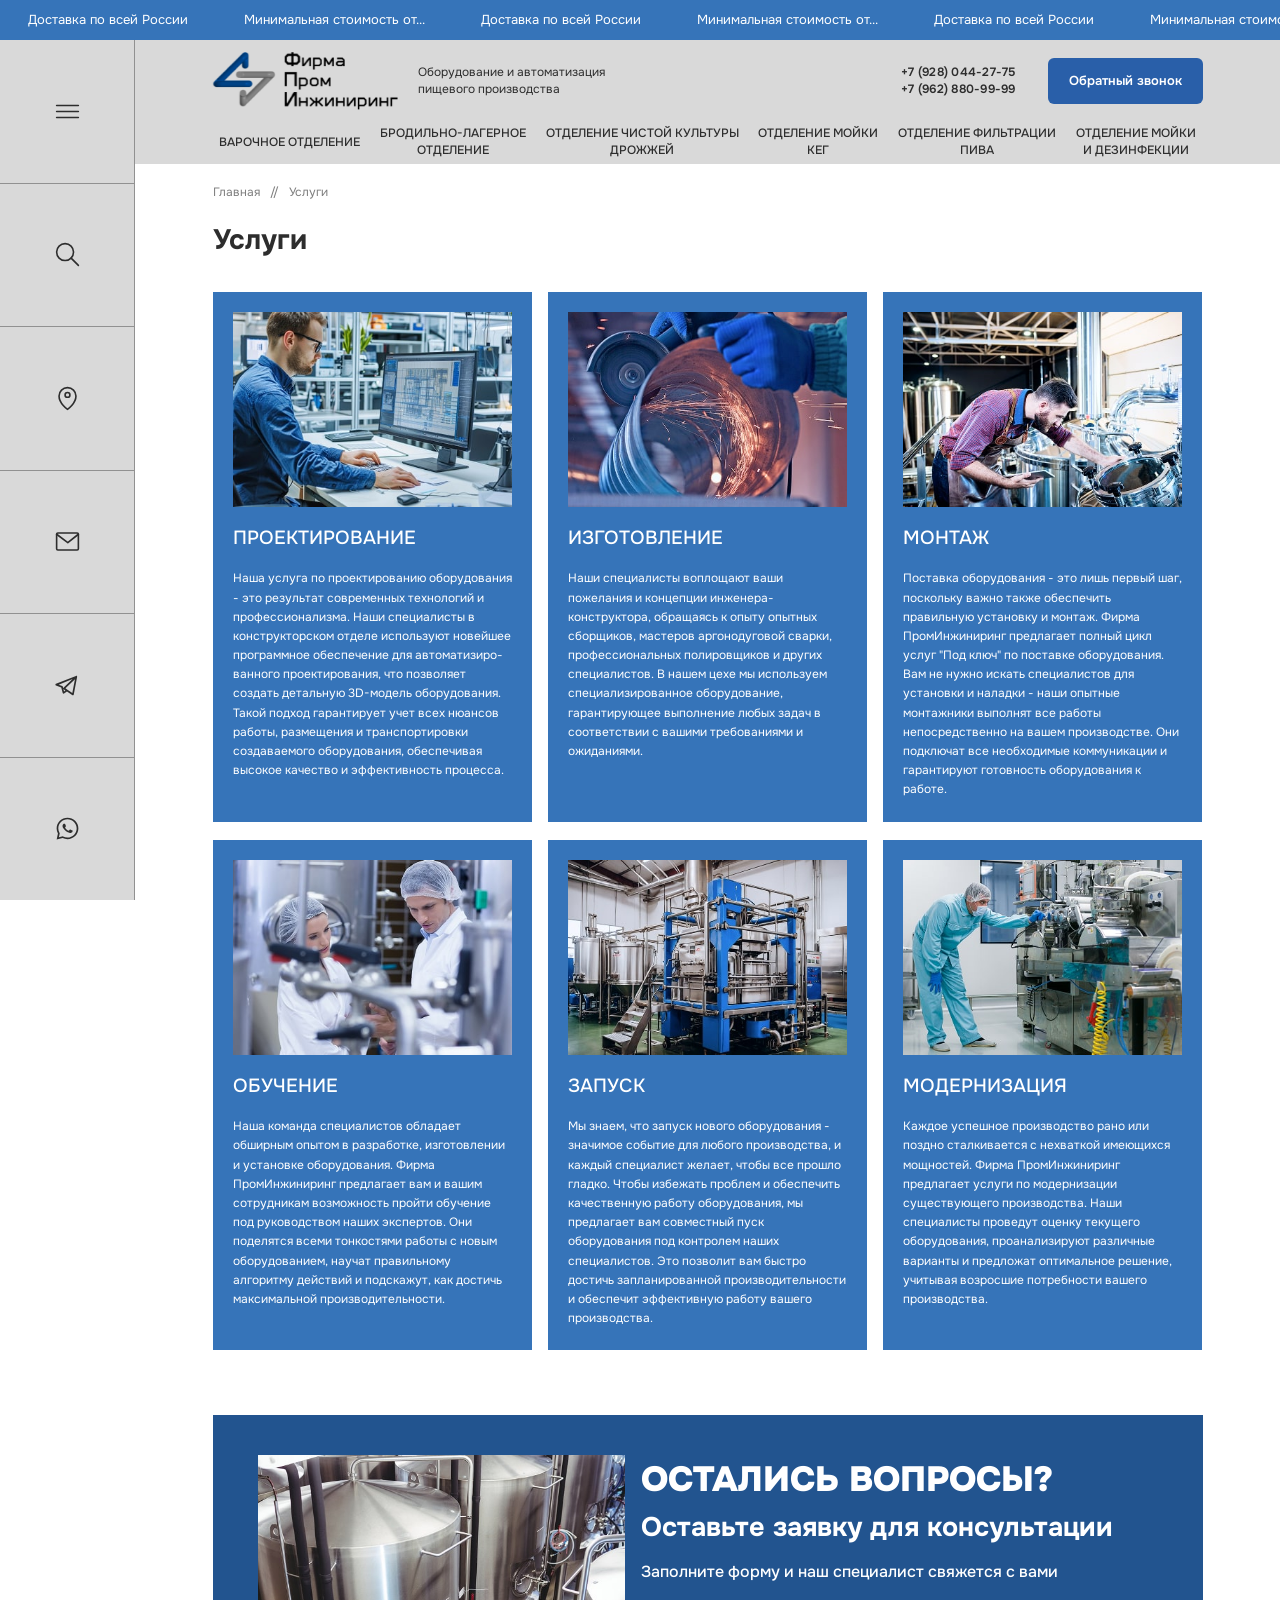
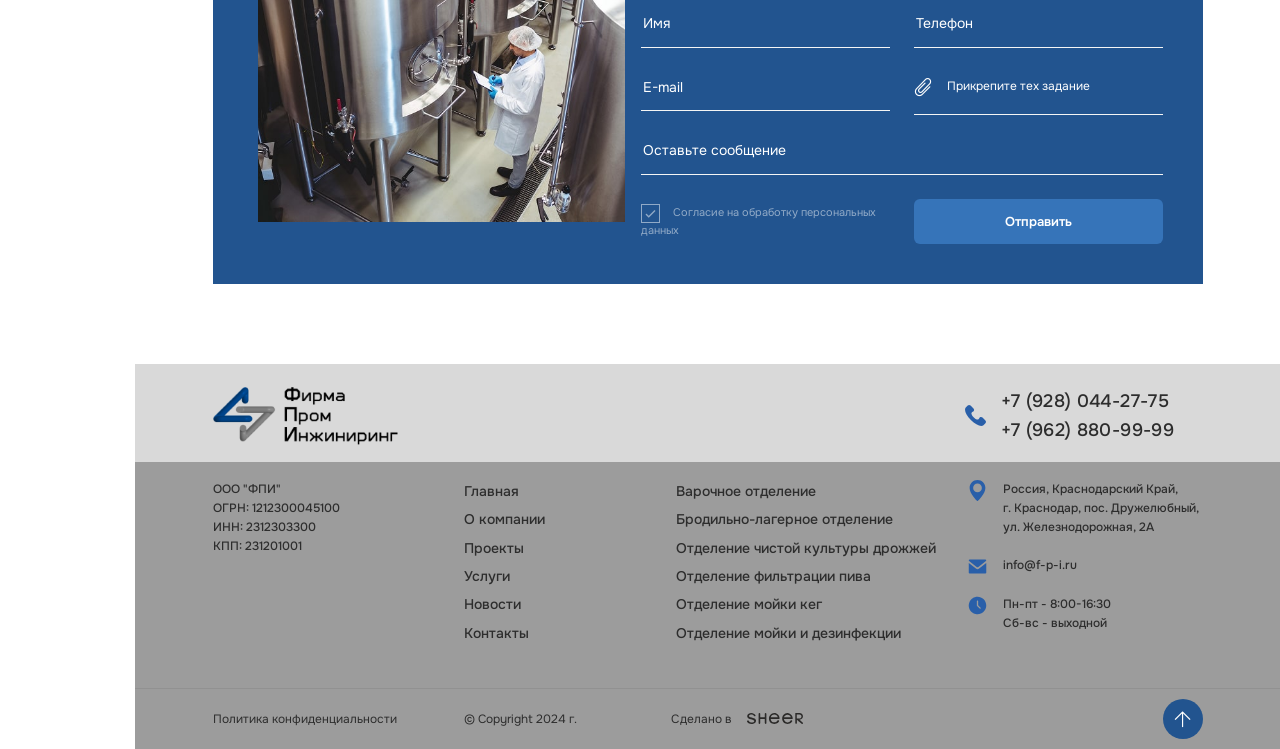
<file: services.html>
<!DOCTYPE html>
<!--[if lt IE 7]><html lang="ru" class="lt-ie9 lt-ie8 lt-ie7"><![endif]-->
<!--[if IE 7]><html lang="ru" class="lt-ie9 lt-ie8"><![endif]-->
<!--[if IE 8]><html lang="ru" class="lt-ie9"><![endif]-->
<!--[if gt IE 8]><!-->
<html lang="ru">
<!--<![endif]-->
<head>
	<meta charset="utf-8" />
	<title>Заголовок</title>
	<meta http-equiv="X-UA-Compatible" content="IE=edge" />
	<meta name="viewport" content="width=device-width, initial-scale=1, maximum-scale=1">
	<meta name="format-detection" content="telephone=no" />
	<link rel="shortcut icon" href="favicon.png" />
	<link rel="stylesheet" href="libs/bootstrap/bootstrap-grid.css" />
	<link rel="stylesheet" href="libs/fontawesome-free-5.12.0-web/css/all.min.css" />
	<link rel="stylesheet" href="libs/fancybox-master/dist/jquery.fancybox.min.css" />
	<link rel="stylesheet" href="libs/slick-1.5.9/slick/slick.css" />
	<link rel="stylesheet" href="libs/slick-1.5.9/slick/slick-theme.css" />
	<link rel="stylesheet" href="css/fonts.css" />
	<link rel="stylesheet" href="css/main.css?ver=1.3" />
	<link rel="stylesheet" href="css/media.css?ver=1.3" />
</head>
<body>

	<div class="wrapper">

		<header class="header default">
			<div class="header__top">
				<ul class="slider-marquee">
					<li><div class="item-marquee">Минимальная стоимость от...</div></li>
					<li><div class="item-marquee">Доставка по всей России</div></li>
					<li><div class="item-marquee">Минимальная стоимость от...</div></li>
					<li><div class="item-marquee">Доставка по всей России</div></li>
					<li><div class="item-marquee">Минимальная стоимость от...</div></li>
					<li><div class="item-marquee">Доставка по всей России</div></li>
					<li><div class="item-marquee">Минимальная стоимость от...</div></li>
					<li><div class="item-marquee">Доставка по всей России</div></li>
					<li><div class="item-marquee">Минимальная стоимость от...</div></li>
					<li><div class="item-marquee">Доставка по всей России</div></li>
					<li><div class="item-marquee">Минимальная стоимость от...</div></li>
					<li><div class="item-marquee">Доставка по всей России</div></li>
					<li><div class="item-marquee">Минимальная стоимость от...</div></li>
					<li><div class="item-marquee">Доставка по всей России</div></li>
					<li><div class="item-marquee">Минимальная стоимость от...</div></li>
					<li><div class="item-marquee">Доставка по всей России</div></li>
					<li><div class="item-marquee">Минимальная стоимость от...</div></li>
					<li><div class="item-marquee">Доставка по всей России</div></li>
				</ul>
			</div>
			<div class="header__middle">
				<div class="container">
					<div class="header__wrapper">
						<span class='sandwich'>
							<span class='sw-topper'></span>
							<span class='sw-bottom'></span>
							<span class='sw-footer'></span>
						</span>
						<div class="logo-wrap">
							<a href="#" class="logo">
								<img src="img/logo.png" alt="alt">
							</a>
							<div class="logo-descr">Оборудование и автоматизация пищевого производства</div>
						</div>
						<div class="header__contacts">
							<ul class="phones-list">
								<li><a href="tel:+79280442775">+7 (928) 044-27-75</a></li>
								<li><a href="tel:+79628809999">+7 (962) 880-99-99</a></li>
							</ul>
							<a href="#" class="btn-main">Обратный звонок</a>
						</div>
						<a href="tel:+79280442775" class="phone-mobile"><i class="fas fa-phone-alt"></i></a>
					</div>
				</div>
			</div>
			<div class="header__bottom">
				<div class="container">
					<ul class="menu">
						<li><a href="#">Варочное отделение</a></li>
						<li><a href="#">Бродильно-лагерное <br>отделение</a></li>
						<li><a href="#">Отделение чистой культуры <br>дрожжей</a></li>
						<li><a href="#">Отделение мойки <br>кег</a></li>
						<li><a href="#">Отделение фильтрации <br>пива</a></li>
						<li><a href="#">Отделение мойки <br>и дезинфекции</a></li>
					</ul>
				</div>
			</div>
			<div class="menu-mobile">
				<ul class="menu">
					<li><a href="#">Варочное отделение</a></li>
					<li><a href="#">Бродильно-лагерное <br>отделение</a></li>
					<li><a href="#">Отделение чистой культуры <br>дрожжей</a></li>
					<li><a href="#">Отделение мойки <br>кег</a></li>
					<li><a href="#">Отделение фильтрации <br>пива</a></li>
					<li><a href="#">Отделение мойки <br>и дезинфекции</a></li>
				</ul>
				<div class="header__contacts">
					<ul class="phones-list">
						<li><a href="tel:+79280442775">+7 (928) 044-27-75</a></li>
						<li><a href="tel:+79628809999">+7 (962) 880-99-99</a></li>
					</ul>
					<a href="#" class="btn-main">Обратный звонок</a>
				</div>
			</div>
			<div class="menu-overlay"></div>
		</header>

		<div class="sidebar">
			<div class="sidebar__item">
				<div class="sidebar__btn"><img src="img/hamburger.svg" alt="alt"></div>
			</div>
			<div class="sidebar__item">
				<div class="sidebar__btn"><img src="img/search.svg" alt="alt"></div>
			</div>
			<div class="sidebar__item">
				<a href="#" class="sidebar__btn"><img src="img/locaion.svg" alt="alt"></a>
			</div>
			<div class="sidebar__item">
				<a href="#" class="sidebar__btn"><img src="img/mail.svg" alt="alt"></a>
			</div>
			<div class="sidebar__item">
				<a href="#" class="sidebar__btn"><img src="img/tg.svg" alt="alt"></a>
			</div>
			<div class="sidebar__item">
				<a href="#" class="sidebar__btn"><img src="img/wp.svg" alt="alt"></a>
			</div>
		</div>

		<section class="page-services">
			<div class="container">
				<ul class="breadcrumbs">
					<li><a href="#">Главная</a></li>
					<li>Услуги</li>
				</ul>
				<h1 class="title-page">Услуги</h1>
				<div class="row row_page">
					<div class="col-lg-4 col-md-6">
						<a href="#" class="item-service">
							<span class="item-service__image">
								<img src="img/service1.jpg" alt="alt">
							</span>
							<span class="item-service__title">Проектирование</span>
							<span class="item-service__text">Наша услуга по проектированию оборудования - это результат современных технологий и профессионализма. Наши специалисты в конструкторском отделе используют новейшее программное обеспечение для автоматизиро-ванного проектирования, что позволяет создать детальную 3D-модель оборудования. Такой подход гарантирует учет всех нюансов работы, размещения и транспортировки создаваемого оборудования, обеспечивая высокое качество и эффективность процесса.</span>
						</a>
					</div>
					<div class="col-lg-4 col-md-6">
						<a href="#" class="item-service">
							<span class="item-service__image">
								<img src="img/service2.jpg" alt="alt">
							</span>
							<span class="item-service__title">изготовление</span>
							<span class="item-service__text">Наши специалисты воплощают ваши пожелания и концепции инженера-конструктора, обращаясь к опыту опытных сборщиков, мастеров аргонодуговой сварки, профессиональных полировщиков и других специалистов. В нашем цехе мы используем специализированное оборудование, гарантирующее выполнение любых задач в соответствии с вашими требованиями и ожиданиями.</span>
						</a>
					</div>
					<div class="col-lg-4 col-md-6">
						<a href="#" class="item-service">
							<span class="item-service__image">
								<img src="img/service3.jpg" alt="alt">
							</span>
							<span class="item-service__title">монтаж</span>
							<span class="item-service__text">Поставка оборудования - это лишь первый шаг, поскольку важно также обеспечить правильную установку и монтаж. Фирма ПромИнжиниринг предлагает полный цикл услуг "Под ключ" по поставке оборудования. Вам не нужно искать специалистов для установки и наладки - наши опытные монтажники выполнят все работы непосредственно на вашем производстве. Они подключат все необходимые коммуникации и гарантируют готовность оборудования к работе.</span>
						</a>
					</div>
					<div class="col-lg-4 col-md-6">
						<a href="#" class="item-service">
							<span class="item-service__image">
								<img src="img/service4.jpg" alt="alt">
							</span>
							<span class="item-service__title">обучение</span>
							<span class="item-service__text">Наша команда специалистов обладает обширным опытом в разработке, изготовлении и установке оборудования. Фирма ПромИнжиниринг предлагает вам и вашим сотрудникам возможность пройти обучение под руководством наших экспертов. Они поделятся всеми тонкостями работы с новым оборудованием, научат правильному алгоритму действий и подскажут, как достичь максимальной производительности.</span>
						</a>
					</div>
					<div class="col-lg-4 col-md-6">
						<a href="#" class="item-service">
							<span class="item-service__image">
								<img src="img/service5.jpg" alt="alt">
							</span>
							<span class="item-service__title">запуск</span>
							<span class="item-service__text">Мы знаем, что запуск нового оборудования - значимое событие для любого производства, и каждый специалист желает, чтобы все прошло гладко. Чтобы избежать проблем и обеспечить качественную работу оборудования, мы предлагает вам совместный пуск оборудования под контролем наших специалистов. Это позволит вам быстро достичь запланированной производительности и обеспечит эффективную работу вашего производства.</span>
						</a>
					</div>
					<div class="col-lg-4 col-md-6">
						<a href="#" class="item-service">
							<span class="item-service__image">
								<img src="img/service6.jpg" alt="alt">
							</span>
							<span class="item-service__title">модернизация</span>
							<span class="item-service__text">Каждое успешное производство рано или поздно сталкивается с нехваткой имеющихся мощностей. Фирма ПромИнжиниринг предлагает услуги по модернизации существующего производства. Наши специалисты проведут оценку текущего оборудования, проанализируют различные варианты и предложат оптимальное решение, учитывая возросшие потребности вашего производства.</span>
						</a>
					</div>
				</div>
			</div>
		</section>

		<section class="consultation">
			<div class="container">
				<div class="consultation__block">
					<div class="row">
						<div class="col-lg-5">
							<div class="consultation__image">
								<img src="img/consultation.jpg" alt="alt">
							</div>
						</div>
						<div class="col-lg-7">
							<div class="consultation__content">
								<h2 class="consultation__title">Остались вопросы?</h2>
								<div class="consultation__descr">Оставьте заявку для консультации</div>
								<div class="consultation__text">Заполните форму и наш специалист свяжется с вами </div>
								<form>
									<div class="row align-items-center">
										<div class="col-md-6">
											<div class="item-form">
												<input type="text" placeholder="Имя" required>
											</div>
										</div>
										<div class="col-md-6">
											<div class="item-form">
												<input type="tel" placeholder="Телефон" class="input-phone" inputmode="numeric" required>
											</div>
										</div>
										<div class="col-md-6">
											<div class="item-form">
												<input type="email" placeholder="E-mail" required>
											</div>
										</div>
										<div class="col-md-6">
											<div class="file-upload">
												<label><input type="file" name="file"><i class="fal fa-paperclip"></i> Прикрепите тех задание</label>
												<div class="name-upload"></div>
											</div>
										</div>
										<div class="col-12">
											<div class="item-form">
												<input type="text" placeholder="Оставьте сообщение" required>
											</div>
										</div>
										<div class="col-md-6">
											<div class="checkbox">
												<label>
													<input type="checkbox" required="required" checked="checked" />
													<span>Согласие на обработку персональных данных</span>
												</label>
											</div>
										</div>
										<div class="col-md-6">
											<input type="submit" value="Отправить" class="btn-main btn-main_page">
										</div>
									</div>
								</form>
							</div>
						</div>
					</div>
				</div>
			</div>
		</section>

		<footer class="footer">
			<div class="footer__top">
				<div class="container">
					<div class="footer__wrap">
						<a href="#" class="logo">
							<img src="img/logo.png" alt="alt">
						</a>
						<div class="contact-footer">
							<div class="contact-footer__icon">
								<img src="img/ic_phone.svg" alt="alt">
							</div>
							<ul class="phones-list">
								<li><a href="tel:+79280442775">+7 (928) 044-27-75</a></li>
								<li><a href="tel:+79628809999">+7 (962) 880-99-99</a></li>
							</ul>
						</div>
					</div>
				</div>
			</div>
			<div class="container">
				<div class="row">
					<div class="col-lg-3">
						<div class="footer_requisites">
							<p>ООО "ФПИ"</p>
							<p>ОГРН: 1212300045100</p>
							<p>ИНН: 2312303300</p>
							<p>КПП: 231201001</p>
						</div>
					</div>
					<div class="col-lg-3 col-6">
						<ul class="footer__nav">
							<li><a href="#">Главная</a></li>
							<li><a href="#">О компании</a></li>
							<li><a href="#">Проекты</a></li>
							<li><a href="#">Услуги</a></li>
							<li><a href="#">Новости</a></li>
							<li><a href="#">Контакты</a></li>
						</ul>
					</div>
					<div class="col-lg-3 col-6">
						<ul class="footer__nav footer__nav_main">
							<li><a href="#">Варочное отделение</a></li>
							<li><a href="#">Бродильно-лагерное отделение</a></li>
							<li><a href="#">Отделение чистой культуры дрожжей</a></li>
							<li><a href="#">Отделение фильтрации пива</a></li>
							<li><a href="#">Отделение мойки кег</a></li>
							<li><a href="#">Отделение мойки и дезинфекции</a></li>
						</ul>
					</div>
					<div class="col-lg-3">
						<div class="footer__contacts">
							<div class="contact-footer">
								<div class="contact-footer__icon">
									<img src="img/ic_pin.svg" alt="alt">
								</div>
								<p>Россия, Краснодарский Край, <br>г. Краснодар, пос. Дружелюбный, ул. Железнодорожная, 2А</p>
							</div>
							<div class="contact-footer">
								<div class="contact-footer__icon">
									<img src="img/ic_mail.svg" alt="alt">
								</div>
								<p><a href="mailto:info@f-p-i.ru">info@f-p-i.ru</a></p>
							</div>
							<div class="contact-footer">
								<div class="contact-footer__icon">
									<img src="img/ic_time.svg" alt="alt">
								</div>
								<p>Пн-пт - 8:00-16:30 <br>Сб-вс - выходной</p>
							</div>
						</div>
					</div>
				</div>
			</div>
			<div class="footer-bottom">
				<div class="container">
					<div class="row align-items-center">
						<div class="col-lg-3">
							<a href="#">Политика конфиденциальности </a>
						</div>
						<div class="col-lg-3">
							<p>© Copyright  2024 г.</p>
						</div>
						<div class="col-lg-3">
							<div class="create">Сделано в <a href="#"><img src="img/copy.svg" alt="alt"></a></div>
						</div>
						<div class="col-lg-3">
							<a href="#" class="btn_top"><i class="fal fa-arrow-up"></i></a>
						</div>
					</div>
				</div>
			</div>
		</footer>
		
	</div>

	<!--[if lt IE 9]>
	<script src="libs/html5shiv/es5-shim.min.js"></script>
	<script src="libs/html5shiv/html5shiv.min.js"></script>
	<script src="libs/html5shiv/html5shiv-printshiv.min.js"></script>
	<script src="libs/respond/respond.min.js"></script>
	<![endif]-->
	<script src="libs/jquery/jquery-3.6.0.min.js"></script>
	<script src="libs/jquery-mousewheel/jquery.mousewheel.min.js"></script>
	<script src="libs/fancybox-master/dist/jquery.fancybox.min.js"></script>
	<script src="libs/slick-1.5.9/slick/slick.min.js"></script>
	<script src="libs/scroll2id/PageScroll2id.min.js"></script>
	<script src="libs/mask/jquery.maskedinput.js"></script>
	<script src="libs/jQueryFormStyler-master/jquery.formstyler.min.js"></script>
	<script src="js/common.js?ver=1.3"></script>
	<!-- Yandex.Metrika counter --><!-- /Yandex.Metrika counter -->
	<!-- Google Analytics counter --><!-- /Google Analytics counter -->
</body>
</html>
</file>
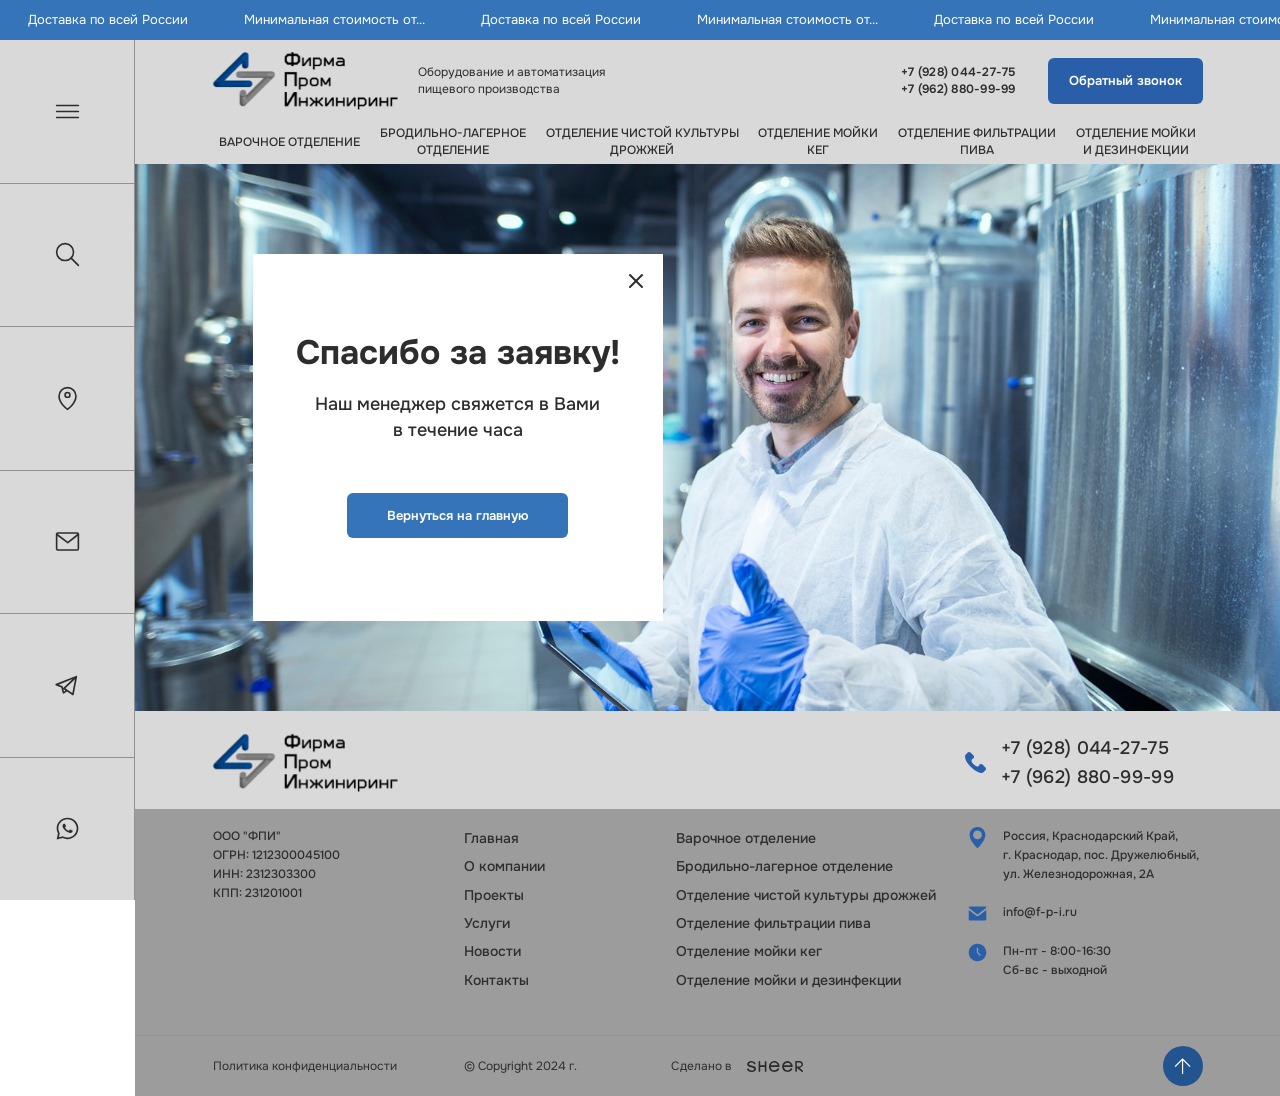
<file: thanks.html>
<!DOCTYPE html>
<!--[if lt IE 7]><html lang="ru" class="lt-ie9 lt-ie8 lt-ie7"><![endif]-->
<!--[if IE 7]><html lang="ru" class="lt-ie9 lt-ie8"><![endif]-->
<!--[if IE 8]><html lang="ru" class="lt-ie9"><![endif]-->
<!--[if gt IE 8]><!-->
<html lang="ru">
<!--<![endif]-->
<head>
	<meta charset="utf-8" />
	<title>Заголовок</title>
	<meta http-equiv="X-UA-Compatible" content="IE=edge" />
	<meta name="viewport" content="width=device-width, initial-scale=1, maximum-scale=1">
	<meta name="format-detection" content="telephone=no" />
	<link rel="shortcut icon" href="favicon.png" />
	<link rel="stylesheet" href="libs/bootstrap/bootstrap-grid.css" />
	<link rel="stylesheet" href="libs/fontawesome-free-5.12.0-web/css/all.min.css" />
	<link rel="stylesheet" href="libs/fancybox-master/dist/jquery.fancybox.min.css" />
	<link rel="stylesheet" href="libs/slick-1.5.9/slick/slick.css" />
	<link rel="stylesheet" href="libs/slick-1.5.9/slick/slick-theme.css" />
	<link rel="stylesheet" href="css/fonts.css" />
	<link rel="stylesheet" href="css/main.css?ver=1.3" />
	<link rel="stylesheet" href="css/media.css?ver=1.3" />
</head>
<body>

	<div class="wrapper">

		<header class="header default">
			<div class="header__top">
				<ul class="slider-marquee">
					<li><div class="item-marquee">Минимальная стоимость от...</div></li>
					<li><div class="item-marquee">Доставка по всей России</div></li>
					<li><div class="item-marquee">Минимальная стоимость от...</div></li>
					<li><div class="item-marquee">Доставка по всей России</div></li>
					<li><div class="item-marquee">Минимальная стоимость от...</div></li>
					<li><div class="item-marquee">Доставка по всей России</div></li>
					<li><div class="item-marquee">Минимальная стоимость от...</div></li>
					<li><div class="item-marquee">Доставка по всей России</div></li>
					<li><div class="item-marquee">Минимальная стоимость от...</div></li>
					<li><div class="item-marquee">Доставка по всей России</div></li>
					<li><div class="item-marquee">Минимальная стоимость от...</div></li>
					<li><div class="item-marquee">Доставка по всей России</div></li>
					<li><div class="item-marquee">Минимальная стоимость от...</div></li>
					<li><div class="item-marquee">Доставка по всей России</div></li>
					<li><div class="item-marquee">Минимальная стоимость от...</div></li>
					<li><div class="item-marquee">Доставка по всей России</div></li>
					<li><div class="item-marquee">Минимальная стоимость от...</div></li>
					<li><div class="item-marquee">Доставка по всей России</div></li>
				</ul>
			</div>
			<div class="header__middle">
				<div class="container">
					<div class="header__wrapper">
						<span class='sandwich'>
							<span class='sw-topper'></span>
							<span class='sw-bottom'></span>
							<span class='sw-footer'></span>
						</span>
						<div class="logo-wrap">
							<a href="#" class="logo">
								<img src="img/logo.png" alt="alt">
							</a>
							<div class="logo-descr">Оборудование и автоматизация пищевого производства</div>
						</div>
						<div class="header__contacts">
							<ul class="phones-list">
								<li><a href="tel:+79280442775">+7 (928) 044-27-75</a></li>
								<li><a href="tel:+79628809999">+7 (962) 880-99-99</a></li>
							</ul>
							<a href="#" class="btn-main">Обратный звонок</a>
						</div>
						<a href="tel:+79280442775" class="phone-mobile"><i class="fas fa-phone-alt"></i></a>
					</div>
				</div>
			</div>
			<div class="header__bottom">
				<div class="container">
					<ul class="menu">
						<li><a href="#">Варочное отделение</a></li>
						<li><a href="#">Бродильно-лагерное <br>отделение</a></li>
						<li><a href="#">Отделение чистой культуры <br>дрожжей</a></li>
						<li><a href="#">Отделение мойки <br>кег</a></li>
						<li><a href="#">Отделение фильтрации <br>пива</a></li>
						<li><a href="#">Отделение мойки <br>и дезинфекции</a></li>
					</ul>
				</div>
			</div>
			<div class="menu-mobile">
				<ul class="menu">
					<li><a href="#">Варочное отделение</a></li>
					<li><a href="#">Бродильно-лагерное <br>отделение</a></li>
					<li><a href="#">Отделение чистой культуры <br>дрожжей</a></li>
					<li><a href="#">Отделение мойки <br>кег</a></li>
					<li><a href="#">Отделение фильтрации <br>пива</a></li>
					<li><a href="#">Отделение мойки <br>и дезинфекции</a></li>
				</ul>
				<div class="header__contacts">
					<ul class="phones-list">
						<li><a href="tel:+79280442775">+7 (928) 044-27-75</a></li>
						<li><a href="tel:+79628809999">+7 (962) 880-99-99</a></li>
					</ul>
					<a href="#" class="btn-main">Обратный звонок</a>
				</div>
			</div>
			<div class="menu-overlay"></div>
		</header>

		<div class="sidebar">
			<div class="sidebar__item">
				<div class="sidebar__btn"><img src="img/hamburger.svg" alt="alt"></div>
			</div>
			<div class="sidebar__item">
				<div class="sidebar__btn"><img src="img/search.svg" alt="alt"></div>
			</div>
			<div class="sidebar__item">
				<a href="#" class="sidebar__btn"><img src="img/locaion.svg" alt="alt"></a>
			</div>
			<div class="sidebar__item">
				<a href="#" class="sidebar__btn"><img src="img/mail.svg" alt="alt"></a>
			</div>
			<div class="sidebar__item">
				<a href="#" class="sidebar__btn"><img src="img/tg.svg" alt="alt"></a>
			</div>
			<div class="sidebar__item">
				<a href="#" class="sidebar__btn"><img src="img/wp.svg" alt="alt"></a>
			</div>
		</div>

		<section class="page-thanks">
			<div class="container">
				<div class="thanks-content">
					<a href="index.html" class="close-thanks"></a>
					<div class="title-section">Спасибо за заявку!</div>
					<div class="title-middle">Наш менеджер свяжется в Вами в течение часа</div>
					<a href="index.html" class="btn-main btn-main_page">Вернуться на главную</a>
				</div>
			</div>
		</section>

		<footer class="footer">
			<div class="footer__top">
				<div class="container">
					<div class="footer__wrap">
						<a href="#" class="logo">
							<img src="img/logo.png" alt="alt">
						</a>
						<div class="contact-footer">
							<div class="contact-footer__icon">
								<img src="img/ic_phone.svg" alt="alt">
							</div>
							<ul class="phones-list">
								<li><a href="tel:+79280442775">+7 (928) 044-27-75</a></li>
								<li><a href="tel:+79628809999">+7 (962) 880-99-99</a></li>
							</ul>
						</div>
					</div>
				</div>
			</div>
			<div class="container">
				<div class="row">
					<div class="col-lg-3">
						<div class="footer_requisites">
							<p>ООО "ФПИ"</p>
							<p>ОГРН: 1212300045100</p>
							<p>ИНН: 2312303300</p>
							<p>КПП: 231201001</p>
						</div>
					</div>
					<div class="col-lg-3 col-6">
						<ul class="footer__nav">
							<li><a href="#">Главная</a></li>
							<li><a href="#">О компании</a></li>
							<li><a href="#">Проекты</a></li>
							<li><a href="#">Услуги</a></li>
							<li><a href="#">Новости</a></li>
							<li><a href="#">Контакты</a></li>
						</ul>
					</div>
					<div class="col-lg-3 col-6">
						<ul class="footer__nav footer__nav_main">
							<li><a href="#">Варочное отделение</a></li>
							<li><a href="#">Бродильно-лагерное отделение</a></li>
							<li><a href="#">Отделение чистой культуры дрожжей</a></li>
							<li><a href="#">Отделение фильтрации пива</a></li>
							<li><a href="#">Отделение мойки кег</a></li>
							<li><a href="#">Отделение мойки и дезинфекции</a></li>
						</ul>
					</div>
					<div class="col-lg-3">
						<div class="footer__contacts">
							<div class="contact-footer">
								<div class="contact-footer__icon">
									<img src="img/ic_pin.svg" alt="alt">
								</div>
								<p>Россия, Краснодарский Край, <br>г. Краснодар, пос. Дружелюбный, ул. Железнодорожная, 2А</p>
							</div>
							<div class="contact-footer">
								<div class="contact-footer__icon">
									<img src="img/ic_mail.svg" alt="alt">
								</div>
								<p><a href="mailto:info@f-p-i.ru">info@f-p-i.ru</a></p>
							</div>
							<div class="contact-footer">
								<div class="contact-footer__icon">
									<img src="img/ic_time.svg" alt="alt">
								</div>
								<p>Пн-пт - 8:00-16:30 <br>Сб-вс - выходной</p>
							</div>
						</div>
					</div>
				</div>
			</div>
			<div class="footer-bottom">
				<div class="container">
					<div class="row align-items-center">
						<div class="col-lg-3">
							<a href="#">Политика конфиденциальности </a>
						</div>
						<div class="col-lg-3">
							<p>© Copyright  2024 г.</p>
						</div>
						<div class="col-lg-3">
							<div class="create">Сделано в <a href="#"><img src="img/copy.svg" alt="alt"></a></div>
						</div>
						<div class="col-lg-3">
							<a href="#" class="btn_top"><i class="fal fa-arrow-up"></i></a>
						</div>
					</div>
				</div>
			</div>
		</footer>
		
	</div>

	<!--[if lt IE 9]>
	<script src="libs/html5shiv/es5-shim.min.js"></script>
	<script src="libs/html5shiv/html5shiv.min.js"></script>
	<script src="libs/html5shiv/html5shiv-printshiv.min.js"></script>
	<script src="libs/respond/respond.min.js"></script>
	<![endif]-->
	<script src="libs/jquery/jquery-3.6.0.min.js"></script>
	<script src="libs/jquery-mousewheel/jquery.mousewheel.min.js"></script>
	<script src="libs/fancybox-master/dist/jquery.fancybox.min.js"></script>
	<script src="libs/slick-1.5.9/slick/slick.min.js"></script>
	<script src="libs/scroll2id/PageScroll2id.min.js"></script>
	<script src="libs/mask/jquery.maskedinput.js"></script>
	<script src="libs/jQueryFormStyler-master/jquery.formstyler.min.js"></script>
	<script src="js/common.js?ver=1.3"></script>
	<!-- Yandex.Metrika counter --><!-- /Yandex.Metrika counter -->
	<!-- Google Analytics counter --><!-- /Google Analytics counter -->
</body>
</html>
</file>
<file: css/fonts.css>
@font-face {
    font-family: 'Onest';
    src: local('Onest Light'), local('Onest-Light'),
        url('../fonts/Onest-Light.woff2') format('woff2'),
        url('../fonts/Onest-Light.woff') format('woff'),
        url('../fonts/Onest-Light.ttf') format('truetype');
    font-weight: 300;
    font-style: normal;
  }
  @font-face {
    font-family: 'Onest';
    src: local('Onest Regular'), local('Onest-Regular'),
        url('../fonts/Onest-Regular.woff2') format('woff2'),
        url('../fonts/Onest-Regular.woff') format('woff'),
        url('../fonts/Onest-Regular.ttf') format('truetype');
    font-weight: 400;
    font-style: normal;
  }
  @font-face {
    font-family: 'Onest';
    src: local('Onest Medium'), local('Onest-Medium'),
        url('../fonts/Onest-Medium.woff2') format('woff2'),
        url('../fonts/Onest-Medium.woff') format('woff'),
        url('../fonts/Onest-Medium.ttf') format('truetype');
    font-weight: 500;
    font-style: normal;
  }
  @font-face {
    font-family: 'Onest';
    src: local('Onest SemiBold'), local('Onest-SemiBold'),
        url('../fonts/Onest-SemiBold.woff2') format('woff2'),
        url('../fonts/Onest-SemiBold.woff') format('woff'),
        url('../fonts/Onest-SemiBold.ttf') format('truetype');
    font-weight: 600;
    font-style: normal;
  }
  @font-face {
    font-family: 'Onest';
    src: local('Onest Bold'), local('Onest-Bold'),
        url('../fonts/Onest-Bold.woff2') format('woff2'),
        url('../fonts/Onest-Bold.woff') format('woff'),
        url('../fonts/Onest-Bold.ttf') format('truetype');
    font-weight: 700;
    font-style: normal;
  }
  @font-face {
    font-family: 'Onest';
    src: local('Onest Black'), local('Onest-Black'),
        url('../fonts/Onest-Black.woff2') format('woff2'),
        url('../fonts/Onest-Black.woff') format('woff'),
        url('../fonts/Onest-Black.ttf') format('truetype');
    font-weight: 900;
    font-style: normal;
  }
</file>
<file: css/main.css>
*::-webkit-input-placeholder {
	color: #666;
	opacity: 1;
}
*:-moz-placeholder {
	color: #666;
	opacity: 1;
}
*::-moz-placeholder {
	color: #666;
	opacity: 1;
}
*:-ms-input-placeholder {
	color: #666;
	opacity: 1;
}

body input:focus:required:invalid,
body textarea:focus:required:invalid {
	
}
body input:required:valid,
body textarea:required:valid {
	
}
body {
	font-family: 'Onest';
	font-size: 16px;
	line-height: 160%; 
	color: #2d2d2d;
	font-weight: 500;
	overflow-x: hidden;
	margin: 0;
	background-color: #fff;
}
button {
	cursor: pointer;
}
button, input, optgroup, select, textarea {
	font-family: inherit;
}
input {
-webkit-appearance: none;
-moz-appearance: none;
appearance: none;
}
button,
textarea,
input.text,
input[type="text"],
input[type="button"],
input[type="submit"] {
  -webkit-appearance: none;
}
*:link, 
*:visited, 
*:hover, 
*:focus,
*:active {
	outline: 0;
	-webkit-tap-highlight-color: transparent;
}
a, button, input, img {
	transition: all 0.3s;
}
h1,h2,h3,h4,h5,h6 {
	padding: 0;
	margin: 0;
	font-weight: normal;
}
.wrapper {
	padding-left: 160px;
	overflow: hidden;
}
a {
	text-decoration: none;
	outline: none;
}
* {
	outline: none !important;
}
ul {
	padding: 0;
	margin: 0;
}
ul li {
	list-style-type: none;
	outline: none;
}
img {
	outline: none;
	display: block;
}
p {
	padding: 0;
	margin: 0;
}
form {
	margin: 0;
}

.header {
	background: #d9d9d9;
}
.header__wrapper {
	display: flex;
	align-items: center;
	justify-content: space-between;
}
.logo-wrap {
	gap: 37px;
	display: flex;
	align-items: center;
	margin-right: auto;
}
.logo img {
	width: 248px;
	height: auto;
	mix-blend-mode: multiply;
}
.logo-descr {
	width: 264px;
	font-weight: 400;
	line-height: 140%;
}
.header__middle {
	padding-top: 12px;
	padding-bottom: 10px;
}
.header__contacts {
	gap: 42px;
	display: flex;
	align-items: center;
}
.phones-list {
	font-weight: 600;
	line-height: 140%;
	letter-spacing: 0.02em;
	text-align: right;
}
.phones-list a {
	color: #2d2d2d;
}
.btn-main {
	height: 52px;
	padding: 0 36px;
	font-size: 16px;
	color: #fff;
	border-radius: 6px;
	font-weight: 600;
	background: #295fa9;
	display: inline-flex;
	align-items: center;
	justify-content: center;
	text-align: center;
	border: none;
	cursor: pointer;
	transition: all 0.3s;
	font-family: 'Onest';
}

.header .btn-main {
	height: 50px;
	padding: 0 24px;
	font-size: 14px;
} 
.menu {
	gap: 36px;
	display: flex;
	align-items: center;
	justify-content: space-between;
}
.menu > li {
	flex-grow: 1;
}
.menu > li > a {
	padding: 14px;
	line-height: 140%;
	border-radius: 6px;
	text-transform: uppercase;
	color: #2d2d2d;
	display: flex;
	align-items: center;
	justify-content: center;
	text-align: center;
}

.sidebar {
	width: 160px;
	top: 40px;
	bottom: 0;
	left: 0;
	border-right: 1px solid #919191;
	position: fixed;
	background: #d9d9d9;
	display: flex;
	flex-direction: column;
	align-items: flex-start;
	transition: all 0.1s;
}
.sidebar__item {
	width: 100%;
	position: relative;
	flex: 1;
	border-bottom: 1px solid #919191;
}
.sidebar__item:last-child {
	border: none;
}
.sidebar__btn {
	display: flex;
	align-items: center;
	justify-content: center;
	height: 100%;
	transition: all 0.3s;
	cursor: pointer;
}
.header.fixed ~ .sidebar {
	top: 0;
}
.header__top {
	margin-left: -160px;
	background: #3674b9;
	color: #fff;
	font-weight: 400;
}
.item-marquee {
	padding: 0px 36px;
	font-size: 14px;
	height: 40px;
	display: flex;
	align-items: center;
}
.slider-clients:not(.slick-initialized) > *:not(:first-child),
.slider-marquee:not(.slick-initialized) > *:not(:first-child) {
	display: none;
}

.billbord {
	padding-bottom: 3px;
	background-image: url(../img/bg_billbord.jpg);
	background-repeat: no-repeat;
	background-size: cover;
}
.title-section {
	font-size: 42px;
	line-height: 140%;
	font-weight: 700;
}
.title-section strong {
	font-size: 48px;
	margin-right: 30px;
	line-height: 140%;
	text-transform: uppercase;
	font-weight: 900;
}
.billbord .title-section {
	margin-top: 82px;
	margin-bottom: 34px;
}
.title-middle {
	font-size: 24px;
	line-height: 160%;
	font-weight: 500;
}
.billbord .title-middle {
	max-width: 577px;
	margin-bottom: 27px;
}
.billbord__buttons {
	gap: 24px;
	display: flex;
	align-items: center;
}
.btn-main.btn-main_page {
	background: #3674b9;
}
.circle-badge {
	width: 222px;
	height: 222px;
	display: flex;
	align-items: center;
	justify-content: center;
	position: relative;
}
.circle-badge::before {
	position: absolute;
	display: block;
	content: " ";
	top: 0;
	left: 0;
	width: 100%;
	height: 100%;
	background-image: url(../img/text_circle.svg);
	background-repeat: no-repeat;
	background-position: center;
	background-size: contain;
	animation: 15s linear 0s normal none infinite running rot;
	-webkit-animation: 15s linear 0s normal none infinite running rot;	
}
@keyframes rot {
	0% {
	  transform: rotate(0deg);
	}
	100% {
	  transform: rotate(360deg);
	}
}
@-webkit-keyframes rot {
	0% {
	  transform: rotate(0deg);
	}
	100% {
	  transform: rotate(360deg);
	}
}

.about {
	padding-top: 53px;
	padding-bottom: 50px;
	background: #f5f5f5;
}
.about .title-section {
	max-width: 894px;
	margin-bottom: 32px;
}
.about ol { 
	font-size: 18px;
	line-height: 150%;
	font-weight: 400;
	padding: 0;
	margin: 0;
	padding-left: 20px;
	counter-reset: item;
}
.about li { 
	display: block;
}
.about li:before { 
	content: counters(item, ".") " "; 
	counter-increment: item;
}
.about ol ol {
	padding-left: 0;
}
.about ol ol li::before {
	min-width: 40px;
	display: inline-block;
	vertical-align: middle;
}
.about strong {
	font-weight: 600;
}
.about .row > div > ol > li:before { 
	content: counters(item, ".") "."; 
}
.about__image {
	height: 648px;
	margin-left: -40px;
	padding: 30px;
	border: 1px solid #d9d9d9;
	background: #fff;
	display: flex;
	align-items: center;
	justify-content: center;
}
.about__image img {
	max-width: 100%;
	max-height: 100%;
}
.about__content {
	margin-right: 40px;
}

.consultation,
.clients,
.advantages,
.categories {
	padding-top: 110px;
}
.advantages .title-section,
.categories .title-section {
	margin-bottom: 45px;
}
.row > div {
	padding: 0 13px;
}
.row {
	margin: 0 -13px;
}
.row.row_main > div {
	margin-bottom: 26px;
}
.row.row_main {
	margin-bottom: -26px;
}
.item-category {
	font-size: 24px;
	padding: 24px;
	min-height: 100%;
	line-height: 160%;
	text-transform: uppercase;
	text-align: center;
	color: #fff;
	padding-bottom: 6px;
	background: #3674b9;
	display: block;
	text-align: center;
	position: relative;
}
.item-category::before {
	position: absolute;
	display: block;
	content: " ";
	top: 10px;
	right: 10px;
	width: 36px;
	height: 36px;
	background-image: url(../img/arrow_up_right.svg);
	background-repeat: no-repeat;
	background-position: center;
	background-size: contain;
}
.item-category__image {
	height: 386px;
	margin-bottom: 10px;
	width: 100%;
	display: flex;
	align-items: center;
	justify-content: center;
}
.item-category__image img {
	max-width: 100%;
	max-height: 100%;
}
.advantages__content {
	margin-right: 20px;
	position: relative;
}
.advantages__image img {
	max-width: 100%;
	height: auto;
	display: block;
}
.unit-advantage {
	max-width: 360px;
	font-size: 18px;
	line-height: 160%;
	position: absolute;
}
.unit-advantage:nth-child(1) {
	left: 305px;
	top: 0;
}
.unit-advantage:nth-child(2) {
	top: 341px;
	left: 3px;
}
.unit-advantage__value {
	font-size: 48px;
	line-height: 140%;
	font-weight: 900;
	text-transform: uppercase;
	color: #295fa9;
	margin-bottom: 2px;
}
.unit-advantage__title {
	font-size: 26px;
	margin-bottom: 14px;
	line-height: 140%;
	font-weight: 600;
}
.row.row_advantages > div {
	padding: 0 11px;
	margin-bottom: 24px;
}
.row.row_advantages {
	margin: 0 -11px;
	margin-bottom: -24px;
}
.item-advantage {
	min-height: 100%;
	background: #b7b6b6;
}
.item-advantage__head {
	padding: 24px;
	padding-bottom: 20px;
	gap: 32px;
	color: #fff;
	background: #3674b9;
	display: flex;
	align-items: flex-start;
}
.item-advantage__icon {
	width: 36px;
	height: 36px;
	display: flex;
	align-items: center;
	justify-content: center;
	flex: none;
}
.item-advantage__icon img {
	max-width: 100%;
	max-height: 100%;
}
.item-advantage__content {
	padding: 24px;
	padding-top: 14px;
	font-size: 18px;
	line-height: 160%;
}
.item-advantage__head .title-middle {
	height: 140%;
}
.advantages__main {
	margin-left: -30px;
}

.head-section {
	padding: 32px 60px;
	margin-bottom: 42px;
	background: #22548f;
	color: #fff;
}
.item-client {
	height: 200px;
	padding: 15px;
	border: 1px solid #919191;
	display: flex;
	align-items: center;
	justify-content: center;
}
.item-client img {
	max-width: 100%;
	max-height: 100%;
}
.slick-arrow {
	width: 60px;
	height: 60px;
	font-size: 20px;
	top: 50%;
	color: #22548f;
	display: flex;
	align-items: center;
	justify-content: center;
	background: #f5f5f5;
	border-radius: 50%;
	cursor: pointer;
	transition: all 0.3s;
}
.slick-prev {
	left: -30px;
}
.slick-next {
	right: -30px;
}
.slick-arrow::before {
	display: none;
}

.consultation {
	padding-bottom: 100px;
}
.consultation__block {
	padding: 64px;
	padding-left: 90px;
	background: #22548f;
	color: #fff;
}
.consultation__image img {
	max-width: 100%;
	height: auto;
	display: block;
}
.consultation__content {
	margin-left: 30px;
	max-width: 703px;
}
.consultation__title {
	font-size: 48px;
	margin-bottom: 10px;
	line-height: 140%;
	text-transform: uppercase;
	font-weight: 900;
}
.consultation__descr {
	font-size: 40px;
	margin-bottom: 20px;
	line-height: 140%;
	font-weight: 700;
}
.consultation__text {
	font-size: 20px;
	margin-bottom: 50px;
	line-height: 160%;
}
.file-upload,
.item-form {
	margin-bottom: 30px;
}
.item-form input {
	height: 55px;
	font-size: 16px;
	line-height: 160%;
	color: #fff;
	font-weight: 400;
	width: 100%;
	border: none;
	background: transparent;
	border-bottom: 1px solid #f5f5f5;
	font-family: 'Onest';
}
.item-form *::-webkit-input-placeholder {
	color: #fff;
	opacity: 1;
}
.item-form *:-moz-placeholder {
	color: #fff;
	opacity: 1;
}
.item-form *::-moz-placeholder {
	color: #fff;
	opacity: 1;
}
.item-form *:-ms-input-placeholder {
	color: #fff;
	opacity: 1;
}
.consultation .btn-main {
	width: 100%;
}
.file-upload input {
	width: 0 !important;
	height: 0 !important;
	padding: 0 !important;
	opacity: 0 !important;
	position: absolute;
	top: 0;
	left: 0;
}
.file-upload label {
	height: 55px;
	gap: 15px;
	color: #fff;
	font-weight: 400;
	display: flex;
	border-bottom: 1px solid #f5f5f5;
	background: transparent;
	align-items: center;
	cursor: pointer;
	transition: all 0.3s;
	position: relative;
}
.file-upload label i {
	font-size: 18px;
}
.file-upload {
	position: relative;
}
.name-upload {
	position: absolute;
	top: 100%;
	left: 0;
	margin-top: 2px;
	font-size: 12px;
	line-height: 15px;
}
.consultation__content .row > div {
	padding: 0 18px;
}
.consultation__content .row {
	margin: 0 -18px;
}
.checkbox {
	font-size: 13px;
	line-height: 140%;
	color: #fff;
	font-weight: 400;
	opacity: 0.5;
	letter-spacing: normal;
	display: flex;
	text-align: left;
}
.checkbox label {
	display: block;
	position: relative;
	cursor: pointer;
}
.checkbox label input {
	width: 19px;
	height: 19px;
	border: 1px solid #fff;
	-webkit-appearance: none;
	appearance: none;
	position: relative;
	display: inline-block;
	vertical-align: middle;
	margin: 0;
	margin-right: 10px;
}
.checkbox input::after {
	position: absolute;
    top: -1px;
    left: -1px;
	width: 19px;
	height: 19px;
	content: "\f00c";
	display: -webkit-flex;
	display: -moz-flex;
	display: -ms-flex;
	display: -o-flex;
	display: flex;
	align-items: center;
	justify-content: center;
	-moz-osx-font-smoothing: grayscale;
	-webkit-font-smoothing: antialiased;
	font-style: normal;
	font-variant: normal;
	text-rendering: auto;
	line-height: 1;
	font-family: "Font Awesome 5 Pro";
	font-weight: 400;
	background-image: none;
	color: #fff;
	font-size: 11px;
	opacity: 0;
	transition: .2s;
}
.checkbox input:checked:after {
	opacity: 1;
}
.consultation__content .btn-main,
.consultation__content .checkbox {
	margin-top: 12px;
}

.footer {
	background: #9c9c9c;
}
.footer__top {
	padding-top: 23px;
	padding-bottom: 17px;
	margin-bottom: 18px;
	background: #d9d9d9;
}
.footer__wrap {
	display: flex;
	align-items: center;
	justify-content: space-between;
}
.footer .phones-list {
	font-size: 24px;
	line-height: 160%;
	font-weight: 500;
	text-align: left;
}
.contact-footer {
	padding-left: 44px;
	width: 308px;
	max-width: 100%;
	position: relative;
}
.contact-footer__icon {
	width: 24px;
	height: 24px;
	display: flex;
	align-items: center;
	justify-content: center;
	position: absolute;
	top: 0;
	left: 0;
}
.contact-footer__icon img {
	max-width: 100%;
	max-height: 100%;
}
.footer__top .contact-footer__icon {
	bottom: 0;
	margin: auto;
}
.footer__nav li {
	font-size: 20px;
	margin-bottom: 6px;
	line-height: 160%;
}
.footer__nav a {
	color: #2d2d2d;
	border-bottom: 1px transparent solid;
}
.footer__contacts .contact-footer {
	margin-bottom: 19px;
	margin-left: auto;
}
.contact-footer a {
	color: #2d2d2d;
}
.footer-bottom {
	padding: 10px 0;
	margin-top: 50px;
	font-size: 14px;
	line-height: 150%;
	font-weight: 400;
	color: #2d2d2d;
	border-top: 1px solid #919191;
}
.create {
	margin-left: -45px;
	display: flex;
	align-items: center;
}
.create img {
	width: 57px;
}
.create a {
	margin-left: 15px;
} 
.footer-bottom a {
	color: #2d2d2d;
}
.btn_top {
	font-size: 18px;
	color: #fff !important; 
	width: 40px;
	height: 40px;
	margin-left: auto;
	text-align: center;
	display: flex;
	align-items: center;
	justify-content: center;
	border-radius: 50%;
	background: #22548f;
	transition: all 0.3s;
}
.footer__nav_main {
	margin-left: -30px;
}
.footer .row > div:nth-child(2) .footer__nav {
	margin-right: 30px;
}
/*Style Sandwich*/
.sandwich span {
	display: block;
}
.sandwich {
	width: 43px;
	height: 43px;
	padding-top: 9px;
	display: -webkit-flex;
	display: -moz-flex;
	display: -ms-flex;
	display: -o-flex;
	display: flex;
	border-radius: 6px;
	flex-direction: column;
	align-items: center;
	flex: none;
	cursor: pointer;
	display: none;
    background: #295fa9;
	position: relative;
	z-index: 1;
}
.sw-topper {
	position: relative;
	top: 5px;
	width: 20px;
	height: 2px;
	border-radius: 4px;
	display: block;
	margin: 0;
	background-color: #fff;
	border: medium none;
	transition: transform 0.5s, top 0.2s;
}
.sw-bottom {
	position: relative;
	top: 9px;
	width: 20px;
	height: 2px;
	border-radius: 4px;
	display: block;
	margin: 0;
	background-color: #fff;
	border: medium none;
	transition: transform 0.5s, top 0.2s;
}
.sw-footer {
	position: relative;
	top: 13px;
	width: 20px;
	height: 2px;
	border-radius: 4px;
	display: block;
	margin: 0;
	background-color: #fff;
	border: medium none;
	transition: transform 0.5s, top 0.2s;
}
.sandwich.active .sw-topper {
	top: 11px;
	transform: rotate(45deg);
}
.sandwich.active .sw-bottom {
	opacity: 0;
}
.sandwich.active .sw-footer {
	top: 7px;
	transform: rotate(-45deg); 
}

.page-contacts {
	padding-top: 39px;
	padding-bottom: 77px;
	background: #f5f5f5;
}
.page-contacts .title-section {
	margin-bottom: 28px;
}
.map-wrap {
	padding-top: 130px;
	padding-bottom: 120px;
}
#map {
	height: 458px;
	width: 100%;
	background: #f5f5f5;
}
.form-page {
	padding: 30px 93px;
	color: #fff;
	background: #22548f;
}
.title-form {
	font-size: 32px;
	margin-bottom: 14px;
	font-weight: 700;
	line-height: 140%;
	text-align: center;
}
.descr-form {
	font-size: 18px;
	line-height: 160%;
	text-align: center;
}
.page-contacts .form-page {
	margin-left: 70px;
}
.form-page .item-form {
	margin-bottom: 18px;
}
.form-page .btn-main {
	margin-top: 35px;
	width: 100%;
	padding: 0 10px;
}
.form-page .checkbox {
	margin-top: 20px;
}
.unit-contacts {
	margin-bottom: 42px;
	background: #b7b6b6;
}
.unit-contacts__content {
	padding: 32px 24px;
	min-height: 200px;
	font-size: 18px;
	line-height: 160%;
}
.unit-contacts__head {
	font-size: 24px;
	gap: 16px;
	padding: 24px;
	padding-bottom: 20px;
	line-height: 140%;
	color: #fff;
	font-weight: 600;
	display: flex;
	align-items: center;
	background: #3674b9;
}
.unit-contacts__item {
	margin-bottom: 27px;
}
.unit-contacts__item:last-child {
	margin-bottom: 0;
}
.unit-contacts strong {
	font-weight: 600;
}
.link-contact {
	color: #2d2d2d;
	border-bottom: 1px #2d2d2d solid;
}
.link-contact:hover {
	border-color: transparent;
}
.unit-contacts a {
	color: #2d2d2d;
}
.row.row_contacts .row > div,
.row.row_contacts > div {
	padding: 0 20px;
}
.row.row_contacts .row,
.row.row_contacts { 
	margin: 0 -20px;
}
.contacts-content {
	margin-right: -70px;
}

.page-news {
	padding-top: 39px;
	padding-bottom: 120px;
}
.page-news .title-section {
	margin-bottom: 38px;
}
.row.row_news > div {
	padding: 0 47px;
	margin-bottom: 44px;
}
.row.row_news {
	margin: 0 -47px;
	margin-bottom: -44px;
}
.item-news {
	display: block;
	color: #2d2d2d;
}
.item-news__image {
	height: 280px;
	margin-bottom: 14px;
	display: block;
	width: 100%;
	overflow: hidden;
}
.item-news__image img {
	width: 100%;
    height: 100%;
    object-fit: cover;
    font-family: 'object-fit: cover;';
	transition: all 2s;
}
.item-news:hover .item-news__image img {
	transform: scale(1.1);
}
.item-news__title {
	font-size: 24px;
	margin-bottom: 14px;
	line-height: 140%;
	color: #2d2d2d;
	font-weight: 600;
	display: block;
	text-wrap: pretty;
}
.item-news__text {
	display: block;
	display: -webkit-box;
	-webkit-line-clamp: 2;
	line-clamp: 2;
	-webkit-box-orient: vertical;  
	overflow: hidden;
	color: #2d2d2d;
}
.pager {
	height: 60px;
	margin-top: 56px;
	gap: 34px;
	max-width: 453px;
	display: flex;
	align-items: center;
	justify-content: center;
	position: relative;
}
.page-numbers {
	font-size: 18px;
	line-height: 140%;
	color: #2b2a29;
	font-weight: 600;
}
.page-numbers.current,
.page-numbers:hover {
	color: #295fa9;
}
.prev.page-numbers,
.next.page-numbers {
	width: 60px;
	height: 60px;
	font-size: 19px;
	cursor: pointer;
	margin: 0;
	transition: all 0.3s;
	border-radius: 50%;
	flex: none;
	background: #f5f5f5;
	color: #22548f;
	position: absolute;
	top: 0;
	bottom: 0;
	margin: auto;
	display: flex;
	align-items: center;
	justify-content: center;
}
.prev.page-numbers {
	left: 0px;
}
.next.page-numbers {
	right: 0px;
}
.breadcrumbs {
	padding: 20px 0;
	line-height: 140%;
	font-weight: 400;
	display: flex;
	align-items: center;
	flex-wrap: wrap;
	color: #7e7e7e;
}
.breadcrumbs a {
	color: #7e7e7e;
	border-bottom: 1px solid transparent;
}
.breadcrumbs a:hover {
	color: #2d2d2d;
}
.breadcrumbs li::after {
	content: "//";
	margin: 0 10px;
}
.breadcrumbs li:last-child::after {
	display: none;
}
.page-article {
	padding-bottom: 110px;
}
.page-article .title-page {
	margin-bottom: 31px;
}
.page-article .item-news {
	margin-bottom: 44px;
}
.page-article .item-news:last-child {
	margin-bottom: 0;
}
.article-content {
	margin-right: -25px;
	font-weight: 400;
}
.article-content img {
	margin: 34px 0;
	max-width: 100%;
	height: auto;
	display: block;
}
.article-content img:first-child {
	margin-top: 0;
}
.article-content strong {
	font-weight: 500;
}
.article-content ul,
.article-content p {
	margin-bottom: 20px;
}
.article-content h2 {
	font-size: 20px;
	margin-top: 36px;
	margin-bottom: 18px;
	line-height: 140%;
	font-weight: 600;
}
.article-content ul li::before {
	margin-right: 5px;
	content: "•";
}
.article-sidebar {
	margin-left: 45px;
}
.page-error {
	padding-top: 204px;
	padding-bottom: 242px;
	background-image: url(../img/bg_error.jpg);
	background-repeat: no-repeat;
	background-position: center;
	background-size: cover;
}
.error-content {
	max-width: 394px;
}
.thanks-content .title-section,
.error-content .title-section {
	font-size: 36px;
	margin-bottom: 16px;
	line-height: 140%;
}
.error-content .title-middle {
	font-weight: 600;
}
.thanks-content .btn-main,
.error-content .btn-main {
	margin-top: 93px;
	padding: 0 52px;
}
.page-thanks {
	padding: 112px 0;
	background-image: url(../img/bg_thanks.jpg);
	background-repeat: no-repeat;
	background-position: center;
	background-size: cover;
}
.thanks-content {
	width: 456px;
	margin-left: 120px;
	padding: 103px 53px;
	padding-bottom: 118px;
	background: #fff;
	max-width: 100%;
	text-align: center;
	position: relative;
}
.thanks-content .title-middle {
	font-size: 20px;
	max-width: 324px;
	margin-left: auto;
	margin-right: auto;
	line-height: 140%;
}
.close-thanks {
	width: 24px;
	height: 24px;
	top: 15px;
	right: 15px;
	background-image: url(../img/close.svg);
	background-repeat: no-repeat;
	background-position: center;
	background-size: contain;
	display: block;
	cursor: pointer;
	position: absolute;
}
.title-page {
	font-size: 36px;
	line-height: 140%;
	font-weight: 700;
}
.row.row_page > div {
	padding: 0 13px;
	margin-bottom: 24px;
}
.row.row_page {
	margin: 0 -13px;
	margin-bottom: -24px;
}
.item-service {
	padding: 24px;
	padding-bottom: 28px;
	font-weight: 400;
	color: #fff;
	min-height: 100%;
	display: block;
	background: #3674b9;
}
.item-service__image {
	height: 278px;
	margin-bottom: 20px;
	width: 100%;
	display: block;
}
.item-service__image img {
	width: 100%;
    height: 100%;
    object-fit: cover;
    font-family: 'object-fit: cover;';
}
.item-service__title {
	font-size: 24px;
	margin-bottom: 20px;
	line-height: 140%;
	text-transform: uppercase;
	font-weight: 500;
	display: block;
}
.page-services .title-page {
	margin-bottom: 32px;
}
.page-about {
	padding-bottom: 120px;
}
.page-about .title-page {
	margin-bottom: 40px;
}
.item-about {
	font-size: 18px;
	margin-bottom: 18px;
	line-height: 160%;
	font-weight: 400;
	background: #b7b6b6;
	display: flex;
	align-items: center;
}
.item-about:last-child {
	margin-bottom: 0;
}
.item-about__info {
	font-size: 26px;
	width: 41%;
	padding: 24px;
	font-weight: 600;
	background: #3674b9;
	line-height: 140%;
	color: #fff;
	flex: none;
}
.item-about__value {
	font-size: 48px;
	margin-bottom: 8px;
	line-height: 140%;
	text-transform: uppercase;
	font-weight: 900;
}
.item-about__content {
	padding: 24px;
	padding-top: 14px;
}
.about-content {
	margin-right: 80px;
}
.image-about {
	height: 410px;
	margin-left: -80px;
}
.image-about img {
	width: 100%;
    height: 100%;
    object-fit: cover;
    font-family: 'object-fit: cover;';
}
.page-about .article-content {
	max-width: 738px;
	padding-top: 30px;
}
.about-wrap {
	padding-top: 46px;
}
.about-wrap .title-page {
	margin-bottom: 32px;
	text-align: center;
}
.slider-sertificats:not(.slick-initialized) > *:not(:first-child) {
	display: none;
}
.slider-sertificats .slick-track {
	display: flex !important;
}
.slider-sertificats .slick-slide {
	padding: 0 10px;
	height: inherit !important;
}
.slider-sertificats .slick-list {
	margin: 0 -10px;
}
.slider-sertificats {
	padding: 0 76px;
}
.slider-sertificats .slick-prev {
	left: 0;
}
.slider-sertificats .slick-next {
	right: 0;
}
.fancybox-infobar {
	display: none !important;
}
.item-sertificat img {
	max-width: 100%;
	height: auto;
	display: block;
	margin: 0 auto;
}
.slider-sertificats {
	margin-left: 50px;
}
.billbord-page {
	padding: 11px 74px;
	margin-bottom: 45px;
	background: #d9d9d9;
}
.title-billbord {
	font-size: 48px;
	margin-bottom: 20px;
	line-height: 140%;
	font-weight: 700;
}
.text-page {
	font-size: 20px;
	line-height: 160%;
}
.text-main p,
.text-page p {
	margin-bottom: 20px;
}
.text-main p:last-child,
.text-page p:last-child {
	margin-bottom: 0;
}
.billbord-page .btn-main {
	margin-top: 95px;
	padding: 0 40px;
}
.billbord-page__content {
	padding-top: 62px;
	margin-right: 70px;
}
.billbord-page__image {
	margin-left: -70px;
}
.billbord-page__image img {
	max-width: 100%;
	height: auto;
}
.text-main {
	font-size: 18px;
	line-height: 160%;
	font-weight: 400;
}
.page-installation .text-main {
	max-width: 1416px;
	margin-bottom: 45px;
}
.installation-wrap {
	padding: 55px 95px;
	padding-right: 77px;
	padding-bottom: 77px;
	margin-bottom: 70px;
	background: #f2f5f6;
}
.title-small {
	font-size: 18px;
	line-height: 140%;
	font-weight: 600;
	color: #000;
}
.item-installation .title-small {
	margin-bottom: 16px;
}
.item-installation .title-page {
	margin-bottom: 36px;
}
.table-page table {
	width: 100%;
	border-spacing: 0;
	background: #fff;
}
.table-page table th,
.table-page table td {
	padding: 8px 16px;
	color: #525151;
	font-weight: 400;
	vertical-align: top;
}
.table-page table tr:nth-child(even) td {
	background: #f7f9fa;
}
.item-installation__image {
	margin-top: 130px;
	margin-right: -50px;
}
.item-installation__image img {
	max-width: 100%;
	height: auto;
	display: block;
}
.item-installation {
	margin-bottom: 62px;
}
.item-installation:last-child {
	margin-bottom: 0;
}
.item-installation:nth-child(even) .row {
	flex-direction: row-reverse;
}
.table-block {
	padding: 0 45px;
	padding-top: 7px;
	padding-bottom: 35px;
	margin-bottom: 70px;
	font-size: 18px;
	line-height: 140%;
	background: #f2f5f6;
}
.table-page th {
	background: #f2f5f6;
	text-align: left;
}
.table-page table th {
	font-weight: 600;
	color: #000;
}
.table-block .table-page table td,
.table-block .table-page table th {
	padding: 18px 40px;
}
.slider-gallery:not(.slick-initialized) > *:not(:first-child) {
	display: none;
}
.slider-gallery .slick-slide {
	padding: 0 12px;
}
.slider-gallery .slick-list {
	margin: 0 -12px;
}
.slider-gallery__item {
	height: 354px;
	width: 100%;
	display: block;
}
.slider-gallery__item img {
	width: 100%;
    height: 100%;
    object-fit: cover;
    font-family: 'object-fit: cover;';
	transition: all 2s;
}
</file>
<file: css/media.css>
/*==========  Desktop First Method  ==========*/
@media only screen and (max-width : 1800px) {
    .menu {
        gap: 26px;
    }
    .menu > li > a {
        padding: 11px;
    }
    body {
        font-size: 14px;
    }
    .logo img {
        width: 218px;
    }
    .logo-descr {
        width: 238px;
    }
    .header__contacts {
        gap: 32px;
    }
    .header .btn-main {
        height: 46px;
        padding: 0 21px;
        font-size: 13px;
    }
    .sidebar { 
        width: 145px;
    }
    .wrapper {
        padding-left: 145px;
    }
    .header__top {
        margin-left: -145px;
    }
    .sidebar__btn img {
        max-width: 32px;
    }
    .title-section {
        font-size: 38px;
    }
    .billbord .title-section {
        margin-top: 52px;
        margin-bottom: 27px;
    }
    .billbord__image img {
        max-width: 715px;
    }
    .title-section strong {
        font-size: 44px;
        margin-right: 22px;
    }
    .title-middle {
        font-size: 22px;
    }
    .billbord .title-middle {
        max-width: 528px;
        margin-bottom: 12px;
    }
    .billbord__buttons {
        gap: 18px;
    }
    .circle-badge {
        width: 200px;
        height: 200px;
    }
    .btn-main {
        height: 50px;
        padding: 0 30px;
        font-size: 15px;
    }
    .billbord {
        padding-bottom: 15px;
    }
    .about .title-section {
        max-width: 792px;
    }
    .about__content {
        margin-right: 30px;
    }
    .about ol {
        font-size: 16px;
    }
    .about__image {
        height: 595px;
        margin-left: -30px;
    }
    .consultation, .clients, .advantages, .categories {
        padding-top: 85px;
    }
    .advantages .title-section, .categories .title-section {
        margin-bottom: 33px;
    }
    .item-category {
        font-size: 21px;
        padding: 22px;
        padding-bottom: 8px;
    }
    .item-category__image {
        height: 337px;
    }
    .item-advantage__content {
        padding: 21px;
        padding-top: 12px;
        font-size: 16px;
    }
    .item-advantage__head {
        padding: 18px;
        padding-bottom: 16px;
        gap: 22px;
    }
    .item-advantage__icon {
        width: 34px;
        height: 34px;
    }
    .unit-advantage__value {
        font-size: 42px;
    }
    .unit-advantage__title {
        font-size: 22px;
        margin-bottom: 12px;
    }
    .unit-advantage:nth-child(1) {
        left: 284px;
    }
    .unit-advantage {
        max-width: 283px;
        font-size: 16px;
    }
    .unit-advantage:nth-child(2) {
        top: 315px;
        left: 2px;
    }
    .item-client {
        height: 180px;
    }
    .consultation__block {
        padding: 52px;
        padding-left: 65px;
    }
    .consultation__title {
        font-size: 44px;
    }
    .consultation__descr {
        font-size: 36px;
        margin-bottom: 16px;
    }
    .consultation__text {
        font-size: 18px;
        margin-bottom: 32px;
    }
    .consultation__content {
        margin-left: 20px;
        max-width: 653px;
    }
    .consultation__content .row > div {
        padding: 0 12px;
    }
    .consultation__content .row {
        margin: 0 -12px;
    }
    .checkbox {
        font-size: 12px;
    }
    .file-upload, .item-form {
        margin-bottom: 23px;
    }
    .footer__nav_main {
        margin-left: -40px;
    }
    .footer__nav li {
        font-size: 18px;
    }
    .footer-bottom {
        margin-top: 42px;
        font-size: 13px;
    }
    .about ol ol li::before {
        min-width: 36px;
    }
    .row.row_contacts .row > div,
    .row.row_contacts > div {
        padding: 0 15px;
    }
    .row.row_contacts .row,
    .row.row_contacts {
        margin: 0 -15px;
    }
    .unit-contacts__content {
        padding: 28px 22px;
        min-height: 184px;
        font-size: 16px;
    }
    .unit-contacts {
        margin-bottom: 30px;
    }
    .unit-contacts__head {
        font-size: 22px;
        gap: 14px;
        padding: 21px;
        padding-bottom: 17px;
    }
    .form-page {
        padding: 27px 68px;
    }
    .title-form {
        font-size: 28px;
    }
    .descr-form {
        font-size: 16px;
    }
    .form-page .btn-main {
        margin-top: 16px;
    }
    .form-page .item-form {
        margin-bottom: 14px;
    }
    .map-wrap {
        padding: 100px 0;
    }
    .row.row_news > div {
        padding: 0 37px;
        margin-bottom: 37px;
    }
    .row.row_news {
        margin: 0 -37px;
        margin-bottom: -37px;
    }
    .item-news__title {
        font-size: 22px;
    }
    .item-news__image {
        height: 255px;
    }
    .page-news .title-section {
        margin-bottom: 30px;
    }
    .pager {
        height: 54px;
        margin-top: 48px;
        gap: 31px;
        max-width: 405px;
    }
    .prev.page-numbers, .next.page-numbers {
        height: 54px;
        width: 54px;
        font-size: 18px;
    }
    .page-numbers {
        font-size: 16px;
    }
    .page-news {
        padding-top: 36px;
        padding-bottom: 90px;
    }
    .title-page {
        font-size: 34px;
    }
    .page-article .title-section {
        margin-bottom: 29px;
    }
    .page-error {
        padding-top: 160px;
        padding-bottom: 200px;
    }
    .error-content {
        max-width: 378px;
    }
    .thanks-content .title-section,
    .error-content .title-section {
        font-size: 34px;
    }
    .thanks-content .btn-main,
    .error-content .btn-main {
        margin-top: 65px;
        padding: 0 40px;
    }
    .thanks-content {
        width: 432px;
        margin-left: 60px;
        padding: 85px 43px;
        padding-bottom: 95px;
    }
    .page-thanks {
        padding: 90px 0;
    }
    .row.row_page > div {
        padding: 0 10px;
        margin-bottom: 20px;
    }
    .row.row_page {
        margin: 0 -10px;
        margin-bottom: -20px;
    }
    .item-service__image {
        height: 245px;
        margin-bottom: 18px;
    }
    .item-service__title {
        font-size: 22px;
        margin-bottom: 18px;
    }
    .item-about__content {
        padding: 18px;
        padding-top: 12px;
    }
    .item-about__info {
        font-size: 23px;
        width: 38%;
        padding: 20px;
    }
    .item-about__value {
        font-size: 42px;
        margin-bottom: 4px;
    }
    .image-about {
        height: 365px;
    }
    .page-about {
        padding-bottom: 100px;
    }
    .footer .row > div:nth-child(2) .footer__nav {
        margin-right: 40px;
    }
    .billbord-page {
        padding: 11px 50px;
        margin-bottom: 38px;
        padding-right: 20px;
    }
    .title-billbord {
        font-size: 46px;
    }
    .text-page {
        font-size: 18px;
    }
    .billbord-page .btn-main {
        margin-top: 60px;
        padding: 0 33px;
    }
    .page-installation .text-main {
        max-width: 1284px;
        margin-bottom: 35px;
    }
    .billbord-page__content {
        padding-top: 50px;
    }
    .installation-wrap {
        padding: 44px 63px;
        padding-right: 40px;
        padding-bottom: 60px;
        margin-bottom: 60px;
    }
    .item-installation .title-page {
        margin-bottom: 29px;
    }
    .item-installation__image {
        margin-top: 118px;
        margin-right: -35px;
    }
    .table-block {
        padding: 0 35px;
        padding-top: 7px;
        padding-bottom: 35px;
        margin-bottom: 63px;
        font-size: 16px;
    }
    .table-block .table-page table td, 
    .table-block .table-page table th {
        padding: 15px 30px;
    }
    .slider-gallery__item {
        height: 315px;
    }
    .text-main {
        font-size: 16px;
    }
}

@media only screen and (max-width : 1600px) {
    .sidebar {
        width: 135px;
    }
    .wrapper {
        padding-left: 135px;
    }
    .header__top {
        margin-left: -135px;
    }
    .menu {
        gap: 18px;
    }
    .menu > li > a {
        padding: 9px;
    }
    body {
        font-size: 13px;
    }
    .circle-badge {
        width: 170px;
        height: 170px;
    }
    .circle-badge img {
        max-width: 80px;
    }
    .title-section {
        font-size: 33px;
    }
    .title-section strong {
        font-size: 38px;
        margin-right: 14px;
    }
    .btn-main {
        height: 48px;
        padding: 0 28px;
        font-size: 14px;
    }
    .title-middle {
        font-size: 20px;
    }
    .billbord .title-middle {
        max-width: 500px;
        margin-bottom: 2px;
    }
    .billbord__image img {
        max-width: 620px;
    }
    .item-marquee {
        padding: 0px 28px;
        font-size: 13px;
    }
    .about .title-section {
        max-width: 700px;
    }
    .about ol {
        font-size: 14px;
    }
    .about__image {
        height: 520px;
    }
    .advantages .title-section, .categories .title-section {
        margin-bottom: 28px;
    }
    .consultation, .clients, .advantages, .categories {
        padding-top: 65px;
    }
    .row > div {
        padding: 0 8px;
    }
    .row {
        margin: 0 -8px;
    }
    .row.row_main > div {
        margin-bottom: 16px;
    }
    .row.row_main {
        margin-bottom: -16px;
    }
    .item-category {
        font-size: 18px;
        padding: 20px;
        padding-bottom: 9px;
    }
    .item-category__image {
        height: 283px;
    }
    .item-category::before {
        top: 8px;
        right: 8px;
        width: 33px;
        height: 33px;
    }
    .unit-advantage:nth-child(1) {
        left: 229px;
    }
    .unit-advantage:nth-child(2) {
        top: 260px;
        left: 0px;
    }
    .unit-advantage__value {
        font-size: 35px;
        margin: 0;
    }
    .unit-advantage__title {
        font-size: 19px;
        margin-bottom: 10px;
    }
    .unit-advantage {
        max-width: 244px;
        font-size: 14px;
    }
    .row.row_advantages > div {
        padding: 0 8px;
        margin-bottom: 18px;
    }
    .row.row_advantages {
        margin: 0 -8px;
        margin-bottom: -18px;
    }
    .item-advantage__head {
        padding: 15px;
        padding-bottom: 13px;
        gap: 18px;
    }
    .item-advantage__content {
        padding: 20px;
        padding-top: 10px;
        font-size: 14px;
    }
    .head-section {
        padding: 28px 42px;
        margin-bottom: 35px;
    }
    .slick-arrow {
        width: 50px;
        height: 50px;
        font-size: 17px;
    }
    .slick-prev {
        left: -25px;
    }
    .slick-next {
        right: -25px;
    }
    .item-client {
        height: 153px;
    }
    .consultation__block {
        padding: 40px;
        padding-left: 45px;
    }
    .consultation__descr {
        font-size: 33px;
        margin-bottom: 12px;
    }
    .consultation__title {
        font-size: 39px;
        margin-bottom: 5px;
    }
    .consultation__text {
        font-size: 16px;
        margin-bottom: 15px;
    }
    .checkbox {
        font-size: 11px;
    }
    .file-upload, .item-form {
        margin-bottom: 17px;
    }
    .consultation {
        padding-bottom: 80px;
    }
    .footer .phones-list {
        font-size: 21px;
    }
    .contact-footer {
        padding-left: 36px;
        width: 273px;
    }
    .contact-footer__icon {
        width: 21px;
        height: 21px;
    }
    .footer__nav li {
        font-size: 16px;
    }
    .footer-bottom {
        margin-top: 36px;
        font-size: 12px;
    }
    .sidebar__btn img {
        max-width: 29px;
    }
    .logo-wrap {
        gap: 30px;
    }
    .form-page {
        padding: 27px 50px;
    }
    .title-form {
        font-size: 26px;
        margin-bottom: 10px;
    }
    .descr-form {
        font-size: 15px;
    } 
    .unit-contacts__content {
        padding: 24px 20px;
        min-height: 170px;
        font-size: 15px;
    }
    .form-page .btn-main {
        margin-top: 10px;
    }
    .form-page .item-form {
        margin-bottom: 11px;
    }
    .page-contacts {
        padding-top: 35px;
        padding-bottom: 58px;
    }
    .unit-contacts__head {
        font-size: 20px;
    }
    .row.row_news > div {
        padding: 0 30px;
        margin-bottom: 30px;
    }
    .row.row_news {
        margin: 0 -30px;
        margin-bottom: -30px;
    }
    .item-news__title {
        font-size: 20px;
        margin-bottom: 10px;
    }
    .item-news__image {
        height: 225px;
    }
    .pager {
        height: 48px;
        margin-top: 48px;
        gap: 31px;
        max-width: 350px;
    }
    .prev.page-numbers, .next.page-numbers {
        height: 48px;
        width: 48px;
        font-size: 17px;
    }
    .page-numbers {
        font-size: 15px;
    }
    .page-news {
        padding-top: 34px;
        padding-bottom: 70px;
    }
    .title-page {
        font-size: 31px;
    }
    .article-content img {
        margin: 30px 0;
    }
    .article-content h2 {
        font-size: 19px;
        margin-top: 28px;
        margin-bottom: 15px;
    }
    .article-content ul, .article-content p {
        margin-bottom: 15px;
    }
    .article-sidebar {
        margin-left: 35px;
    }
    .article-content {
        margin-right: -20px;
    }
    .page-article {
        padding-bottom: 85px;
    }
    .error-content {
        max-width: 343px;
    }
    .thanks-content .title-middle {
        font-size: 18px;
        max-width: 290px;
    }
    .thanks-content {
        width: 410px;
        margin-left: 40px;
        padding: 75px 40px;
        padding-bottom: 83px;
    }
    .row.row_page > div {
        padding: 0 8px;
        margin-bottom: 18px;
    }
    .row.row_page {
        margin: 0 -8px;
        margin-bottom: -18px;
    }
    .item-service__title {
        font-size: 21px;
    }
    .item-service {
        padding: 20px;
        padding-bottom: 22px;
    }
    .item-service__image {
        height: 220px;
    }
    .slider-sertificats .slick-slide {
        padding: 0 5px;
        height: inherit !important;
    }
    .slider-sertificats .slick-list {
        margin: 0 -5px;
    }
    .slider-sertificats {
        padding: 0 60px;
    }
    .page-about .article-content {
        padding-top: 17px;
    }
    .item-about {
        font-size: 15px;
    }
    .item-about__info {
        font-size: 21px;
        width: 39%;
        padding: 18px;
    }
    .item-about__value {
        font-size: 36px;
    }
    .image-about {
        height: 335px;
    }
    .item-about__content {
        padding: 15px;
        padding-top: 8px;
    }
    .image-about {
        height: 318px;
    }
    .page-about .title-page {
        margin-bottom: 28px;
    }
    .about-wrap .title-page {
        margin-bottom: 25px;
    }
    .billbord-page {
        padding: 11px 40px;
        margin-bottom: 33px;
        padding-right: 16px;
    }
    .text-main p, .text-page p {
        margin-bottom: 15px;
    }
    .text-page {
        font-size: 16px;
    }
    .title-billbord {
        font-size: 40px;
    }
    .billbord-page .btn-main {
        margin-top: 34px;
        padding: 0 30px;
    }
    .billbord-page__content {
        padding-top: 30px;
        margin-right: 50px;
    }
    .billbord-page__image {
        margin-left: -50px;
    }
    .text-main {
        font-size: 14px;
    }
    .page-installation .text-main {
        max-width: 1130px;
        margin-bottom: 25px;
    }
    .installation-wrap {
        padding: 28px 35px;
        padding-right: 20px;
        padding-bottom: 50px;
        margin-bottom: 50px;
    }
    .title-small {
        font-size: 16px;
    }
    .item-installation .title-page {
        margin-bottom: 22px;
    }
    .item-installation__image {
        margin-top: 105px;
        margin-right: -20px;
    }
    .table-block {
        padding: 0 30px;
        padding-top: 5px;
        padding-bottom: 30px;
        margin-bottom: 60px;
        font-size: 14px;
    }
    .slider-gallery .slick-slide {
        padding: 0 8px;
    }
    .slider-gallery .slick-list {
        margin: 0 -8px;
    }
    .slider-gallery__item {
        height: 272px;
    }
}
@media only screen and (max-width : 1400px) {
    .menu {
        gap: 6px;
    }
    body {
        font-size: 12px;
    }
    .menu > li > a {
        padding: 5px;
    }
    .logo img {
        width: 185px;
    }
    .logo-wrap {
        gap: 20px;
    }
    .title-section {
        font-size: 28px;
    }
    .title-section strong {
        font-size: 31px;
    }
    .circle-badge {
        width: 150px;
        height: 150px;
    }
    .circle-badge img {
        max-width: 64px;
    }
    .billbord__buttons {
        gap: 10px;
    }
    .billbord__buttons .btn-main {
        padding: 0 20px;
    }
    .btn-main {
        height: 45px;
        padding: 0 25px;
        font-size: 13px;
    }
    .billbord .title-section {
        margin-top: 35px;
        margin-bottom: 15px;
    }
    .title-middle {
        font-size: 18px;
    }
    .billbord__image img {
        max-width: 527px;
    }
    .about .title-section {
        max-width: 593px;
    }
    .about ol {
        font-size: 13px;
    }
    .about__content {
        margin-right: 20px;
    }
    .about__image {
        height: 490px;
    }
    .item-category__image {
        height: 245px;
    }
    .item-category {
        font-size: 16px;
        padding: 18px;
        padding-bottom: 9px;
    }
    .item-advantage__head {
        padding: 12px;
        padding-bottom: 10px;
        gap: 10px;
    }
    .unit-advantage:nth-child(1) {
        left: 184px;
    }
    .unit-advantage:nth-child(2) {
        top: 225px;
    }
    .item-client {
        height: 140px;
    }
    .consultation__descr {
        font-size: 27px;
    }
    .consultation__title {
        font-size: 35px;
    }
    .footer__nav li {
        font-size: 14px;
    }
    .footer .phones-list {
        font-size: 18px;
    }
    .contact-footer {
        width: 238px;
    }
    .consultation__content {
        margin-left: 0;
    }
    .item-form input {
        height: 48px;
        font-size: 14px;
    }
    .file-upload, .item-form {
        margin-bottom: 12px;
    }
    .row.row_contacts .row > div,
    .row.row_contacts > div {
        padding: 0 10px;
    }
    .row.row_contacts .row,
    .row.row_contacts { 
        margin: 0 -10px;
    }
    .unit-contacts {
        margin-bottom: 20px;
    }
    .page-contacts .form-page {
        margin-left: 50px;
    }
    .contacts-content {
        margin-right: -50px;
    }
    .form-page {
        padding: 27px 36px;
    }
    .title-form {
        font-size: 23px;
        margin-bottom: 9px;
    }
    .unit-contacts__head {
        font-size: 18px;
    }
    .unit-contacts__head img {
        max-height: 20px;
    }
    .unit-contacts__item {
        margin-bottom: 17px;
    }
    .unit-contacts__content {
        min-height: 165px;
    }
    .row.row_news > div {
        padding: 0 20px;
        margin-bottom: 20px;
    }
    .row.row_news {
        margin: 0 -20px;
        margin-bottom: -20px;
    }
    .item-news__title {
        font-size: 18px;
    }
    .item-news__image {
        height: 200px;
    }
    .pager {
        height: 42px;
        margin-top: 42px;
        gap: 28px;
        max-width: 300px;
    }
    .prev.page-numbers, .next.page-numbers {
        height: 42px;
        width: 42px;
        font-size: 16px;
    }
    .page-numbers {
        font-size: 14px;
    }
    .page-news .title-section {
        margin-bottom: 23px;
    }
    .article-content h2 {
        font-size: 18px;
        margin-top: 25px;
    }
    .article-content {
        margin-right: -15px;
    }
    .article-sidebar {
        margin-left: 25px;
    }
    .page-error {
        padding-top: 130px;
        padding-bottom: 150px;
    }
    .thanks-content .btn-main,
    .error-content .btn-main {
        margin-top: 50px;
    }
    .error-content {
        max-width: 310px;
    }
    .item-service__title {
        font-size: 19px;
    }
    .item-service__image {
        height: 195px;
    }
    .item-about {
        font-size: 13px;
    }
    .item-about__info {
        font-size: 19px;
    }
    .image-about {
        height: 305px;
    }
    .slider-sertificats {
        margin-left: 30px;
    }
    .billbord-page {
        padding: 11px 25px;
        margin-bottom: 30px;
        padding-right: 12px;
    }
    .billbord-page__content {
        padding-top: 22px;
        margin-right: 20px;
    }
    .title-billbord {
        font-size: 34px;
    }
    .text-page {
        font-size: 14px;
    }
    .title-page {
        font-size: 28px;
    }
    .table-block {
        padding: 0 20px;
        padding-top: 5px;
        padding-bottom: 26px;
        margin-bottom: 45px;
        font-size: 12px;
    }
    .slider-gallery__item {
        height: 237px;
    }
    .text-main {
        font-size: 12px;
    }
    .page-installation .text-main {
        max-width: 945px;
    }
}
/* Large Devices, Wide Screens */
@media only screen and (max-width : 1200px) {
    body {
        font-size: 11px;
    }
    .sidebar {
        width: 120px;
        top: 35px;
    }
    .wrapper {
        padding-left: 120px;
    }
    .header__top {
        margin-left: -120px;
    }
    .logo-descr {
        width: 205px;
    }
    .menu {
        gap: 2px;
    }
    .menu br {
        display: none;
    }
    .logo img {
        width: 160px;
    }
    .title-section {
        font-size: 23px;
    }
    .title-section strong {
        font-size: 25px;
    }
    .billbord__image img {
        max-width: 448px;
    }
    .about .title-section {
        max-width: 485px;
    }
    .item-category {
        font-size: 14px;
    }
    .item-category__image {
        height: 220px;
    }
    .item-category::before {
        top: 5px;
        right: 5px;
        width: 26px;
        height: 26px;
    }
    .unit-advantage__value {
        font-size: 29px;
    }
    .unit-advantage__title {
        font-size: 16px;
        margin-bottom: 7px;
    }
    .unit-advantage:nth-child(1) {
        left: 154px;
    }
    .unit-advantage {
        max-width: 205px;
        font-size: 13px;
    }
    .unit-advantage:nth-child(2) {
        top: 188px;
    }
    .item-client {
        height: 110px;
    }
    .slick-arrow {
        width: 40px;
        height: 40px;
        font-size: 15px;
    }
    .slick-prev {
        left: -20px;
    }
    .slick-next {
        right: -20px;
    }
    .consultation__descr {
        font-size: 23px;
    }
    .consultation__text {
        font-size: 14px;
        margin-bottom: 10px;
    }
    .consultation__image {
        height: 370px;
    }
    .consultation__image img {
        width: 100%;
        height: 100%;
        object-fit: cover;
        max-width: initial;
    }
    .footer .phones-list {
        font-size: 15px;
    }
    .contact-footer {
        padding-left: 25px;
    }
    .contact-footer {
        width: 196px;
    }
    .footer__nav li {
        font-size: 13px;
    }
    .footer-bottom {
        margin-top: 26px;
        font-size: 11px;
    }
    .item-marquee {
        padding: 0px 22px;
        font-size: 12px;
        height: 35px;
    }
    .unit-contacts__content {
        padding: 20px 15px;
        font-size: 14px;
        min-height: 172px;
    }
    .unit-contacts__head {
        font-size: 16px;
        padding: 17px;
        padding-bottom: 14px;
    }
    .form-page {
        padding: 25px;
    }
    .descr-form {
        font-size: 13px;
    }
    .title-form {
        font-size: 20px;
    }
    .unit-contacts__item {
        margin-bottom: 29px;
    }
    .map-wrap {
        padding: 80px 0;
    }
    .row.row_news > div {
        padding: 0 10px;
        margin-bottom: 25px;
    }
    .row.row_news {
        margin: 0 -10px;
        margin-bottom: -25px;
    }
    .item-news__title {
        font-size: 17px;
    }
    .item-news__image {
        height: 160px;
    }
    .pager {
        gap: 26px;
        max-width: 265px;
    }
    .title-page {
        font-size: 27px;
    }
    .page-article .title-section {
        margin-bottom: 25px;
    }
    .page-article .item-news {
        margin-bottom: 23px;
    }
    .thanks-content {
        width: 385px;
        margin-left: 0;
        padding: 70px 30px;
        padding-bottom: 75px;
    }
    .thanks-content .title-section {
        font-size: 32px;
    }
    .item-service {
        padding: 12px;
        padding-bottom: 16px;
    }
    .item-service__title {
        font-size: 17px;
        margin-bottom: 12px;
    }
    .item-service__image {
        height: 175px;
        margin-bottom: 15px;
    }
    .page-services .title-page {
        margin-bottom: 27px;
    }
    .item-about {
        font-size: 12px;
    }
    .title-billbord {
        font-size: 28px;
    }
    .text-page {
        font-size: 12px;
    }
    .billbord-page .btn-main {
        margin-top: 13px;
    }
    .slider-gallery__item {
        height: 200px;
    }
}

/* Medium Devices, Desktops */
@media only screen and (max-width : 992px) {
    .sidebar {
        bottom: 0;
        top: auto !important;
        left: 0;
        right: 0;
        width: 100%;
        flex-direction: row;
        z-index: 100;
        border: none;
    }
    .sidebar__item {
        height: 50px;
        border: none;
        border-right: 1px solid #919191;
    }
    .sidebar__btn img {
        max-width: 23px;
    }
    .wrapper {
        padding-top: 102px;
        padding-left: 0;
    }
    .header__top {
        margin: 0;
    }
    .header__wrapper .header__contacts,
    .header .logo-descr,
    .menu {
        display: none;
    }
    body {
        font-size: 14px;
    }
    .circle-badge {
        display: none;
    }
    .billbord .title-middle {
        margin-bottom: 15px;
    }
    .title-section strong {
        margin-right: 6px;
    }
    .billbord__image img {
        max-width: 100%;
    }
    .about .title-section {
        margin-bottom: 25px;
    }
    .about__content {
        margin-right: 0;
    }
    .about ol {
        font-size: 15px;
        padding-left: 0;
    }
    .about__image {
        height: 300px;
        padding: 15px;
        margin: 0;
        margin-top: 25px;
    }
    .consultation, .clients, .advantages, .categories {
        padding-top: 45px;
    }
    .advantages .title-section, .categories .title-section {
        margin-bottom: 22px;
    }
    .item-category {
        font-size: 16px;
    }
    .item-category::before {
        top: 10px;
        right: 10px;
    }
    .advantages__main {
        margin-left: 0;
    }
    .unit-advantage:nth-child(2) {
        top: 240px;
    }
    .unit-advantage:nth-child(1) {
        left: 207px;
    }
    .advantages__content {
        max-width: 333px;
        margin: 0 auto;
        margin-bottom: 90px;
    }
    .head-section {
        padding: 20px 25px;
    }
    .item-client {
        height: 95px;
    }
    .slick-prev {
        left: -10px;
    }
    .slick-next {
        right: -10px;
    }
    .slider-clients {
        border: 1px solid #919191;
    }
    .consultation__block {
        padding: 20px 15px;
    }
    .consultation__image {
        margin-bottom: 25px;
        height: auto;
    }
    .consultation__image img {
        height: auto;
        object-fit: initial;
    }
    .consultation__title {
        font-size: 25px;
        margin-bottom: 12px;
    }
    .consultation__descr {
        font-size: 17px;
    }
    .consultation__text {
        margin-bottom: 15px;
    }
    .file-upload, .item-form {
        margin-bottom: 18px;
    }
    .consultation__content .btn-main {
        margin-top: 25px;
    }
    .checkbox {
        font-size: 12px;
        justify-content: center;
    }
    .consultation {
        padding-bottom: 55px;
    }
    .footer .phones-list {
        font-size: 14px;
    }
    .contact-footer {
        width: auto;
    }
    .footer__nav li {
        font-size: 15px;
    }
    .footer__nav_main {
        margin-left: -30px;
    }
    .contact-footer {
        width: 270px;
    }
    .footer__contacts .contact-footer {
        margin-bottom: 15px;
    }
    .footer .row > div {
        margin-bottom: 20px;
    }
    .footer .row {
        margin-bottom: -20px;
    }
    .footer-bottom {
        font-size: 13px;
        padding-bottom: 60px;
    }
    .create {
        margin-left: 0;
    }
    .btn_top {
        margin-top: -50px;
    }
    .footer__top .contact-footer {
        width: auto;
    }
    .footer__contacts .contact-footer {
        margin-left: 0;
    }
    .contact-footer {
        padding-left: 32px;
    }
    .logo img {
        width: 145px;
    }
    .footer__top {
        padding-top: 18px;
    }
    .btn-main {
        font-size: 14px;
    }
    .billbord__buttons .btn-main {
        flex-grow: 1;
        padding: 0 5px;
    }
    .about {
        padding-top: 38px;
    }
    .sandwich {
        display: flex;
    }
    .header__wrapper {
        justify-content: space-between;
    }
    .logo-wrap {
        margin-right: 0;
        gap: 0;
    }
    .phone-mobile {
        width: 43px;
        height: 43px;
        font-size: 16px;
        background: #295fa9;
        border-radius: 6px;
        display: flex;
        align-items: center;
        justify-content: center;
        color: #fff;
    }
    .header {
        position: fixed;
        top: 0;
        left: 0;
        width: 100%;
        z-index: 800;
    }
    .header__top {
        transition: all 0.3s;
    }
    .header.fixed .header__top {
        margin-top: -35px;
    }
    .menu-mobile {
        width: 100%;
        top: 100%;
        left: 0;
        max-height: 100vh;
        padding: 15px 15px;
        padding-bottom: 80px;
        color: #2d2d2d;
        display: none;
        overflow: auto;
        background: #d9d9d9;
        position: absolute;
      }
      .menu-mobile .menu {
        margin-bottom: 25px;
        display: block;
      }
      .menu > li > a {
        margin: 0;
        padding: 15px 0;
        font-size: 15px;
        display: flex;
        align-items: center;
        justify-content: space-between;
        position: relative;
        border-radius: 0;
        text-align: left;
        text-transform: uppercase;
        border-radius: 0;
    }
    .menu-overlay {
        top: 126px;
        left: 0;
        right: 0;
        bottom: 0;
        background-color: rgba(0, 0, 0, 0.7);
        position: fixed;
        z-index: -1;
        display: none;
    }
    .no-scroll {
        overflow: hidden;
    }
    .billbord .title-section {
        font-size: 25px;
    }
    .title-section strong {
        font-size: 28px;
    }
    .contacts-content {
        margin: 0;
    }
    .page-contacts .title-section {
        margin-bottom: 22px;
    }
    .unit-contacts__item {
        margin-bottom: 20px;
    }
    .page-contacts .form-page {
        margin-left: 0;
        margin-top: 20px;
    }
    .descr-form {
        font-size: 14px;
        max-width: 260px;
        margin-bottom: 8px;
        margin-left: auto;
        margin-right: auto;
    }
    .title-form {
        font-size: 21px;
    }
    .map-wrap {
        padding: 55px 0;
    }
    #map {
        height: 380px;
    }
    .item-news__image {
        height: 200px;
    }
    .item-news__image {
        height: 200px;
    }
    .pager {
        gap: 33px;
        max-width: 100%;
    }
    .breadcrumbs {
        display: block;
    }
    .breadcrumbs li {
        display: inline;
    }
    .article-content h2 {
        font-size: 17px;
        margin-top: 20px;
    }
    .article-content img {
        margin: 25px 0;
    }
    .article-content {
        margin: 0;
    }
    .article-sidebar {
        padding-top: 20px;
        margin: 0;
    }
    .page-article {
        padding-bottom: 62px;
    }
    .page-error {
        padding-top: 70px;
        padding-bottom: 125px;
        background-position: left center;
    }
    .image-error img {
        max-width: 100%;
        margin-bottom: 20px;
        height: auto;
    }
    .thanks-content .title-section {
        font-size: 28px;
    }
    .thanks-content .title-middle {
        font-size: 16px;
        max-width: 258px;
    }
    .page-thanks {
        padding: 75px 0;
        background-position: center left;
    }
    .item-service {
        padding: 15px;
    }
    .item-service__image {
        height: 200px;
    }
    .item-service__title {
        font-size: 19px;
    }
    .about-content {
        margin-right: 0;
    }
    .item-about {
        font-size: 14px;
        display: block;
    }
    .item-about__info {
        width: 100%;
    }
    .item-about__content {
        padding: 18px;
    }
    .image-about {
        height: 260px;
        margin: 0;
        margin-top: 25px;
    }
    .page-about .article-content {
        padding: 0;
    }
    .about-wrap {
        padding-top: 25px;
    }
    .slider-sertificats {
        padding: 0 15px;
        margin: 0;
    }
    .page-about {
        padding-bottom: 70px;
    }
    .unit-contacts__content {
        min-height: 140px;
    }
    .page-article .title-page {
        margin-bottom: 26px;
    }
    .footer .row > div:nth-child(2) .footer__nav {
        margin-right: 30px;
    }
    .billbord-page__content {
        margin: 0;
        padding: 0;
    }
    .billbord-page {
        padding: 25px 20px;
    }
    .text-page {
        font-size: 14px;
    }
    .billbord-page .btn-main {
        margin-top: 25px;
    }
    .billbord-page__image {
        margin: 0;
        margin-top: 25px;
    }
    .installation-wrap {
        padding: 25px 20px;
    }
    .item-installation .title-page {
        font-size: 24px;
    }
    .text-main {
        font-size: 14px;
    }
    .table-page {
        margin-right: -20px;
        overflow: auto;
    }
    .table-page table {
        width: 800px;
    }
    .table-page::-webkit-scrollbar {
        -webkit-appearance: none;
    }
    .table-page::-webkit-scrollbar:vertical {
        width: 5px;
    }
    .table-page::-webkit-scrollbar:horizontal {
        height: 5px;
    }
    .table-page::-webkit-scrollbar-thumb {
        background-color: rgba(0, 0, 0, .5);
        border-radius: 10px;
    }
    .table-page::-webkit-scrollbar-track {
        border-radius: 10px;
        background-color: #ccc;
    }
    .item-installation .table-page th,
    .item-installation .table-page td,
    .item-installation .table-page tr,
    .item-installation .table-page tbody,
    .item-installation .table-page thead,
    .item-installation .table-page table {
        display: block;
    }
    .item-installation .table-page td:nth-child(1) {
        padding-bottom: 0;
        font-weight: 600;
    }
    .item-installation .table-page {
        margin: 0;
        overflow: initial;
    }
    .item-installation .table-page table {
        width: 100%;
    }
    .item-installation__image {
        margin: 0;
        margin-top: 25px;
    }
    .item-installation {
        margin-bottom: 35px;
    }
    .slider-gallery .slick-slide {
        padding: 0 4px;
    }
    .slider-gallery .slick-list {
        margin: 0 -4px;
    }
    .slider-gallery__item {
        height: 250px;
    }
    .table-block {
        font-size: 14px;
    }
}

/* Small Devices, Tablets */
@media only screen and (max-width : 768px) {

}

/* Extra Small Devices, Phones */
@media only screen and (max-width : 480px) {

}

/* Custom, iPhone Retina */
@media only screen and (max-width : 320px) {

}


/*==========  Mobile First Method  ==========*/

/* Custom, iPhone Retina */
@media only screen and (min-width : 320px) {

}

/* Extra Small Devices, Phones */
@media only screen and (min-width : 480px) {

}

/* Small Devices, Tablets */
@media only screen and (min-width : 768px) {

}

/* Medium Devices, Desktops */
@media only screen and (min-width : 992px) {
    .container {
        max-width: 860px;
    }
    .show-mob,
    .menu-overlay,
    .menu-mobile,
    .phone-mobile {
        display: none !important;
    }
}

 /* Large Devices, Wide Screens */
@media only screen and (min-width : 1200px) {
    .container {
        max-width: 1020px;
    }
}
@media (min-width: 1400px) {
    .container {
        max-width: 1200px;
    }
}
@media (min-width: 1600px) {
    .container {
        max-width: 1390px;
    }
}
@media (min-width: 1800px) {
	.container {
    max-width: 1590px;
}
}

@media (hover: hover) {
    .btn-main:hover {
        background: #7e7e7e;
    }
    .menu > li > a:hover {
        color: #fff;
        background: #3674B9;
    }
    .sidebar__btn:hover {
        background: #3674b9;
    }
    .sidebar__btn:hover img {
        filter: brightness(0) invert(1);
    }
    .btn-main.btn-main_page:hover {
        background: #7e7e7e;
    }
    .item-category:hover {
        background: #295fa9;
    }
    .prev.page-numbers:hover,
    .next.page-numbers:hover,
    .slick-arrow:hover {
        background: #22548f;
        color: #fff;
    }
    .footer__nav a:hover {
        border-color: #2d2d2d;
    }
    .footer-bottom a:hover {
        color: #000;
    }
    .btn_top:hover {
        background: #295fa9;
    }
    .item-service:hover {
        background: #295fa9;
    }
}

@media (hover: none) {
    .btn-main:active {
        background: #7e7e7e;
    }
    .menu > li > a:active {
        color: #fff;
        background: #3674B9;
    }
    .sidebar__btn:active {
        background: #3674b9;
    }
    .sidebar__btn:active img {
        filter: brightness(0) invert(1);
    }
    .btn-main.btn-main_page:active {
        background: #7e7e7e;
    }
    .item-category:active {
        background: #295fa9;
    }
    .prev.page-numbers:hover,
    .next.page-numbers:hover,
    .slick-arrow:active {
        background: #22548f;
        color: #fff;
    }
    .footer__nav a:active {
        border-color: #2d2d2d;
    }
    .footer-bottom a:active {
        color: #000;
    }
    .btn_top:active {
        background: #295fa9;
    }
    .item-service:active {
        background: #295fa9;
    }
}
</file>
